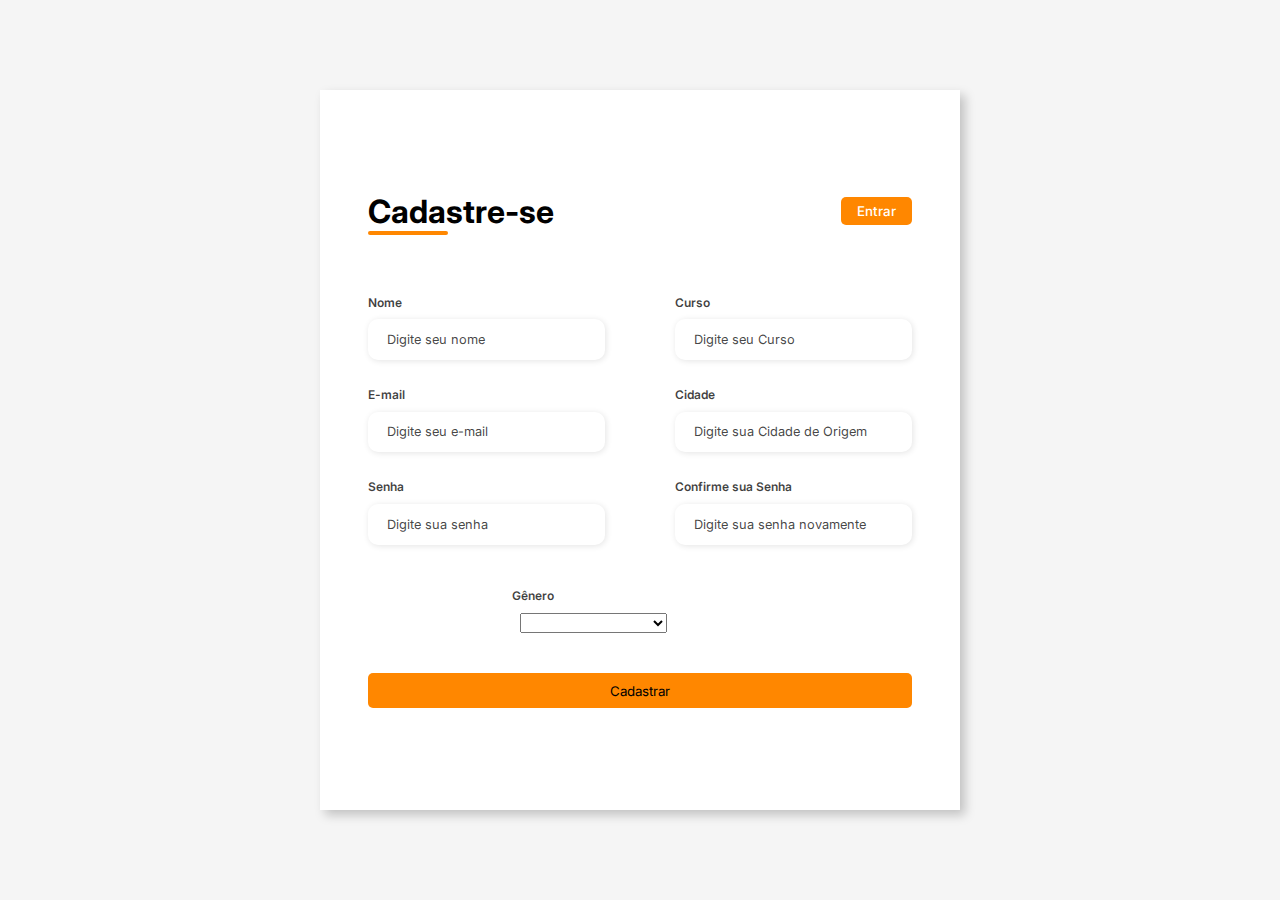
<file: codigo/cod/cadastro.html>
<!DOCTYPE html>
<html lang="pt-br">

<head>
    <meta charset="UTF-8">
    <meta http-equiv="X-UA-Compatible" content="IE=edge">
    <meta name="viewport" content="width=device-width, initial-scale=1.0">
    <link rel="stylesheet" href="cadastrostyle.css">
    <title>Formulário</title>
</head>

<body>
    </div>
    <div class="container">
        <div class="form-image">
            <img src="imgs/undraw_social_sharing_re_pvmr.svg" alt="">
        </div>
        <div class="form">
            <form action="#">
                <div class="form-header">
                    <div class="title">
                        <h1>Cadastre-se</h1>
                    </div>
                    <div class="login-button">
                        <button><a href="#">Entrar</a></button>
                    </div>
                </div>

                <div class="input-group">
                    <div class="input-box">
                        <label for="name">Nome</label>
                        <input id="name" type="text" name="name" placeholder="Digite seu nome" required>
                    </div>

                    <div class="input-box">
                        <label for="Curso">Curso</label>
                        <input id="Curso" type="text" name="Curso" placeholder="Digite seu Curso" required>
                    </div>
                    <div class="input-box">
                        <label for="email">E-mail</label>
                        <input id="email" type="email" name="email" placeholder="Digite seu e-mail" required>
                    </div>

                    <div class="input-box">
                        <label for="city">Cidade</label>
                        <input id="city" type="tel" name="city" placeholder="Digite sua Cidade de Origem" required>
                    </div>

                    <div class="input-box">
                        <label for="password">Senha</label>
                        <input id="password" type="password" name="password" placeholder="Digite sua senha" required>
                    </div>


                    <div class="input-box">
                        <label for="confirmPassword">Confirme sua Senha</label>
                        <input id="confirmPassword" type="password" name="confirmPassword" placeholder="Digite sua senha novamente" required>
                    </div>

                </div>

                <div class="gender-inputs">
                    <div class="gender-title">
                        <h6>Gênero</h6>
                    </div>

                    <div class="gender-group">
                        <div class="gender-input">
                           <select name="generos" id="generos">
                            <option value="none"> </option>
                               <option value="Masculino">Masculino</option>
                               <option value="Feminino">Feminino</option>
                               <option value="Indefinido">Indefinido</option>
                               <option value="Prefiro não Declarar">Prefiro näo declarar</option>
                           </select>
                    </div>
                </div>

                <div class="continue-button">
                  <button class="Cadastro" id="CD">Cadastrar</button>
                </div>
            </form>
        </div>
    </div>
<script src="cadastrojava.js"></script>
<script>
    window.addEventListener('mouseover', initLandbot, { once: true });
    window.addEventListener('touchstart', initLandbot, { once: true });
    var myLandbot;
    function initLandbot() {
      if (!myLandbot) {
        var s = document.createElement('script');s.type = 'text/javascript';s.async = true;
        s.addEventListener('load', function() {
          myLandbot = new Landbot.Popup({
            configUrl: 'https://landbot.site/v3/H-1287893-5XGOVKTY3IAUQK0T/index.json',
          });
        });
        s.src = 'https://cdn.landbot.io/landbot-3/landbot-3.0.0.js';
        var x = document.getElementsByTagName('script')[0];
        x.parentNode.insertBefore(s, x);
      }
    }
    </script>
</body>

</html>
</file>
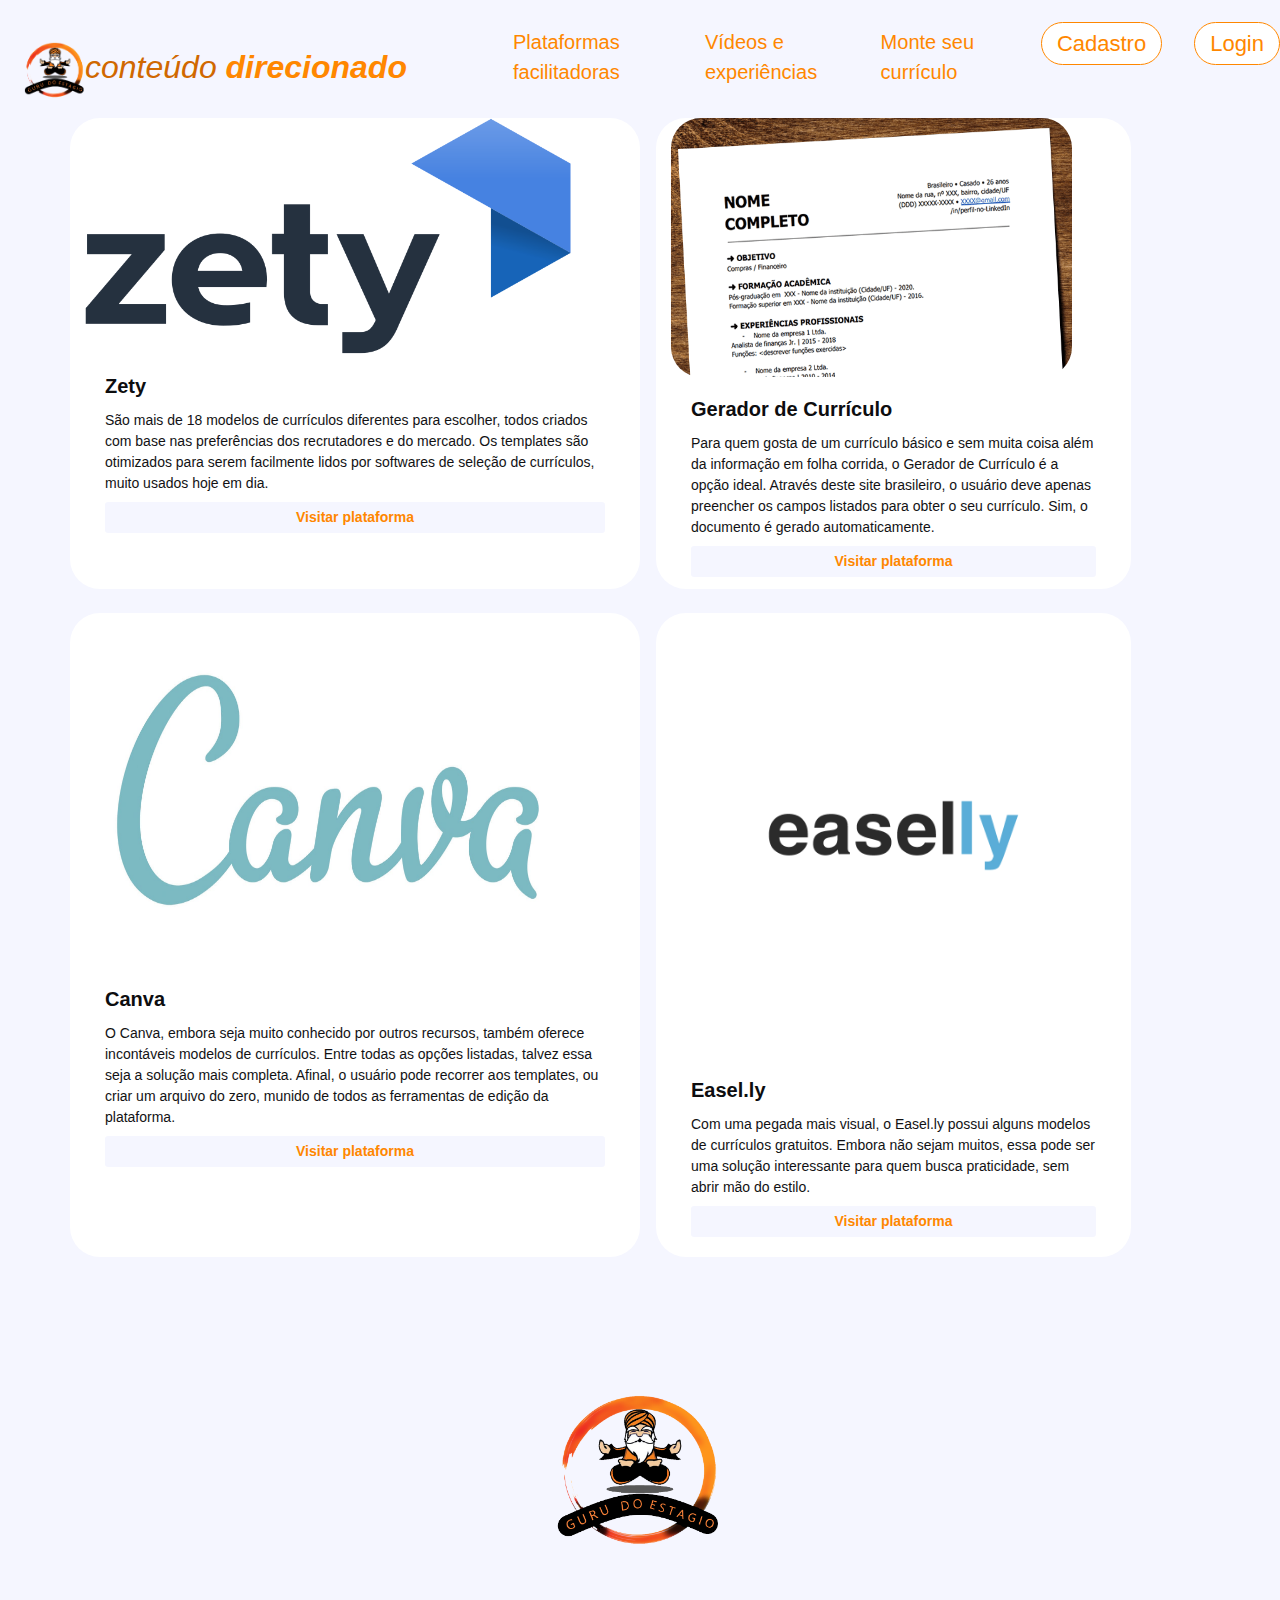
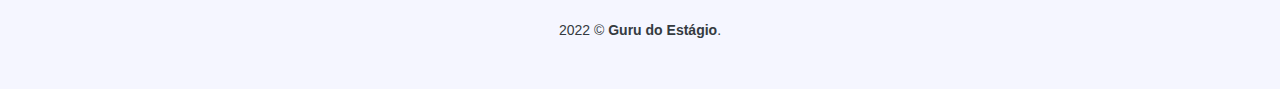
<file: codigo/cod/curriculo.html>
<!DOCTYPE html>
<html lang="pt-br">

<head>
    <meta charset="utf-8" />
    <meta name="viewport" content="width=device-width, initial-scale=1, shrink-to-fit=no" />
    <title>Guru do Estágio - Vídeos </title>
    <link rel="icon" type="image/x-icon" href="assets/favicon.png" />
    <link href="curriculostyle.css" rel="stylesheet" />


<body>

    <header class="cabecalho">



        <nav>
            <a class="logo" href="index.html"><img src="logo.png" alt=""></a>

            <div class="mobile-menu">
                <div class="line1"></div>
                <div class="line2"></div>
                <div class="line3"></div>
            </div>
            <ul class="nav-list">
                <li><a class="qqr" href="plataformas.html">Plataformas facilitadoras</a></li>
                <li><a class="qqr" href="videoexp.html">Vídeos e experiências</a></li>
                <li><a class="qqr" href="curriculo.html">Monte seu currículo</a></li>
                <li><a class="btm" href="cadastro.html">Cadastro</a></li>
                <li><a class="btm" href="login.html">Login</a></li>
            </ul>

        </nav>


    </header>

    <div class="container h-100 mb-5 border-none mt-5">
        <div class="row align-items-center">
            <div class="col-xl-12">
                <h2 class="text-white"><i style="color: #D06800">conteúdo <strong
                            style="color: #ff8700">direcionado</strong></i></h2>

                <div class="row" id="cards">

                    <div class="card col-xl-6 mt-4 mr-3 cardi" style="width: 16rem; border-radius: 30px;">
                        <img class="card-img-top filtro-curso" style=" width: 90%; height: 50%; border-radius: 30px;"
                            src="zety.png">
                        <div class="card-body">
                            <h5 class="card-title">Zety</h5>
                            <h5 class="infos-card">


                            </h5>
                            <p class="card-text mb-2">São mais de 18 modelos de currículos diferentes para escolher,
                                todos criados com base nas preferências dos recrutadores e do mercado. Os templates são
                                otimizados para serem facilmente lidos por softwares de seleção de currículos, muito
                                usados hoje em dia.</p>
                            <a href="https://zety.com/" target="blank"
                                class="btn btn-vtnc btn-sm btn-block font-weight-bold"><i
                                    class="fas fa-arrow-right"></i>
                                Visitar plataforma</a>
                        </div>
                    </div>

                    <div class="card col-xl-5 mt-4 mr-3 cardi" style="width: 16rem; border-radius: 30px;">
                        <img class="card-img-top filtro-curso" style=" width: 90%; height: 55%; border-radius: 30px;"
                            src="imagem-curriculo.png">
                        <div class="card-body">
                            <h5 class="card-title">Gerador de Currículo</h5>
                            </h5>
                            <p class="card-text mb-2">Para quem gosta de um currículo básico e sem muita coisa além da
                                informação em folha corrida, o Gerador de Currículo é a opção ideal. Através deste site
                                brasileiro, o usuário deve apenas preencher os campos listados para obter o seu
                                currículo. Sim, o documento é gerado automaticamente.  </p>
                            <a href="https://www.geradordecurriculo.com.br/" target="blank"
                                class="btn btn-vtnc btn-sm btn-block font-weight-bold"><i
                                    class="fas fa-arrow-right"></i>
                                Visitar plataforma</a>
                        </div>
                    </div>

                    <div class="card col-xl-6 mt-4 mr-3 cardi" style="width: 16rem; border-radius: 30px;">
                        <img class="card-img-top filtro-curso" style=" width: 90%; height: 55%; border-radius: 30px;"
                            src="canva.jpg">
                        <div class="card-body">
                            <h5 class="card-title">Canva</h5>
                            <p class="card-text mb-2">O Canva, embora seja muito conhecido por outros recursos, também
                                oferece incontáveis modelos de currículos. Entre todas as opções listadas, talvez essa
                                seja a solução mais completa. Afinal, o usuário pode recorrer aos templates, ou criar um
                                arquivo do zero, munido de todos as ferramentas de edição da plataforma.

                            </p>
                            <a href="https://www.canva.com/" target="blank"
                                class="btn btn-vtnc btn-sm btn-block font-weight-bold"><i
                                    class="fas fa-arrow-right"></i>
                                Visitar plataforma</a>
                        </div>
                    </div>

                    <div class="card col-xl-5 mt-4 mr-3 cardi" style="width: 16rem; border-radius: 30px;">
                        <img class="card-img-top filtro-curso" style=" border-radius: 30px;" src="easelly.jpg">
                        <div class="card-body">
                            <h5 class="card-title">Easel.ly</h5>
                            <p class="card-text mb-2">Com uma pegada mais visual, o Easel.ly possui alguns modelos de
                                currículos gratuitos. Embora não sejam muitos, essa pode ser uma solução interessante
                                para quem busca praticidade, sem abrir mão do estilo.</p>
                            <a href="https://www.easel.ly/templates" target="blank"
                                class="btn btn-vtnc btn-sm btn-block font-weight-bold"><i
                                    class="fas fa-arrow-right"></i>
                                Visitar plataforma</a>
                        </div>
                    </div>


                </div>
            </div>
        </div>
    </div>



    <footer class="py-5 mt-6">
        <div class="container">
            <p class="m-0 text-center text-dark footer">
                <img class="img-fluid" width="300" src="logo.png">
                <br>
                2022 © <strong>Guru do Estágio</strong>.
            </p>
        </div>
    </footer>


    <script src="videoexpjs.js"></script>
    <script src="https://cdn.jsdelivr.net/npm/bootstrap@4.6.0/dist/js/bootstrap.bundle.min.js"></script>

</body>

</html>
</file>
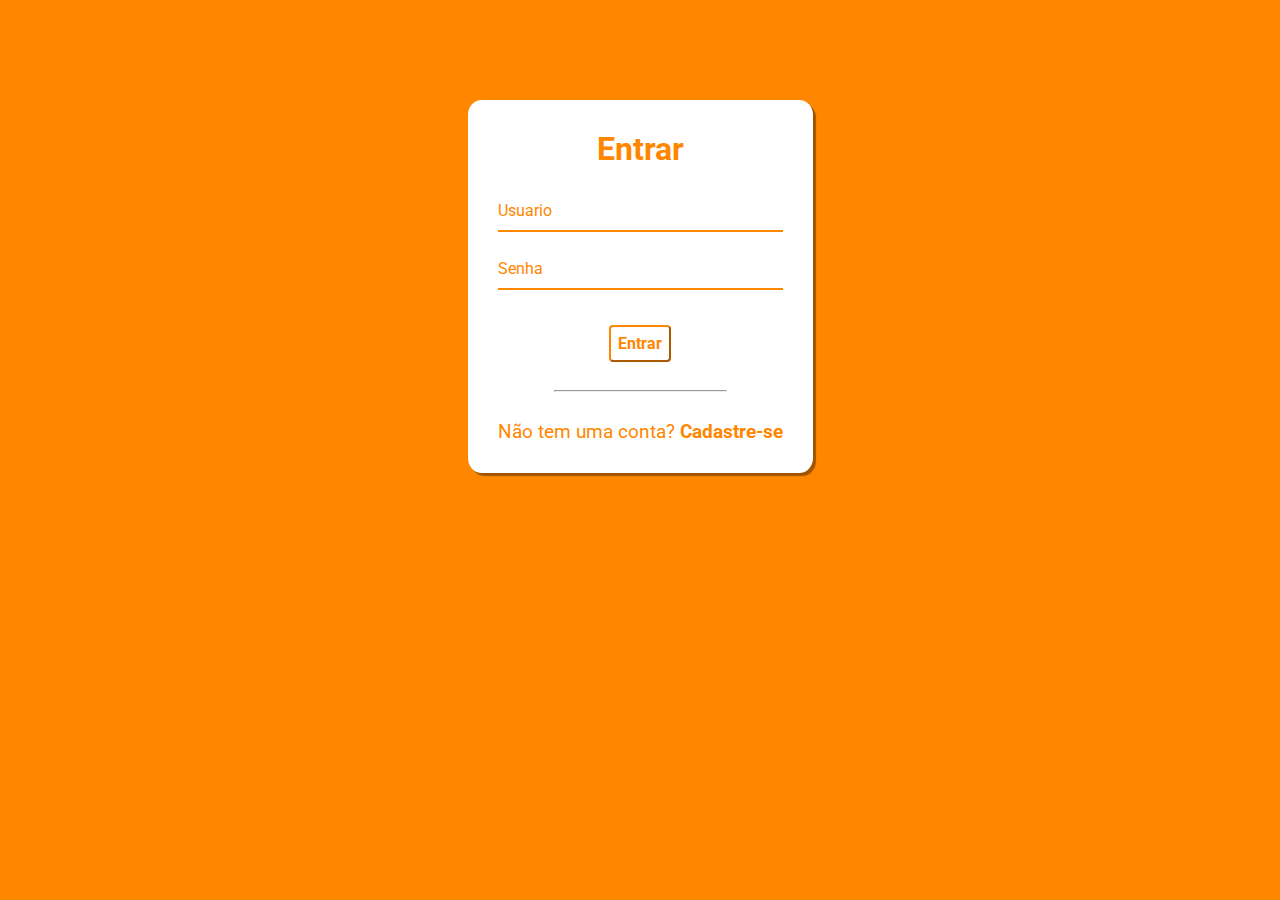
<file: codigo/cod/login.html>
<head>
    <link rel="stylesheet" href="loginstyle.css">  
    </head>
    
    <body>
    
    <div class='container'>
      <div class='card'>
        <h1> Entrar </h1>
        
        <div id='msgError'></div>
        
        <div class='label-float'>
          <input type='text' id='usuario' paceholder='' required>
          <label id='userLabel' for='usuario'>Usuario</label>
        </div>
        
        <div class='label-float'>
          <input type='password' id='senha' paceholder='' required>
          <label id='senhaLabel' for='senha'>Senha</label>
          <i class="fa fa-eye" aria-hidden="true"></i>
        </div>
        
        <div class='justify-center'>
          <button onclick='entrar()'>Entrar</button>
        </div>
        
        <div class='justify-center'>
          <hr>
        </div>
        
        <p> Não tem uma conta?
          <a href='https://codepen.io/peixotoxx/pen/JjpMdBO?editors=0110'> Cadastre-se </a>
        </p>


        
      </div>
      </div>

      
    </body>
</file>
<file: codigo/cod/cadastrostyle.css>
@import url('https://fonts.googleapis.com/css2?family=Inter:wght@200;300;400;500&family=Open+Sans:wght@300;400;500;600&display=swap');
* {
    padding: 0;
    margin: 0;
    box-sizing: border-box;
    font-family: 'Inter', sans-serif;
}
.logo{
    margin-top: 0px;
    display: flex;
    float: left;
    left: 100px;
    top: 0px;
    left: 0px;

}
.logos{
    margin-top: auto;
    display: block;
    
}
header {
    margin-top: 0px;
    display: flex;
    float: left;
}
body {
    width: 100%;
    height: 100vh;
    display: flex;
    justify-content: center;
    align-items: center;
    background: whitesmoke;
}

.container {
    width: 80%;
    height: 80vh;
    display: flex;
    box-shadow: 5px 5px 10px rgba(0, 0, 0, 0.212);
}

.form-image {
    width: 50%;
    display: flex;
    justify-content: center;
    align-items: center;
    background-color: #fde3a7d7;
    padding: 1rem;
}

.form-image img {
    width: 31rem;
}

.form {
    width: 50%;
    display: flex;
    flex-direction: column;
    justify-content: center;
    align-items: center;
    background-color: #fff;
    padding: 3rem;
}

.form-header {
    margin-bottom: 3rem;
    display: flex;
    justify-content: space-between;
}

.login-button {
    display: flex;
    align-items: center;
}

.login-button button {
    border: none;
    background-color: #ff8700;
    padding: 0.4rem 1rem;
    border-radius: 5px;
    cursor: pointer;
}

.login-button button:hover {
    background-color: brown;
}

.login-button button a {
    text-decoration: none;
    font-weight: 500;
    color: #fff;
}

.form-header h1::after {
    content: '';
    display: block;
    width: 5rem;
    height: 0.3rem;
    background-color: #ff8700;
    margin: 0 auto;
    position: absolute;
    border-radius: 10px;
}

.input-group {
    display: flex;
    flex-wrap: wrap;
    justify-content: space-between;
    padding: 1rem 0;
}

.input-box {
    display: flex;
    flex-direction: column;
    margin-bottom: 1.1rem;
}

.input-box input {
    margin: 0.6rem 0;
    padding: 0.8rem 1.2rem;
    border: none;
    border-radius: 10px;
    box-shadow: 1px 1px 6px #0000001c;
    font-size: 0.8rem;
}

.input-box input:hover {
    background-color: #eeeeee75;
}

.input-box input:focus-visible {
    outline: 1px solid #ff8700;
}

.input-box label,
.gender-title h6 {
    font-size: 0.75rem;
    font-weight: 600;
    color: #000000c0;
}
.gender-title{
    margin-left: 9rem;
}

.input-box input::placeholder {
    color: #000000be;
}

.gender-group {
    display: flex;
    justify-content: space-between;
    margin-top: 0.62rem;
    padding: 0 .5rem;
    margin-left: 9rem;
}

.gender-input {
    display: flex;
    align-items: center;

}

.gender-input input {
    margin-right: 0.35rem;
}

.gender-input label {
    font-size: 0.81rem;
    font-weight: 600;
    color: #000000c0;
}

.continue-button button {
    width: 100%;
    margin-top: 2.5rem;
    border: none;
    background-color: #ff8700;
    padding: 0.62rem;
    border-radius: 5px;
    cursor: pointer;
}

.continue-button button:hover {
    background-color: brown;
}

.continue-button button a {
    text-decoration: none;
    font-size: 0.93rem;
    font-weight: 500;
    color: #fff;
}

@media screen and (max-width: 1330px) {
    .form-image {
        display: none;
    }
    .container {
        width: 50%;
    }
    .form {
        width: 100%;
    }
}

@media screen and (max-width: 1064px) {
    .container {
        width: 90%;
        height: auto;
    }
    .input-group {
        flex-direction: column;
        z-index: 5;
        padding-right: 5rem;
        max-height: 10rem;
        overflow-y: scroll;
        flex-wrap: nowrap;
    }
    .gender-inputs {
        margin-top: 2rem;
    }
    .gender-group {
        flex-direction: column;
    }
    .gender-title h6 {
        margin: 0;
    }
    .gender-input {
        margin-top: 0.5rem;
    }
}
</file>
<file: codigo/cod/curriculostyle.css>
.qqr{
    text-decoration: none;
    color: #fff;
    font-size: 20px;
    
    
}

.btm{
  padding: 8px 15px;
  background-color: #ff8700;
  border-radius: 30px;
  color: white;
  text-decoration: none;
  font-size: 22px;
}


nav {
    display: flex;
    justify-content: space-between;
    width: 100%;
    position: absolute;
    top: 3%;
    left: 0;
  }
  

  
  .nav-list {
    list-style: none;
    display: flex;

  }
  
  .nav-list li {
    margin-left: 32px;
  }
  
  .mobile-menu {
    display: none;
    cursor: pointer;
  }
  
  .mobile-menu div {
    width: 32px;
    height: 2px;
    background: #ff8700;
    margin: 8px;
    transition: 0.3s;
  }
  
  @media (max-width: 999px) {
    body {
      overflow-x: hidden;
    }
    .nav-list {
      position: absolute;
      top: 8vh;
      right: 0;
      width: 100vw;
      height: 92vh;
      background: #fff;
      flex-direction: column;
      align-items: center;
      justify-content: space-around;
      transform: translateX(100%);
      transition: transform 0.3s ease-in;
    }

    .qqr{
      color: #ff8700;
    }
    .nav-list li {
      margin-left: 0;
      opacity: 0;
    }
    .mobile-menu {
      display: block;
    }
  }
  
  .nav-list.active {
    transform: translateX(0);
  }
  
  @keyframes navLinkFade {
    from {
      opacity: 0;
      transform: translateX(50px);
    }
    to {
      opacity: 1;
      transform: translateX(0);
    }
  }
  
  .mobile-menu.active .line1 {
    transform: rotate(-45deg) translate(-8px, 8px);
  }
  
  .mobile-menu.active .line2 {
    opacity: 0;
  }
  
  .mobile-menu.active .line3 {
    transform: rotate(45deg) translate(-5px, -7px);
  }




body{
    font-family: sans-serif;
    margin: 0;
    padding: 0;
}
h1{
    margin-left: 22rem;
    color: #ff8700;
    font-size: 60px;
    
} 



.section{
    width: 80%;
    margin: auto;
    overflow: hidden;
    margin-top: 4%;
    color: #ff8700
}


.section p{
    color: black;
    margin-top: 0.5px;
    
}

.features button{
    background-color: #ff8700;
    width: 30%;
    height: 5vh;
    flex-wrap: wrap;
    margin-top: 30px;
    margin-left: 1rem;
    cursor:pointer;
    border-radius: 5px;

    
    

}
.features button:hover{
    background-color: brown;
    transition: 0.3s ease-in;

}
.image{
    margin-left: 14rem
}
.out{
    background-color: azure;
}
header img{width:10%;
    max-width: 100%;

}



@import url('https://fonts.googleapis.com/css2?family=Inter&display=swap');
@import url('https://fonts.googleapis.com/css2?family=Cabin&display=swap');

@import url('https://fonts.googleapis.com/css2?family=Poppins:ital,wght@0,100;0,200;0,300;0,400;0,500;0,600;0,700;0,800;0,900;1,100;1,200;1,300;1,400;1,500;1,600;1,700;1,800;1,900&display=swap');

@charset "UTF-8";
:root {
--blue: #007bff;
--indigo: #6610f2;
--purple: #6f42c1;
--pink: #e83e8c;
--red: #dc3545;
--orange: #fd7e14;
--yellow: #ffc107;
--green: #28a745;
--teal: #20c997;
--cyan: #17a2b8;
--white: #fff;
--gray: #6c757d;
--gray-dark: #343a40;
--primary: #007bff;
--secondary: #6c757d;
--success: #28a745;
--info: #17a2b8;
--warning: #ffc107;
--danger: #dc3545;
--light: #f8f9fa;
--dark: #343a40;
--breakpoint-xs: 0;
--breakpoint-sm: 576px;
--breakpoint-md: 768px;
--breakpoint-lg: 992px;
--breakpoint-xl: 1200px;
--font-family-sans-serif: -apple-system, BlinkMacSystemFont, "Segoe UI", Roboto, "Helvetica Neue", Arial, "Noto Sans", "Liberation Sans", sans-serif, "Apple Color Emoji", "Segoe UI Emoji", "Segoe UI Symbol", "Noto Color Emoji";
--font-family-monospace: SFMono-Regular, Menlo, Monaco, Consolas, "Liberation Mono", "Courier New", monospace;
}

*,
*::before,
*::after {
box-sizing: border-box;
}

html {
font-family: sans-serif;
line-height: 1.15;
-webkit-text-size-adjust: 100%;
-webkit-tap-highlight-color: rgba(0, 0, 0, 0);
scroll-behavior: smooth;
overflow-x: hidden;
}

article, aside, figcaption, figure, footer, header, hgroup, main, nav, section {
display: block;
}

body {
margin: 0;
font-family: 'Poppins', sans-serif;
font-size: 1rem;
font-weight: 400;
line-height: 1.5;
color: #e1e1e6;
text-align: left;
background-color: #F5F6FF;
}

[tabindex="-1"]:focus:not(:focus-visible) {
outline: 0 !important;
}

hr {
box-sizing: content-box;
height: 0;
overflow: visible;
}

h1, h2, h3, h4, h5, h6 {
margin-top: 0;
margin-bottom: 0.5rem;
font-family: 'Poppins', sans-serif;
}

p {
margin-top: 0;
margin-bottom: 1rem;
}

abbr[title],
abbr[data-original-title] {
text-decoration: underline;
-webkit-text-decoration: underline dotted;
text-decoration: underline dotted;
cursor: help;
border-bottom: 0;
-webkit-text-decoration-skip-ink: none;
text-decoration-skip-ink: none;
}

address {
margin-bottom: 1rem;
font-style: normal;
line-height: inherit;
}

ol,
ul,
dl {
margin-top: 0;
margin-bottom: 1rem;
}

ol ol,
ul ul,
ol ul,
ul ol {
margin-bottom: 0;
}

dt {
font-weight: 700;
}

dd {
margin-bottom: 0.5rem;
margin-left: 0;
}

blockquote {
margin: 0 0 1rem;
}

b,
strong {
font-weight: bolder;
}

small {
font-size: 80%;
}

sub,
sup {
position: relative;
font-size: 75%;
line-height: 0;
vertical-align: baseline;
}

sub {
bottom: -0.25em;
}

sup {
top: -0.5em;
}

a {
color: #121214;
text-decoration: none;
background-color: transparent;
}
a:hover {
color: #0056b3;
text-decoration: underline;
}

a:not([href]):not([class]) {
color: inherit;
text-decoration: none;
}
a:not([href]):not([class]):hover {
color: inherit;
text-decoration: none;
}

pre,
code,
kbd,
samp {
font-family: SFMono-Regular, Menlo, Monaco, Consolas, "Liberation Mono", "Courier New", monospace;
font-size: 1em;
}

pre {
margin-top: 0;
margin-bottom: 1rem;
overflow: auto;
-ms-overflow-style: scrollbar;
}

figure {
margin: 0 0 1rem;
}

img {
vertical-align: middle;
border-style: none;
}

svg {
overflow: hidden;
vertical-align: middle;
}

table {
border-collapse: collapse;
}

caption {
padding-top: 0.75rem;
padding-bottom: 0.75rem;
color: #6c757d;
text-align: left;
caption-side: bottom;
}

th {
text-align: inherit;
text-align: -webkit-match-parent;
}

label {
display: inline-block;
margin-bottom: 0.5rem;
}

button {
border-radius: 0;
}

button:focus:not(:focus-visible) {
outline: 0;
}

input,
button,
select,
optgroup,
textarea {
margin: 0;
font-family: inherit;
font-size: inherit;
line-height: inherit;
}

button,
input {
overflow: visible;
}

button,
select {
text-transform: none;
}

[role=button] {
cursor: pointer;
}

select {
word-wrap: normal;
}

button,
[type=button],
[type=reset],
[type=submit] {
-webkit-appearance: button;
}

button:not(:disabled),
[type=button]:not(:disabled),
[type=reset]:not(:disabled),
[type=submit]:not(:disabled) {
cursor: pointer;
}

button::-moz-focus-inner,
[type=button]::-moz-focus-inner,
[type=reset]::-moz-focus-inner,
[type=submit]::-moz-focus-inner {
padding: 0;
border-style: none;
}

input[type=radio],
input[type=checkbox] {
box-sizing: border-box;
padding: 0;
}

textarea {
overflow: auto;
resize: vertical;
}

fieldset {
min-width: 0;
padding: 0;
margin: 0;
border: 0;
}

legend {
display: block;
width: 100%;
max-width: 100%;
padding: 0;
margin-bottom: 0.5rem;
font-size: 1.5rem;
line-height: inherit;
color: inherit;
white-space: normal;
}

progress {
vertical-align: baseline;
}

[type=number]::-webkit-inner-spin-button,
[type=number]::-webkit-outer-spin-button {
height: auto;
}

[type=search] {
outline-offset: -2px;
-webkit-appearance: none;
}

[type=search]::-webkit-search-decoration {
-webkit-appearance: none;
}

::-webkit-file-upload-button {
font: inherit;
-webkit-appearance: button;
}

output {
display: inline-block;
}

summary {
display: list-item;
cursor: pointer;
}

template {
display: none;
}

[hidden] {
display: none !important;
}

h1, h2, h3, h4, h5, h6,
.h1, .h2, .h3, .h4, .h5, .h6 {
margin-bottom: 0.5rem;
font-weight: 500;
line-height: 1.2;
}

h1, .h1 {
font-size: 2.5rem;
}

h2, .h2 {
font-size: 2rem;
}

h3, .h3 {
font-size: 1.75rem;
}

h4, .h4 {
font-size: 1.5rem;
}

h5, .h5 {
font-size: 1.25rem;
}

h6, .h6 {
font-size: 1rem;
}

.display-1 {
font-size: 6rem;
font-weight: 300;
line-height: 1.2;
}

.display-2 {
font-size: 5.5rem;
font-weight: 300;
line-height: 1.2;
}

.display-3 {
font-size: 4.5rem;
font-weight: 300;
line-height: 1.2;
}

.display-4 {
font-size: 3.5rem;
font-weight: 300;
line-height: 1.2;
}

hr {
margin-top: 1rem;
margin-bottom: 1rem;
border: 0;
border-top: 1px solid rgba(0, 0, 0, 0.1);
}

small,
.small {
font-size: 80%;
font-weight: 400;
}

mark,
.mark {
padding: 0.2em;
background-color: #fcf8e3;
}

.list-unstyled {
padding-left: 0;
list-style: none;
}

.list-inline {
padding-left: 0;
list-style: none;
}

.list-inline-item {
display: inline-block;
}
.list-inline-item:not(:last-child) {
margin-right: 0.5rem;
}

.initialism {
font-size: 90%;
text-transform: uppercase;
}

.blockquote {
margin-bottom: 1rem;
font-size: 1.25rem;
}

.blockquote-footer {
display: block;
font-size: 80%;
color: #6c757d;
}
.blockquote-footer::before {
content: "— ";
}

.img-fluid {
max-width: 100%;
height: auto;
}

.img-thumbnail {
padding: 0.25rem;
background-color: #fff;
border: 1px solid #dee2e6;
border-radius: 0.25rem;
max-width: 100%;
height: auto;
}

.figure {
display: inline-block;
}

.figure-img {
margin-bottom: 0.5rem;
line-height: 1;
}

.figure-caption {
font-size: 90%;
color: #6c757d;
}

code {
font-size: 87.5%;
color: #e83e8c;
word-wrap: break-word;
}
a > code {
color: inherit;
}

kbd {
padding: 0.2rem 0.4rem;
font-size: 87.5%;
color: #fff;
background-color: #212529;
border-radius: 0.2rem;
}
kbd kbd {
padding: 0;
font-size: 100%;
font-weight: 700;
}

pre {
display: block;
font-size: 87.5%;
color: #212529;
}
pre code {
font-size: inherit;
color: inherit;
word-break: normal;
}

.pre-scrollable {
max-height: 340px;
overflow-y: scroll;
}

.container,
.container-fluid,
.container-xl,
.container-lg,
.container-md,
.container-sm {
width: 100%;
padding-right: 15px;
padding-left: 15px;
margin-right: auto;
margin-left: auto;
}

@media (min-width: 576px) {
.container-sm, .container {
max-width: 540px;
}
}
@media (min-width: 768px) {
.container-md, .container-sm, .container {
max-width: 720px;
}
}
@media (min-width: 992px) {
.container-lg, .container-md, .container-sm, .container {
max-width: 960px;
}
}
@media (min-width: 1200px) {
.container-xl, .container-lg, .container-md, .container-sm, .container {
max-width: 1140px;
}
}
.row {
display: flex;
flex-wrap: wrap;
margin-right: -15px;
margin-left: -15px;
}

.no-gutters {
margin-right: 0;
margin-left: 0;
}
.no-gutters > .col,
.no-gutters > [class*=col-] {
padding-right: 0;
padding-left: 0;
}

.col-xl,
.col-xl-auto, .col-xl-12, .col-xl-11, .col-xl-10, .col-xl-9, .col-xl-8, .col-xl-7, .col-xl-6, .col-xl-5, .col-xl-4, .col-xl-3, .col-xl-2, .col-xl-1, .col-lg,
.col-lg-auto, .col-lg-12, .col-lg-11, .col-lg-10, .col-lg-9, .col-lg-8, .col-lg-7, .col-lg-6, .col-lg-5, .col-lg-4, .col-lg-3, .col-lg-2, .col-lg-1, .col-md,
.col-md-auto, .col-md-12, .col-md-11, .col-md-10, .col-md-9, .col-md-8, .col-md-7, .col-md-6, .col-md-5, .col-md-4, .col-md-3, .col-md-2, .col-md-1, .col-sm,
.col-sm-auto, .col-sm-12, .col-sm-11, .col-sm-10, .col-sm-9, .col-sm-8, .col-sm-7, .col-sm-6, .col-sm-5, .col-sm-4, .col-sm-3, .col-sm-2, .col-sm-1, .col,
.col-auto, .col-12, .col-11, .col-10, .col-9, .col-8, .col-7, .col-6, .col-5, .col-4, .col-3, .col-2, .col-1 {
position: relative;
width: 100%;
padding-right: 15px;
padding-left: 15px;
}

.col {
flex-basis: 0;
flex-grow: 1;
max-width: 100%;
}

.row-cols-1 > * {
flex: 0 0 100%;
max-width: 100%;
}

.row-cols-2 > * {
flex: 0 0 50%;
max-width: 50%;
}

.row-cols-3 > * {
flex: 0 0 33.3333333333%;
max-width: 33.3333333333%;
}

.row-cols-4 > * {
flex: 0 0 25%;
max-width: 25%;
}

.row-cols-5 > * {
flex: 0 0 20%;
max-width: 20%;
}

.row-cols-6 > * {
flex: 0 0 16.6666666667%;
max-width: 16.6666666667%;
}

.col-auto {
flex: 0 0 auto;
width: auto;
max-width: 100%;
}

.col-1 {
flex: 0 0 8.3333333333%;
max-width: 8.3333333333%;
}

.col-2 {
flex: 0 0 16.6666666667%;
max-width: 16.6666666667%;
}

.col-3 {
flex: 0 0 25%;
max-width: 25%;
}

.col-4 {
flex: 0 0 33.3333333333%;
max-width: 33.3333333333%;
}

.col-5 {
flex: 0 0 41.6666666667%;
max-width: 41.6666666667%;
}

.col-6 {
flex: 0 0 50%;
max-width: 50%;
}

.col-7 {
flex: 0 0 58.3333333333%;
max-width: 58.3333333333%;
}

.col-8 {
flex: 0 0 66.6666666667%;
max-width: 66.6666666667%;
}

.col-9 {
flex: 0 0 75%;
max-width: 75%;
}

.col-10 {
flex: 0 0 83.3333333333%;
max-width: 83.3333333333%;
}

.col-11 {
flex: 0 0 91.6666666667%;
max-width: 91.6666666667%;
}

.col-12 {
flex: 0 0 100%;
max-width: 100%;
}

.order-first {
order: -1;
}

.order-last {
order: 13;
}

.order-0 {
order: 0;
}

.order-1 {
order: 1;
}

.order-2 {
order: 2;
}

.order-3 {
order: 3;
}

.order-4 {
order: 4;
}

.order-5 {
order: 5;
}

.order-6 {
order: 6;
}

.order-7 {
order: 7;
}

.order-8 {
order: 8;
}

.order-9 {
order: 9;
}

.order-10 {
order: 10;
}

.order-11 {
order: 11;
}

.order-12 {
order: 12;
}

.offset-1 {
margin-left: 8.3333333333%;
}

.offset-2 {
margin-left: 16.6666666667%;
}

.offset-3 {
margin-left: 25%;
}

.offset-4 {
margin-left: 33.3333333333%;
}

.offset-5 {
margin-left: 41.6666666667%;
}

.offset-6 {
margin-left: 50%;
}

.offset-7 {
margin-left: 58.3333333333%;
}

.offset-8 {
margin-left: 66.6666666667%;
}

.offset-9 {
margin-left: 75%;
}

.offset-10 {
margin-left: 83.3333333333%;
}

.offset-11 {
margin-left: 91.6666666667%;
}

@media (min-width: 576px) {
.col-sm {
flex-basis: 0;
flex-grow: 1;
max-width: 100%;
}

.row-cols-sm-1 > * {
flex: 0 0 100%;
max-width: 100%;
}

.row-cols-sm-2 > * {
flex: 0 0 50%;
max-width: 50%;
}

.row-cols-sm-3 > * {
flex: 0 0 33.3333333333%;
max-width: 33.3333333333%;
}

.row-cols-sm-4 > * {
flex: 0 0 25%;
max-width: 25%;
}

.row-cols-sm-5 > * {
flex: 0 0 20%;
max-width: 20%;
}

.row-cols-sm-6 > * {
flex: 0 0 16.6666666667%;
max-width: 16.6666666667%;
}

.col-sm-auto {
flex: 0 0 auto;
width: auto;
max-width: 100%;
}

.col-sm-1 {
flex: 0 0 8.3333333333%;
max-width: 8.3333333333%;
}

.col-sm-2 {
flex: 0 0 16.6666666667%;
max-width: 16.6666666667%;
}

.col-sm-3 {
flex: 0 0 25%;
max-width: 25%;
}

.col-sm-4 {
flex: 0 0 33.3333333333%;
max-width: 33.3333333333%;
}

.col-sm-5 {
flex: 0 0 41.6666666667%;
max-width: 41.6666666667%;
}

.col-sm-6 {
flex: 0 0 50%;
max-width: 50%;
}

.col-sm-7 {
flex: 0 0 58.3333333333%;
max-width: 58.3333333333%;
}

.col-sm-8 {
flex: 0 0 66.6666666667%;
max-width: 66.6666666667%;
}

.col-sm-9 {
flex: 0 0 75%;
max-width: 75%;
}

.col-sm-10 {
flex: 0 0 83.3333333333%;
max-width: 83.3333333333%;
}

.col-sm-11 {
flex: 0 0 91.6666666667%;
max-width: 91.6666666667%;
}

.col-sm-12 {
flex: 0 0 100%;
max-width: 100%;
}

.order-sm-first {
order: -1;
}

.order-sm-last {
order: 13;
}

.order-sm-0 {
order: 0;
}

.order-sm-1 {
order: 1;
}

.order-sm-2 {
order: 2;
}

.order-sm-3 {
order: 3;
}

.order-sm-4 {
order: 4;
}

.order-sm-5 {
order: 5;
}

.order-sm-6 {
order: 6;
}

.order-sm-7 {
order: 7;
}

.order-sm-8 {
order: 8;
}

.order-sm-9 {
order: 9;
}

.order-sm-10 {
order: 10;
}

.order-sm-11 {
order: 11;
}

.order-sm-12 {
order: 12;
}

.offset-sm-0 {
margin-left: 0;
}

.offset-sm-1 {
margin-left: 8.3333333333%;
}

.offset-sm-2 {
margin-left: 16.6666666667%;
}

.offset-sm-3 {
margin-left: 25%;
}

.offset-sm-4 {
margin-left: 33.3333333333%;
}

.offset-sm-5 {
margin-left: 41.6666666667%;
}

.offset-sm-6 {
margin-left: 50%;
}

.offset-sm-7 {
margin-left: 58.3333333333%;
}

.offset-sm-8 {
margin-left: 66.6666666667%;
}

.offset-sm-9 {
margin-left: 75%;
}

.offset-sm-10 {
margin-left: 83.3333333333%;
}

.offset-sm-11 {
margin-left: 91.6666666667%;
}
}
@media (min-width: 768px) {
.col-md {
flex-basis: 0;
flex-grow: 1;
max-width: 100%;
}

.row-cols-md-1 > * {
flex: 0 0 100%;
max-width: 100%;
}

.row-cols-md-2 > * {
flex: 0 0 50%;
max-width: 50%;
}

.row-cols-md-3 > * {
flex: 0 0 33.3333333333%;
max-width: 33.3333333333%;
}

.row-cols-md-4 > * {
flex: 0 0 25%;
max-width: 25%;
}

.row-cols-md-5 > * {
flex: 0 0 20%;
max-width: 20%;
}

.row-cols-md-6 > * {
flex: 0 0 16.6666666667%;
max-width: 16.6666666667%;
}

.col-md-auto {
flex: 0 0 auto;
width: auto;
max-width: 100%;
}

.col-md-1 {
flex: 0 0 8.3333333333%;
max-width: 8.3333333333%;
}

.col-md-2 {
flex: 0 0 16.6666666667%;
max-width: 16.6666666667%;
}

.col-md-3 {
flex: 0 0 25%;
max-width: 25%;
}

.col-md-4 {
flex: 0 0 33.3333333333%;
max-width: 33.3333333333%;
}

.col-md-5 {
flex: 0 0 41.6666666667%;
max-width: 41.6666666667%;
}

.col-md-6 {
flex: 0 0 50%;
max-width: 50%;
}

.col-md-7 {
flex: 0 0 58.3333333333%;
max-width: 58.3333333333%;
}

.col-md-8 {
flex: 0 0 66.6666666667%;
max-width: 66.6666666667%;
}

.col-md-9 {
flex: 0 0 75%;
max-width: 75%;
}

.col-md-10 {
flex: 0 0 83.3333333333%;
max-width: 83.3333333333%;
}

.col-md-11 {
flex: 0 0 91.6666666667%;
max-width: 91.6666666667%;
}

.col-md-12 {
flex: 0 0 100%;
max-width: 100%;
}

.order-md-first {
order: -1;
}

.order-md-last {
order: 13;
}

.order-md-0 {
order: 0;
}

.order-md-1 {
order: 1;
}

.order-md-2 {
order: 2;
}

.order-md-3 {
order: 3;
}

.order-md-4 {
order: 4;
}

.order-md-5 {
order: 5;
}

.order-md-6 {
order: 6;
}

.order-md-7 {
order: 7;
}

.order-md-8 {
order: 8;
}

.order-md-9 {
order: 9;
}

.order-md-10 {
order: 10;
}

.order-md-11 {
order: 11;
}

.order-md-12 {
order: 12;
}

.offset-md-0 {
margin-left: 0;
}

.offset-md-1 {
margin-left: 8.3333333333%;
}

.offset-md-2 {
margin-left: 16.6666666667%;
}

.offset-md-3 {
margin-left: 25%;
}

.offset-md-4 {
margin-left: 33.3333333333%;
}

.offset-md-5 {
margin-left: 41.6666666667%;
}

.offset-md-6 {
margin-left: 50%;
}

.offset-md-7 {
margin-left: 58.3333333333%;
}

.offset-md-8 {
margin-left: 66.6666666667%;
}

.offset-md-9 {
margin-left: 75%;
}

.offset-md-10 {
margin-left: 83.3333333333%;
}

.offset-md-11 {
margin-left: 91.6666666667%;
}
}
@media (min-width: 992px) {
.col-lg {
flex-basis: 0;
flex-grow: 1;
max-width: 100%;
}

.row-cols-lg-1 > * {
flex: 0 0 100%;
max-width: 100%;
}

.row-cols-lg-2 > * {
flex: 0 0 50%;
max-width: 50%;
}

.row-cols-lg-3 > * {
flex: 0 0 33.3333333333%;
max-width: 33.3333333333%;
}

.row-cols-lg-4 > * {
flex: 0 0 25%;
max-width: 25%;
}

.row-cols-lg-5 > * {
flex: 0 0 20%;
max-width: 20%;
}

.row-cols-lg-6 > * {
flex: 0 0 16.6666666667%;
max-width: 16.6666666667%;
}

.col-lg-auto {
flex: 0 0 auto;
width: auto;
max-width: 100%;
}

.col-lg-1 {
flex: 0 0 8.3333333333%;
max-width: 8.3333333333%;
}

.col-lg-2 {
flex: 0 0 16.6666666667%;
max-width: 16.6666666667%;
}

.col-lg-3 {
flex: 0 0 25%;
max-width: 25%;
}

.col-lg-4 {
flex: 0 0 33.3333333333%;
max-width: 33.3333333333%;
}

.col-lg-5 {
flex: 0 0 41.6666666667%;
max-width: 41.6666666667%;
}

.col-lg-6 {
flex: 0 0 50%;
max-width: 50%;
}

.col-lg-7 {
flex: 0 0 58.3333333333%;
max-width: 58.3333333333%;
}

.col-lg-8 {
flex: 0 0 66.6666666667%;
max-width: 66.6666666667%;
}

.col-lg-9 {
flex: 0 0 75%;
max-width: 75%;
}

.col-lg-10 {
flex: 0 0 83.3333333333%;
max-width: 83.3333333333%;
}

.col-lg-11 {
flex: 0 0 91.6666666667%;
max-width: 91.6666666667%;
}

.col-lg-12 {
flex: 0 0 100%;
max-width: 100%;
}

.order-lg-first {
order: -1;
}

.order-lg-last {
order: 13;
}

.order-lg-0 {
order: 0;
}

.order-lg-1 {
order: 1;
}

.order-lg-2 {
order: 2;
}

.order-lg-3 {
order: 3;
}

.order-lg-4 {
order: 4;
}

.order-lg-5 {
order: 5;
}

.order-lg-6 {
order: 6;
}

.order-lg-7 {
order: 7;
}

.order-lg-8 {
order: 8;
}

.order-lg-9 {
order: 9;
}

.order-lg-10 {
order: 10;
}

.order-lg-11 {
order: 11;
}

.order-lg-12 {
order: 12;
}

.offset-lg-0 {
margin-left: 0;
}

.offset-lg-1 {
margin-left: 8.3333333333%;
}

.offset-lg-2 {
margin-left: 16.6666666667%;
}

.offset-lg-3 {
margin-left: 25%;
}

.offset-lg-4 {
margin-left: 33.3333333333%;
}

.offset-lg-5 {
margin-left: 41.6666666667%;
}

.offset-lg-6 {
margin-left: 50%;
}

.offset-lg-7 {
margin-left: 58.3333333333%;
}

.offset-lg-8 {
margin-left: 66.6666666667%;
}

.offset-lg-9 {
margin-left: 75%;
}

.offset-lg-10 {
margin-left: 83.3333333333%;
}

.offset-lg-11 {
margin-left: 91.6666666667%;
}
}
@media (min-width: 1200px) {
.col-xl {
flex-basis: 0;
flex-grow: 1;
max-width: 100%;
}

.row-cols-xl-1 > * {
flex: 0 0 100%;
max-width: 100%;
}

.row-cols-xl-2 > * {
flex: 0 0 50%;
max-width: 50%;
}

.row-cols-xl-3 > * {
flex: 0 0 33.3333333333%;
max-width: 33.3333333333%;
}

.row-cols-xl-4 > * {
flex: 0 0 25%;
max-width: 25%;
}

.row-cols-xl-5 > * {
flex: 0 0 20%;
max-width: 20%;
}

.row-cols-xl-6 > * {
flex: 0 0 16.6666666667%;
max-width: 16.6666666667%;
}

.col-xl-auto {
flex: 0 0 auto;
width: auto;
max-width: 100%;
}

.col-xl-1 {
flex: 0 0 8.3333333333%;
max-width: 8.3333333333%;
}

.col-xl-2 {
flex: 0 0 16.6666666667%;
max-width: 16.6666666667%;
}

.col-xl-3 {
flex: 0 0 25%;
max-width: 25%;
}

.col-xl-4 {
flex: 0 0 33.3333333333%;
max-width: 33.3333333333%;
}

.col-xl-5 {
flex: 0 0 41.6666666667%;
max-width: 41.6666666667%;
}

.col-xl-6 {
flex: 0 0 50%;
max-width: 50%;
}

.col-xl-7 {
flex: 0 0 58.3333333333%;
max-width: 58.3333333333%;
}

.col-xl-8 {
flex: 0 0 66.6666666667%;
max-width: 66.6666666667%;
}

.col-xl-9 {
flex: 0 0 75%;
max-width: 75%;
}

.col-xl-10 {
flex: 0 0 83.3333333333%;
max-width: 83.3333333333%;
}

.col-xl-11 {
flex: 0 0 91.6666666667%;
max-width: 91.6666666667%;
}

.col-xl-12 {
flex: 0 0 100%;
max-width: 100%;
}

.order-xl-first {
order: -1;
}

.order-xl-last {
order: 13;
}

.order-xl-0 {
order: 0;
}

.order-xl-1 {
order: 1;
}

.order-xl-2 {
order: 2;
}

.order-xl-3 {
order: 3;
}

.order-xl-4 {
order: 4;
}

.order-xl-5 {
order: 5;
}

.order-xl-6 {
order: 6;
}

.order-xl-7 {
order: 7;
}

.order-xl-8 {
order: 8;
}

.order-xl-9 {
order: 9;
}

.order-xl-10 {
order: 10;
}

.order-xl-11 {
order: 11;
}

.order-xl-12 {
order: 12;
}

.offset-xl-0 {
margin-left: 0;
}

.offset-xl-1 {
margin-left: 8.3333333333%;
}

.offset-xl-2 {
margin-left: 16.6666666667%;
}

.offset-xl-3 {
margin-left: 25%;
}

.offset-xl-4 {
margin-left: 33.3333333333%;
}

.offset-xl-5 {
margin-left: 41.6666666667%;
}

.offset-xl-6 {
margin-left: 50%;
}

.offset-xl-7 {
margin-left: 58.3333333333%;
}

.offset-xl-8 {
margin-left: 66.6666666667%;
}

.offset-xl-9 {
margin-left: 75%;
}

.offset-xl-10 {
margin-left: 83.3333333333%;
}

.offset-xl-11 {
margin-left: 91.6666666667%;
}
}
.table {
width: 100%;
margin-bottom: 1rem;
color: #212529;
}
.table th,
.table td {
padding: 0.75rem;
vertical-align: top;
border-top: 1px solid #dee2e6;
}
.table thead th {
vertical-align: bottom;
border-bottom: 2px solid #dee2e6;
}
.table tbody + tbody {
border-top: 2px solid #dee2e6;
}

.table-sm th,
.table-sm td {
padding: 0.3rem;
}

.table-bordered {
border: 1px solid #dee2e6;
}
.table-bordered th,
.table-bordered td {
border: 1px solid #dee2e6;
}
.table-bordered thead th,
.table-bordered thead td {
border-bottom-width: 2px;
}

.table-borderless th,
.table-borderless td,
.table-borderless thead th,
.table-borderless tbody + tbody {
border: 0;
}

.table-striped tbody tr:nth-of-type(odd) {
background-color: rgba(0, 0, 0, 0.05);
}

.table-hover tbody tr:hover {
color: #212529;
background-color: rgba(0, 0, 0, 0.075);
}

.table-primary,
.table-primary > th,
.table-primary > td {
background-color: #b8daff;
}
.table-primary th,
.table-primary td,
.table-primary thead th,
.table-primary tbody + tbody {
border-color: #7abaff;
}

.table-hover .table-primary:hover {
background-color: #9fcdff;
}
.table-hover .table-primary:hover > td,
.table-hover .table-primary:hover > th {
background-color: #9fcdff;
}

.table-secondary,
.table-secondary > th,
.table-secondary > td {
background-color: #d6d8db;
}
.table-secondary th,
.table-secondary td,
.table-secondary thead th,
.table-secondary tbody + tbody {
border-color: #b3b7bb;
}

.table-hover .table-secondary:hover {
background-color: #c8cbcf;
}
.table-hover .table-secondary:hover > td,
.table-hover .table-secondary:hover > th {
background-color: #c8cbcf;
}

.table-success,
.table-success > th,
.table-success > td {
background-color: #c3e6cb;
}
.table-success th,
.table-success td,
.table-success thead th,
.table-success tbody + tbody {
border-color: #8fd19e;
}

.table-hover .table-success:hover {
background-color: #b1dfbb;
}
.table-hover .table-success:hover > td,
.table-hover .table-success:hover > th {
background-color: #b1dfbb;
}

.table-info,
.table-info > th,
.table-info > td {
background-color: #bee5eb;
}
.table-info th,
.table-info td,
.table-info thead th,
.table-info tbody + tbody {
border-color: #86cfda;
}

.table-hover .table-info:hover {
background-color: #abdde5;
}
.table-hover .table-info:hover > td,
.table-hover .table-info:hover > th {
background-color: #abdde5;
}

.table-warning,
.table-warning > th,
.table-warning > td {
background-color: #ffeeba;
}
.table-warning th,
.table-warning td,
.table-warning thead th,
.table-warning tbody + tbody {
border-color: #ffdf7e;
}

.table-hover .table-warning:hover {
background-color: #ffe8a1;
}
.table-hover .table-warning:hover > td,
.table-hover .table-warning:hover > th {
background-color: #ffe8a1;
}

.table-danger,
.table-danger > th,
.table-danger > td {
background-color: #f5c6cb;
}
.table-danger th,
.table-danger td,
.table-danger thead th,
.table-danger tbody + tbody {
border-color: #ed969e;
}

.table-hover .table-danger:hover {
background-color: #f1b0b7;
}
.table-hover .table-danger:hover > td,
.table-hover .table-danger:hover > th {
background-color: #f1b0b7;
}

.table-light,
.table-light > th,
.table-light > td {
background-color: #fdfdfe;
}
.table-light th,
.table-light td,
.table-light thead th,
.table-light tbody + tbody {
border-color: #fbfcfc;
}

.table-hover .table-light:hover {
background-color: #ececf6;
}
.table-hover .table-light:hover > td,
.table-hover .table-light:hover > th {
background-color: #ececf6;
}

.table-dark,
.table-dark > th,
.table-dark > td {
background-color: #c6c8ca;
}
.table-dark th,
.table-dark td,
.table-dark thead th,
.table-dark tbody + tbody {
border-color: #95999c;
}

.table-hover .table-dark:hover {
background-color: #b9bbbe;
}
.table-hover .table-dark:hover > td,
.table-hover .table-dark:hover > th {
background-color: #b9bbbe;
}

.table-active,
.table-active > th,
.table-active > td {
background-color: rgba(0, 0, 0, 0.075);
}

.table-hover .table-active:hover {
background-color: rgba(0, 0, 0, 0.075);
}
.table-hover .table-active:hover > td,
.table-hover .table-active:hover > th {
background-color: rgba(0, 0, 0, 0.075);
}

.table .thead-dark th {
color: #fff;
background-color: #343a40;
border-color: #454d55;
}
.table .thead-light th {
color: #495057;
background-color: #e9ecef;
border-color: #dee2e6;
}

.table-dark {
color: #fff;
background-color: #343a40;
}
.table-dark th,
.table-dark td,
.table-dark thead th {
border-color: #454d55;
}
.table-dark.table-bordered {
border: 0;
}
.table-dark.table-striped tbody tr:nth-of-type(odd) {
background-color: rgba(255, 255, 255, 0.05);
}
.table-dark.table-hover tbody tr:hover {
color: #fff;
background-color: rgba(255, 255, 255, 0.075);
}

@media (max-width: 575.98px) {
.table-responsive-sm {
display: block;
width: 100%;
overflow-x: auto;
-webkit-overflow-scrolling: touch;
}
.table-responsive-sm > .table-bordered {
border: 0;
}
}
@media (max-width: 767.98px) {
.table-responsive-md {
display: block;
width: 100%;
overflow-x: auto;
-webkit-overflow-scrolling: touch;
}
.table-responsive-md > .table-bordered {
border: 0;
}
}
@media (max-width: 991.98px) {
.table-responsive-lg {
display: block;
width: 100%;
overflow-x: auto;
-webkit-overflow-scrolling: touch;
}
.table-responsive-lg > .table-bordered {
border: 0;
}
}
@media (max-width: 1199.98px) {
.table-responsive-xl {
display: block;
width: 100%;
overflow-x: auto;
-webkit-overflow-scrolling: touch;
}
.table-responsive-xl > .table-bordered {
border: 0;
}
}
.table-responsive {
display: block;
width: 100%;
overflow-x: auto;
-webkit-overflow-scrolling: touch;
}
.table-responsive > .table-bordered {
border: 0;
}

.form-control {
display: block;
width: 100%;
height: calc(1.5em + 0.75rem + 2px);
padding: 0.375rem 0.75rem;
font-size: 1rem;
font-weight: 400;
line-height: 1.5;
color: #495057;
background-color: #fff;
background-clip: padding-box;
border: 1px solid #ced4da;
border-radius: 0.25rem;
transition: border-color 0.15s ease-in-out, box-shadow 0.15s ease-in-out;
}
@media (prefers-reduced-motion: reduce) {
.form-control {
transition: none;
}
}
.form-control::-ms-expand {
background-color: transparent;
border: 0;
}
.form-control:-moz-focusring {
color: transparent;
text-shadow: 0 0 0 #495057;
}
.form-control:focus {
color: #495057;
background-color: #fff;
border-color: #80bdff;
outline: 0;
box-shadow: 0 0 0 0.2rem rgba(0, 123, 255, 0.25);
}
.form-control::-moz-placeholder {
color: #6c757d;
opacity: 1;
}
.form-control:-ms-input-placeholder {
color: #6c757d;
opacity: 1;
}
.form-control::placeholder {
color: #6c757d;
opacity: 1;
}
.form-control:disabled, .form-control[readonly] {
background-color: #e9ecef;
opacity: 1;
}

input[type=date].form-control,
input[type=time].form-control,
input[type=datetime-local].form-control,
input[type=month].form-control {
-webkit-appearance: none;
-moz-appearance: none;
appearance: none;
}

select.form-control:focus::-ms-value {
color: #495057;
background-color: #fff;
}

.form-control-file,
.form-control-range {
display: block;
width: 100%;
}

.col-form-label {
padding-top: calc(0.375rem + 1px);
padding-bottom: calc(0.375rem + 1px);
margin-bottom: 0;
font-size: inherit;
line-height: 1.5;
}

.col-form-label-lg {
padding-top: calc(0.5rem + 1px);
padding-bottom: calc(0.5rem + 1px);
font-size: 1.25rem;
line-height: 1.5;
}

.col-form-label-sm {
padding-top: calc(0.25rem + 1px);
padding-bottom: calc(0.25rem + 1px);
font-size: 0.875rem;
line-height: 1.5;
}

.form-control-plaintext {
display: block;
width: 100%;
padding: 0.375rem 0;
margin-bottom: 0;
font-size: 1rem;
line-height: 1.5;
color: #212529;
background-color: transparent;
border: solid transparent;
border-width: 1px 0;
}
.form-control-plaintext.form-control-sm, .form-control-plaintext.form-control-lg {
padding-right: 0;
padding-left: 0;
}

.form-control-sm {
height: calc(1.5em + 0.5rem + 2px);
padding: 0.25rem 0.5rem;
font-size: 0.875rem;
line-height: 1.5;
border-radius: 0.2rem;
}

.form-control-lg {
height: calc(1.5em + 1rem + 2px);
padding: 0.5rem 1rem;
font-size: 1.25rem;
line-height: 1.5;
border-radius: 0.3rem;
}

select.form-control[size], select.form-control[multiple] {
height: auto;
}

textarea.form-control {
height: auto;
}

.form-group {
margin-bottom: 1rem;
}

.form-text {
display: block;
margin-top: 0.25rem;
}

.form-row {
display: flex;
flex-wrap: wrap;
margin-right: -5px;
margin-left: -5px;
}
.form-row > .col,
.form-row > [class*=col-] {
padding-right: 5px;
padding-left: 5px;
}

.form-check {
position: relative;
display: block;
padding-left: 1.25rem;
}

.form-check-input {
position: absolute;
margin-top: 0.3rem;
margin-left: -1.25rem;
}
.form-check-input[disabled] ~ .form-check-label, .form-check-input:disabled ~ .form-check-label {
color: #6c757d;
}

.form-check-label {
margin-bottom: 0;
}

.form-check-inline {
display: inline-flex;
align-items: center;
padding-left: 0;
margin-right: 0.75rem;
}
.form-check-inline .form-check-input {
position: static;
margin-top: 0;
margin-right: 0.3125rem;
margin-left: 0;
}

.valid-feedback {
display: none;
width: 100%;
margin-top: 0.25rem;
font-size: 80%;
color: #28a745;
}

.valid-tooltip {
position: absolute;
top: 100%;
left: 0;
z-index: 5;
display: none;
max-width: 100%;
padding: 0.25rem 0.5rem;
margin-top: 0.1rem;
font-size: 0.875rem;
line-height: 1.5;
color: #fff;
background-color: rgba(40, 167, 69, 0.9);
border-radius: 0.25rem;
}
.form-row > .col > .valid-tooltip, .form-row > [class*=col-] > .valid-tooltip {
left: 5px;
}

.was-validated :valid ~ .valid-feedback,
.was-validated :valid ~ .valid-tooltip,
.is-valid ~ .valid-feedback,
.is-valid ~ .valid-tooltip {
display: block;
}

.was-validated .form-control:valid, .form-control.is-valid {
border-color: #28a745;
padding-right: calc(1.5em + 0.75rem);
background-image: url("data:image/svg+xml,%3csvg xmlns='http://www.w3.org/2000/svg' width='8' height='8' viewBox='0 0 8 8'%3e%3cpath fill='%2328a745' d='M2.3 6.73L.6 4.53c-.4-1.04.46-1.4 1.1-.8l1.1 1.4 3.4-3.8c.6-.63 1.6-.27 1.2.7l-4 4.6c-.43.5-.8.4-1.1.1z'/%3e%3c/svg%3e");
background-repeat: no-repeat;
background-position: right calc(0.375em + 0.1875rem) center;
background-size: calc(0.75em + 0.375rem) calc(0.75em + 0.375rem);
}
.was-validated .form-control:valid:focus, .form-control.is-valid:focus {
border-color: #28a745;
box-shadow: 0 0 0 0.2rem rgba(40, 167, 69, 0.25);
}

.was-validated textarea.form-control:valid, textarea.form-control.is-valid {
padding-right: calc(1.5em + 0.75rem);
background-position: top calc(0.375em + 0.1875rem) right calc(0.375em + 0.1875rem);
}

.was-validated .custom-select:valid, .custom-select.is-valid {
border-color: #28a745;
padding-right: calc(0.75em + 2.3125rem);
background: url("data:image/svg+xml,%3csvg xmlns='http://www.w3.org/2000/svg' width='4' height='5' viewBox='0 0 4 5'%3e%3cpath fill='%23343a40' d='M2 0L0 2h4zm0 5L0 3h4z'/%3e%3c/svg%3e") right 0.75rem center/8px 10px no-repeat, #fff url("data:image/svg+xml,%3csvg xmlns='http://www.w3.org/2000/svg' width='8' height='8' viewBox='0 0 8 8'%3e%3cpath fill='%2328a745' d='M2.3 6.73L.6 4.53c-.4-1.04.46-1.4 1.1-.8l1.1 1.4 3.4-3.8c.6-.63 1.6-.27 1.2.7l-4 4.6c-.43.5-.8.4-1.1.1z'/%3e%3c/svg%3e") center right 1.75rem/calc(0.75em + 0.375rem) calc(0.75em + 0.375rem) no-repeat;
}
.was-validated .custom-select:valid:focus, .custom-select.is-valid:focus {
border-color: #28a745;
box-shadow: 0 0 0 0.2rem rgba(40, 167, 69, 0.25);
}

.was-validated .form-check-input:valid ~ .form-check-label, .form-check-input.is-valid ~ .form-check-label {
color: #28a745;
}
.was-validated .form-check-input:valid ~ .valid-feedback,
.was-validated .form-check-input:valid ~ .valid-tooltip, .form-check-input.is-valid ~ .valid-feedback,
.form-check-input.is-valid ~ .valid-tooltip {
display: block;
}

.was-validated .custom-control-input:valid ~ .custom-control-label, .custom-control-input.is-valid ~ .custom-control-label {
color: #28a745;
}
.was-validated .custom-control-input:valid ~ .custom-control-label::before, .custom-control-input.is-valid ~ .custom-control-label::before {
border-color: #28a745;
}
.was-validated .custom-control-input:valid:checked ~ .custom-control-label::before, .custom-control-input.is-valid:checked ~ .custom-control-label::before {
border-color: #34ce57;
background-color: #34ce57;
}
.was-validated .custom-control-input:valid:focus ~ .custom-control-label::before, .custom-control-input.is-valid:focus ~ .custom-control-label::before {
box-shadow: 0 0 0 0.2rem rgba(40, 167, 69, 0.25);
}
.was-validated .custom-control-input:valid:focus:not(:checked) ~ .custom-control-label::before, .custom-control-input.is-valid:focus:not(:checked) ~ .custom-control-label::before {
border-color: #28a745;
}

.was-validated .custom-file-input:valid ~ .custom-file-label, .custom-file-input.is-valid ~ .custom-file-label {
border-color: #28a745;
}
.was-validated .custom-file-input:valid:focus ~ .custom-file-label, .custom-file-input.is-valid:focus ~ .custom-file-label {
border-color: #28a745;
box-shadow: 0 0 0 0.2rem rgba(40, 167, 69, 0.25);
}

.invalid-feedback {
display: none;
width: 100%;
margin-top: 0.25rem;
font-size: 80%;
color: #dc3545;
}

.invalid-tooltip {
position: absolute;
top: 100%;
left: 0;
z-index: 5;
display: none;
max-width: 100%;
padding: 0.25rem 0.5rem;
margin-top: 0.1rem;
font-size: 0.875rem;
line-height: 1.5;
color: #fff;
background-color: rgba(220, 53, 69, 0.9);
border-radius: 0.25rem;
}
.form-row > .col > .invalid-tooltip, .form-row > [class*=col-] > .invalid-tooltip {
left: 5px;
}

.was-validated :invalid ~ .invalid-feedback,
.was-validated :invalid ~ .invalid-tooltip,
.is-invalid ~ .invalid-feedback,
.is-invalid ~ .invalid-tooltip {
display: block;
}

.was-validated .form-control:invalid, .form-control.is-invalid {
border-color: #dc3545;
padding-right: calc(1.5em + 0.75rem);
background-image: url("data:image/svg+xml,%3csvg xmlns='http://www.w3.org/2000/svg' width='12' height='12' fill='none' stroke='%23dc3545' viewBox='0 0 12 12'%3e%3ccircle cx='6' cy='6' r='4.5'/%3e%3cpath stroke-linejoin='round' d='M5.8 3.6h.4L6 6.5z'/%3e%3ccircle cx='6' cy='8.2' r='.6' fill='%23dc3545' stroke='none'/%3e%3c/svg%3e");
background-repeat: no-repeat;
background-position: right calc(0.375em + 0.1875rem) center;
background-size: calc(0.75em + 0.375rem) calc(0.75em + 0.375rem);
}
.was-validated .form-control:invalid:focus, .form-control.is-invalid:focus {
border-color: #dc3545;
box-shadow: 0 0 0 0.2rem rgba(220, 53, 69, 0.25);
}

.was-validated textarea.form-control:invalid, textarea.form-control.is-invalid {
padding-right: calc(1.5em + 0.75rem);
background-position: top calc(0.375em + 0.1875rem) right calc(0.375em + 0.1875rem);
}

.was-validated .custom-select:invalid, .custom-select.is-invalid {
border-color: #dc3545;
padding-right: calc(0.75em + 2.3125rem);
background: url("data:image/svg+xml,%3csvg xmlns='http://www.w3.org/2000/svg' width='4' height='5' viewBox='0 0 4 5'%3e%3cpath fill='%23343a40' d='M2 0L0 2h4zm0 5L0 3h4z'/%3e%3c/svg%3e") right 0.75rem center/8px 10px no-repeat, #fff url("data:image/svg+xml,%3csvg xmlns='http://www.w3.org/2000/svg' width='12' height='12' fill='none' stroke='%23dc3545' viewBox='0 0 12 12'%3e%3ccircle cx='6' cy='6' r='4.5'/%3e%3cpath stroke-linejoin='round' d='M5.8 3.6h.4L6 6.5z'/%3e%3ccircle cx='6' cy='8.2' r='.6' fill='%23dc3545' stroke='none'/%3e%3c/svg%3e") center right 1.75rem/calc(0.75em + 0.375rem) calc(0.75em + 0.375rem) no-repeat;
}
.was-validated .custom-select:invalid:focus, .custom-select.is-invalid:focus {
border-color: #dc3545;
box-shadow: 0 0 0 0.2rem rgba(220, 53, 69, 0.25);
}

.was-validated .form-check-input:invalid ~ .form-check-label, .form-check-input.is-invalid ~ .form-check-label {
color: #dc3545;
}
.was-validated .form-check-input:invalid ~ .invalid-feedback,
.was-validated .form-check-input:invalid ~ .invalid-tooltip, .form-check-input.is-invalid ~ .invalid-feedback,
.form-check-input.is-invalid ~ .invalid-tooltip {
display: block;
}

.was-validated .custom-control-input:invalid ~ .custom-control-label, .custom-control-input.is-invalid ~ .custom-control-label {
color: #dc3545;
}
.was-validated .custom-control-input:invalid ~ .custom-control-label::before, .custom-control-input.is-invalid ~ .custom-control-label::before {
border-color: #dc3545;
}
.was-validated .custom-control-input:invalid:checked ~ .custom-control-label::before, .custom-control-input.is-invalid:checked ~ .custom-control-label::before {
border-color: #e4606d;
background-color: #e4606d;
}
.was-validated .custom-control-input:invalid:focus ~ .custom-control-label::before, .custom-control-input.is-invalid:focus ~ .custom-control-label::before {
box-shadow: 0 0 0 0.2rem rgba(220, 53, 69, 0.25);
}
.was-validated .custom-control-input:invalid:focus:not(:checked) ~ .custom-control-label::before, .custom-control-input.is-invalid:focus:not(:checked) ~ .custom-control-label::before {
border-color: #dc3545;
}

.was-validated .custom-file-input:invalid ~ .custom-file-label, .custom-file-input.is-invalid ~ .custom-file-label {
border-color: #dc3545;
}
.was-validated .custom-file-input:invalid:focus ~ .custom-file-label, .custom-file-input.is-invalid:focus ~ .custom-file-label {
border-color: #dc3545;
box-shadow: 0 0 0 0.2rem rgba(220, 53, 69, 0.25);
}

.form-inline {
display: flex;
flex-flow: row wrap;
align-items: center;
}
.form-inline .form-check {
width: 100%;
}
@media (min-width: 576px) {
.form-inline label {
display: flex;
align-items: center;
justify-content: center;
margin-bottom: 0;
}
.form-inline .form-group {
display: flex;
flex: 0 0 auto;
flex-flow: row wrap;
align-items: center;
margin-bottom: 0;
}
.form-inline .form-control {
display: inline-block;
width: auto;
vertical-align: middle;
}
.form-inline .form-control-plaintext {
display: inline-block;
}
.form-inline .input-group,
.form-inline .custom-select {
width: auto;
}
.form-inline .form-check {
display: flex;
align-items: center;
justify-content: center;
width: auto;
padding-left: 0;
}
.form-inline .form-check-input {
position: relative;
flex-shrink: 0;
margin-top: 0;
margin-right: 0.25rem;
margin-left: 0;
}
.form-inline .custom-control {
align-items: center;
justify-content: center;
}
.form-inline .custom-control-label {
margin-bottom: 0;
}
}

.btn {
display: inline-block;
font-weight: 400;
color: #212529;
text-align: center;
vertical-align: middle;
-webkit-user-select: none;
-moz-user-select: none;
-ms-user-select: none;
user-select: none;
background-color: transparent;
border: 1px solid transparent;
padding: 0.375rem 0.75rem;
font-size: 1rem;
line-height: 1.5;
border-radius: 0.25rem;
transition: color 0.15s ease-in-out, background-color 0.15s ease-in-out, border-color 0.15s ease-in-out, box-shadow 0.15s ease-in-out;
}
@media (prefers-reduced-motion: reduce) {
.btn {
transition: none;
}
}
.btn:hover {
color: #212529;
text-decoration: none;
}
.btn:focus, .btn.focus {
outline: 0;
box-shadow: 0 0 0 0.2rem rgba(0, 123, 255, 0.25);
}
.btn.disabled, .btn:disabled {
opacity: 0.65;
}
.btn:not(:disabled):not(.disabled) {
cursor: pointer;
}
a.btn.disabled,
fieldset:disabled a.btn {
pointer-events: none;
}

.btn-primary {
color: #fff;
background-color: #8157E6;
border-color: #8157E6;
}
.btn-primary:hover {
color: #fff;
background-color: #5618aa;
border-color: #5618aa;
}
.btn-primary:focus, .btn-primary.focus {
color: #fff;
background-color: #8157E6;
border-color: #8157E6;
box-shadow: 0 0 0 0.2rem rgba(38, 143, 255, 0.5);
}
.btn-primary.disabled, .btn-primary:disabled {
color: #fff;
background-color: #007bff;
border-color: #007bff;
}
.btn-primary:not(:disabled):not(.disabled):active, .btn-primary:not(:disabled):not(.disabled).active, .show > .btn-primary.dropdown-toggle {
color: #fff;
background-color: #0062cc;
border-color: #005cbf;
}
.btn-primary:not(:disabled):not(.disabled):active:focus, .btn-primary:not(:disabled):not(.disabled).active:focus, .show > .btn-primary.dropdown-toggle:focus {
box-shadow: 0 0 0 0.2rem rgba(38, 143, 255, 0.5);
}

.btn-secondary {
color: #fff;
background-color: #6c757d;
border-color: #6c757d;
}
.btn-secondary:hover {
color: #fff;
background-color: #5a6268;
border-color: #545b62;
}
.btn-secondary:focus, .btn-secondary.focus {
color: #fff;
background-color: #5a6268;
border-color: #545b62;
box-shadow: 0 0 0 0.2rem rgba(130, 138, 145, 0.5);
}
.btn-secondary.disabled, .btn-secondary:disabled {
color: #fff;
background-color: #6c757d;
border-color: #6c757d;
}
.btn-secondary:not(:disabled):not(.disabled):active, .btn-secondary:not(:disabled):not(.disabled).active, .show > .btn-secondary.dropdown-toggle {
color: #fff;
background-color: #545b62;
border-color: #4e555b;
}
.btn-secondary:not(:disabled):not(.disabled):active:focus, .btn-secondary:not(:disabled):not(.disabled).active:focus, .show > .btn-secondary.dropdown-toggle:focus {
box-shadow: 0 0 0 0.2rem rgba(130, 138, 145, 0.5);
}

.btn-success {
color: #fff;
background-color: #28a745;
border-color: #28a745;
}
.btn-success:hover {
color: #fff;
background-color: #218838;
border-color: #1e7e34;
}
.btn-success:focus, .btn-success.focus {
color: #fff;
background-color: #218838;
border-color: #1e7e34;
box-shadow: 0 0 0 0.2rem rgba(72, 180, 97, 0.5);
}
.btn-success.disabled, .btn-success:disabled {
color: #fff;
background-color: #28a745;
border-color: #28a745;
}
.btn-success:not(:disabled):not(.disabled):active, .btn-success:not(:disabled):not(.disabled).active, .show > .btn-success.dropdown-toggle {
color: #fff;
background-color: #1e7e34;
border-color: #1c7430;
}
.btn-success:not(:disabled):not(.disabled):active:focus, .btn-success:not(:disabled):not(.disabled).active:focus, .show > .btn-success.dropdown-toggle:focus {
box-shadow: 0 0 0 0.2rem rgba(72, 180, 97, 0.5);
}

.btn-info {
color: #fff;
background-color: #17a2b8;
border-color: #17a2b8;
}
.btn-info:hover {
color: #fff;
background-color: #138496;
border-color: #117a8b;
}
.btn-info:focus, .btn-info.focus {
color: #fff;
background-color: #138496;
border-color: #117a8b;
box-shadow: 0 0 0 0.2rem rgba(58, 176, 195, 0.5);
}
.btn-info.disabled, .btn-info:disabled {
color: #fff;
background-color: #17a2b8;
border-color: #17a2b8;
}
.btn-info:not(:disabled):not(.disabled):active, .btn-info:not(:disabled):not(.disabled).active, .show > .btn-info.dropdown-toggle {
color: #fff;
background-color: #117a8b;
border-color: #10707f;
}
.btn-info:not(:disabled):not(.disabled):active:focus, .btn-info:not(:disabled):not(.disabled).active:focus, .show > .btn-info.dropdown-toggle:focus {
box-shadow: 0 0 0 0.2rem rgba(58, 176, 195, 0.5);
}

.btn-warning {
color: #212529;
background-color: #ffc107;
border-color: #ffc107;
}
.btn-warning:hover {
color: #212529;
background-color: #e0a800;
border-color: #d39e00;
}
.btn-warning:focus, .btn-warning.focus {
color: #212529;
background-color: #e0a800;
border-color: #d39e00;
box-shadow: 0 0 0 0.2rem rgba(222, 170, 12, 0.5);
}
.btn-warning.disabled, .btn-warning:disabled {
color: #212529;
background-color: #ffc107;
border-color: #ffc107;
}
.btn-warning:not(:disabled):not(.disabled):active, .btn-warning:not(:disabled):not(.disabled).active, .show > .btn-warning.dropdown-toggle {
color: #212529;
background-color: #d39e00;
border-color: #c69500;
}
.btn-warning:not(:disabled):not(.disabled):active:focus, .btn-warning:not(:disabled):not(.disabled).active:focus, .show > .btn-warning.dropdown-toggle:focus {
box-shadow: 0 0 0 0.2rem rgba(222, 170, 12, 0.5);
}

.btn-danger {
color: #fff;
background-color: #dc3545;
border-color: #dc3545;
}
.btn-danger:hover {
color: #fff;
background-color: #c82333;
border-color: #bd2130;
}
.btn-danger:focus, .btn-danger.focus {
color: #fff;
background-color: #c82333;
border-color: #bd2130;
box-shadow: 0 0 0 0.2rem rgba(225, 83, 97, 0.5);
}
.btn-danger.disabled, .btn-danger:disabled {
color: #fff;
background-color: #dc3545;
border-color: #dc3545;
}
.btn-danger:not(:disabled):not(.disabled):active, .btn-danger:not(:disabled):not(.disabled).active, .show > .btn-danger.dropdown-toggle {
color: #fff;
background-color: #bd2130;
border-color: #b21f2d;
}
.btn-danger:not(:disabled):not(.disabled):active:focus, .btn-danger:not(:disabled):not(.disabled).active:focus, .show > .btn-danger.dropdown-toggle:focus {
box-shadow: 0 0 0 0.2rem rgba(225, 83, 97, 0.5);
}

.btn-light {
color: #212529;
background-color: #f8f9fa;
border-color: #f8f9fa;
}
.btn-light:hover {
color: #212529;
background-color: #e2e6ea;
border-color: #dae0e5;
}
.btn-light:focus, .btn-light.focus {
color: #212529;
background-color: #e2e6ea;
border-color: #dae0e5;
box-shadow: 0 0 0 0.2rem rgba(216, 217, 219, 0.5);
}
.btn-light.disabled, .btn-light:disabled {
color: #212529;
background-color: #f8f9fa;
border-color: #f8f9fa;
}
.btn-light:not(:disabled):not(.disabled):active, .btn-light:not(:disabled):not(.disabled).active, .show > .btn-light.dropdown-toggle {
color: #212529;
background-color: #dae0e5;
border-color: #d3d9df;
}
.btn-light:not(:disabled):not(.disabled):active:focus, .btn-light:not(:disabled):not(.disabled).active:focus, .show > .btn-light.dropdown-toggle:focus {
box-shadow: 0 0 0 0.2rem rgba(216, 217, 219, 0.5);
}

.btn-dark {
color: #fff;
background-color: #343a40;
border-color: #343a40;
}
.btn-dark:hover {
color: #fff;
background-color: #23272b;
border-color: #1d2124;
}
.btn-dark:focus, .btn-dark.focus {
color: #fff;
background-color: #23272b;
border-color: #1d2124;
box-shadow: 0 0 0 0.2rem rgba(82, 88, 93, 0.5);
}
.btn-dark.disabled, .btn-dark:disabled {
color: #fff;
background-color: #343a40;
border-color: #343a40;
}
.btn-dark:not(:disabled):not(.disabled):active, .btn-dark:not(:disabled):not(.disabled).active, .show > .btn-dark.dropdown-toggle {
color: #fff;
background-color: #1d2124;
border-color: #171a1d;
}
.btn-dark:not(:disabled):not(.disabled):active:focus, .btn-dark:not(:disabled):not(.disabled).active:focus, .show > .btn-dark.dropdown-toggle:focus {
box-shadow: 0 0 0 0.2rem rgba(82, 88, 93, 0.5);
}

.btn-outline-primary {
color: #007bff;
border-color: #007bff;
}
.btn-outline-primary:hover {
color: #fff;
background-color: #007bff;
border-color: #007bff;
}
.btn-outline-primary:focus, .btn-outline-primary.focus {
box-shadow: 0 0 0 0.2rem rgba(0, 123, 255, 0.5);
}
.btn-outline-primary.disabled, .btn-outline-primary:disabled {
color: #007bff;
background-color: transparent;
}
.btn-outline-primary:not(:disabled):not(.disabled):active, .btn-outline-primary:not(:disabled):not(.disabled).active, .show > .btn-outline-primary.dropdown-toggle {
color: #fff;
background-color: #007bff;
border-color: #007bff;
}
.btn-outline-primary:not(:disabled):not(.disabled):active:focus, .btn-outline-primary:not(:disabled):not(.disabled).active:focus, .show > .btn-outline-primary.dropdown-toggle:focus {
box-shadow: 0 0 0 0.2rem rgba(0, 123, 255, 0.5);
}

.btn-outline-secondary {
color: #6c757d;
border-color: #6c757d;
}
.btn-outline-secondary:hover {
color: #fff;
background-color: #6c757d;
border-color: #6c757d;
}
.btn-outline-secondary:focus, .btn-outline-secondary.focus {
box-shadow: 0 0 0 0.2rem rgba(108, 117, 125, 0.5);
}
.btn-outline-secondary.disabled, .btn-outline-secondary:disabled {
color: #6c757d;
background-color: transparent;
}
.btn-outline-secondary:not(:disabled):not(.disabled):active, .btn-outline-secondary:not(:disabled):not(.disabled).active, .show > .btn-outline-secondary.dropdown-toggle {
color: #fff;
background-color: #6c757d;
border-color: #6c757d;
}
.btn-outline-secondary:not(:disabled):not(.disabled):active:focus, .btn-outline-secondary:not(:disabled):not(.disabled).active:focus, .show > .btn-outline-secondary.dropdown-toggle:focus {
box-shadow: 0 0 0 0.2rem rgba(108, 117, 125, 0.5);
}

.btn-outline-success {
color: #28a745;
border-color: #28a745;
}
.btn-outline-success:hover {
color: #fff;
background-color: #28a745;
border-color: #28a745;
}
.btn-outline-success:focus, .btn-outline-success.focus {
box-shadow: 0 0 0 0.2rem rgba(40, 167, 69, 0.5);
}
.btn-outline-success.disabled, .btn-outline-success:disabled {
color: #28a745;
background-color: transparent;
}
.btn-outline-success:not(:disabled):not(.disabled):active, .btn-outline-success:not(:disabled):not(.disabled).active, .show > .btn-outline-success.dropdown-toggle {
color: #fff;
background-color: #28a745;
border-color: #28a745;
}
.btn-outline-success:not(:disabled):not(.disabled):active:focus, .btn-outline-success:not(:disabled):not(.disabled).active:focus, .show > .btn-outline-success.dropdown-toggle:focus {
box-shadow: 0 0 0 0.2rem rgba(40, 167, 69, 0.5);
}

.btn-outline-info {
color: #17a2b8;
border-color: #17a2b8;
}
.btn-outline-info:hover {
color: #fff;
background-color: #17a2b8;
border-color: #17a2b8;
}
.btn-outline-info:focus, .btn-outline-info.focus {
box-shadow: 0 0 0 0.2rem rgba(23, 162, 184, 0.5);
}
.btn-outline-info.disabled, .btn-outline-info:disabled {
color: #17a2b8;
background-color: transparent;
}
.btn-outline-info:not(:disabled):not(.disabled):active, .btn-outline-info:not(:disabled):not(.disabled).active, .show > .btn-outline-info.dropdown-toggle {
color: #fff;
background-color: #17a2b8;
border-color: #17a2b8;
}
.btn-outline-info:not(:disabled):not(.disabled):active:focus, .btn-outline-info:not(:disabled):not(.disabled).active:focus, .show > .btn-outline-info.dropdown-toggle:focus {
box-shadow: 0 0 0 0.2rem rgba(23, 162, 184, 0.5);
}

.btn-outline-warning {
color: #ffc107;
border-color: #ffc107;
}
.btn-outline-warning:hover {
color: #212529;
background-color: #ffc107;
border-color: #ffc107;
}
.btn-outline-warning:focus, .btn-outline-warning.focus {
box-shadow: 0 0 0 0.2rem rgba(255, 193, 7, 0.5);
}
.btn-outline-warning.disabled, .btn-outline-warning:disabled {
color: #ffc107;
background-color: transparent;
}
.btn-outline-warning:not(:disabled):not(.disabled):active, .btn-outline-warning:not(:disabled):not(.disabled).active, .show > .btn-outline-warning.dropdown-toggle {
color: #212529;
background-color: #ffc107;
border-color: #ffc107;
}
.btn-outline-warning:not(:disabled):not(.disabled):active:focus, .btn-outline-warning:not(:disabled):not(.disabled).active:focus, .show > .btn-outline-warning.dropdown-toggle:focus {
box-shadow: 0 0 0 0.2rem rgba(255, 193, 7, 0.5);
}

.btn-outline-danger {
color: #dc3545;
border-color: #dc3545;
}
.btn-outline-danger:hover {
color: #fff;
background-color: #dc3545;
border-color: #dc3545;
}
.btn-outline-danger:focus, .btn-outline-danger.focus {
box-shadow: 0 0 0 0.2rem rgba(220, 53, 69, 0.5);
}
.btn-outline-danger.disabled, .btn-outline-danger:disabled {
color: #dc3545;
background-color: transparent;
}
.btn-outline-danger:not(:disabled):not(.disabled):active, .btn-outline-danger:not(:disabled):not(.disabled).active, .show > .btn-outline-danger.dropdown-toggle {
color: #fff;
background-color: #dc3545;
border-color: #dc3545;
}
.btn-outline-danger:not(:disabled):not(.disabled):active:focus, .btn-outline-danger:not(:disabled):not(.disabled).active:focus, .show > .btn-outline-danger.dropdown-toggle:focus {
box-shadow: 0 0 0 0.2rem rgba(220, 53, 69, 0.5);
}

.btn-outline-light {
color: #f8f9fa;
border-color: #f8f9fa;
}
.btn-outline-light:hover {
color: #212529;
background-color: #f8f9fa;
border-color: #f8f9fa;
}
.btn-outline-light:focus, .btn-outline-light.focus {
box-shadow: 0 0 0 0.2rem rgba(248, 249, 250, 0.5);
}
.btn-outline-light.disabled, .btn-outline-light:disabled {
color: #f8f9fa;
background-color: transparent;
}
.btn-outline-light:not(:disabled):not(.disabled):active, .btn-outline-light:not(:disabled):not(.disabled).active, .show > .btn-outline-light.dropdown-toggle {
color: #212529;
background-color: #f8f9fa;
border-color: #f8f9fa;
}
.btn-outline-light:not(:disabled):not(.disabled):active:focus, .btn-outline-light:not(:disabled):not(.disabled).active:focus, .show > .btn-outline-light.dropdown-toggle:focus {
box-shadow: 0 0 0 0.2rem rgba(248, 249, 250, 0.5);
}

.btn-outline-dark {
color: #343a40;
border-color: #343a40;
}
.btn-outline-dark:hover {
color: #fff;
background-color: #343a40;
border-color: #343a40;
}
.btn-outline-dark:focus, .btn-outline-dark.focus {
box-shadow: 0 0 0 0.2rem rgba(52, 58, 64, 0.5);
}
.btn-outline-dark.disabled, .btn-outline-dark:disabled {
color: #343a40;
background-color: transparent;
}
.btn-outline-dark:not(:disabled):not(.disabled):active, .btn-outline-dark:not(:disabled):not(.disabled).active, .show > .btn-outline-dark.dropdown-toggle {
color: #fff;
background-color: #343a40;
border-color: #343a40;
}
.btn-outline-dark:not(:disabled):not(.disabled):active:focus, .btn-outline-dark:not(:disabled):not(.disabled).active:focus, .show > .btn-outline-dark.dropdown-toggle:focus {
box-shadow: 0 0 0 0.2rem rgba(52, 58, 64, 0.5);
}

.btn-link {
font-weight: 400;
color: #007bff;
text-decoration: none;
}
.btn-link:hover {
color: #0056b3;
text-decoration: underline;
}
.btn-link:focus, .btn-link.focus {
text-decoration: underline;
}
.btn-link:disabled, .btn-link.disabled {
color: #6c757d;
pointer-events: none;
}

.btn-lg, .btn-group-lg > .btn {
padding: 0.5rem 1rem;
font-size: 1.25rem;
line-height: 1.5;
border-radius: 0.3rem;
}

.btn-sm, .btn-group-sm > .btn {
padding: 0.25rem 0.5rem;
font-size: 0.875rem;
line-height: 1.5;
border-radius: 0.2rem;
}

.btn-block {
display: block;
width: 100%;
}
.btn-block + .btn-block {
margin-top: 0.5rem;
}

input[type=submit].btn-block,
input[type=reset].btn-block,
input[type=button].btn-block {
width: 100%;
}

.fade {
transition: opacity 0.15s linear;
}
@media (prefers-reduced-motion: reduce) {
.fade {
transition: none;
}
}
.fade:not(.show) {
opacity: 0;
}

.collapse:not(.show) {
display: none;
}

.collapsing {
position: relative;
height: 0;
overflow: hidden;
transition: height 0.35s ease;
}
@media (prefers-reduced-motion: reduce) {
.collapsing {
transition: none;
}
}

.dropup,
.dropright,
.dropdown,
.dropleft {
position: relative;
}

.dropdown-toggle {
white-space: nowrap;
}
.dropdown-toggle::after {
display: inline-block;
margin-left: 0.255em;
vertical-align: 0.255em;
content: "";
border-top: 0.3em solid;
border-right: 0.3em solid transparent;
border-bottom: 0;
border-left: 0.3em solid transparent;
}
.dropdown-toggle:empty::after {
margin-left: 0;
}

.dropdown-menu {
position: absolute;
top: 100%;
left: 0;
z-index: 1000;
display: none;
float: left;
min-width: 10rem;
padding: 0.5rem 0;
margin: 0.125rem 0 0;
font-size: 1rem;
color: #212529;
text-align: left;
list-style: none;
background-color: #fff;
background-clip: padding-box;
border: 1px solid rgba(0, 0, 0, 0.15);
border-radius: 0.25rem;
}

.dropdown-menu-left {
right: auto;
left: 0;
}

.dropdown-menu-right {
right: 0;
left: auto;
}

@media (min-width: 576px) {
.dropdown-menu-sm-left {
right: auto;
left: 0;
}

.dropdown-menu-sm-right {
right: 0;
left: auto;
}
}
@media (min-width: 768px) {
.dropdown-menu-md-left {
right: auto;
left: 0;
}

.dropdown-menu-md-right {
right: 0;
left: auto;
}
}
@media (min-width: 992px) {
.dropdown-menu-lg-left {
right: auto;
left: 0;
}

.dropdown-menu-lg-right {
right: 0;
left: auto;
}
}
@media (min-width: 1200px) {
.dropdown-menu-xl-left {
right: auto;
left: 0;
}

.dropdown-menu-xl-right {
right: 0;
left: auto;
}
}
.dropup .dropdown-menu {
top: auto;
bottom: 100%;
margin-top: 0;
margin-bottom: 0.125rem;
}
.dropup .dropdown-toggle::after {
display: inline-block;
margin-left: 0.255em;
vertical-align: 0.255em;
content: "";
border-top: 0;
border-right: 0.3em solid transparent;
border-bottom: 0.3em solid;
border-left: 0.3em solid transparent;
}
.dropup .dropdown-toggle:empty::after {
margin-left: 0;
}

.dropright .dropdown-menu {
top: 0;
right: auto;
left: 100%;
margin-top: 0;
margin-left: 0.125rem;
}
.dropright .dropdown-toggle::after {
display: inline-block;
margin-left: 0.255em;
vertical-align: 0.255em;
content: "";
border-top: 0.3em solid transparent;
border-right: 0;
border-bottom: 0.3em solid transparent;
border-left: 0.3em solid;
}
.dropright .dropdown-toggle:empty::after {
margin-left: 0;
}
.dropright .dropdown-toggle::after {
vertical-align: 0;
}

.dropleft .dropdown-menu {
top: 0;
right: 100%;
left: auto;
margin-top: 0;
margin-right: 0.125rem;
}
.dropleft .dropdown-toggle::after {
display: inline-block;
margin-left: 0.255em;
vertical-align: 0.255em;
content: "";
}
.dropleft .dropdown-toggle::after {
display: none;
}
.dropleft .dropdown-toggle::before {
display: inline-block;
margin-right: 0.255em;
vertical-align: 0.255em;
content: "";
border-top: 0.3em solid transparent;
border-right: 0.3em solid;
border-bottom: 0.3em solid transparent;
}
.dropleft .dropdown-toggle:empty::after {
margin-left: 0;
}
.dropleft .dropdown-toggle::before {
vertical-align: 0;
}

.dropdown-menu[x-placement^=top], .dropdown-menu[x-placement^=right], .dropdown-menu[x-placement^=bottom], .dropdown-menu[x-placement^=left] {
right: auto;
bottom: auto;
}

.dropdown-divider {
height: 0;
margin: 0.5rem 0;
overflow: hidden;
border-top: 1px solid #e9ecef;
}

.dropdown-item {
display: block;
width: 100%;
padding: 0.25rem 1.5rem;
clear: both;
font-weight: 400;
color: #212529;
text-align: inherit;
white-space: nowrap;
background-color: transparent;
border: 0;
}
.dropdown-item:hover, .dropdown-item:focus {
color: #16181b;
text-decoration: none;
background-color: #e9ecef;
}
.dropdown-item.active, .dropdown-item:active {
color: #fff;
text-decoration: none;
background-color: #007bff;
}
.dropdown-item.disabled, .dropdown-item:disabled {
color: #adb5bd;
pointer-events: none;
background-color: transparent;
}

.dropdown-menu.show {
display: block;
}

.dropdown-header {
display: block;
padding: 0.5rem 1.5rem;
margin-bottom: 0;
font-size: 0.875rem;
color: #6c757d;
white-space: nowrap;
}

.dropdown-item-text {
display: block;
padding: 0.25rem 1.5rem;
color: #212529;
}

.btn-group,
.btn-group-vertical {
position: relative;
display: inline-flex;
vertical-align: middle;
}
.btn-group > .btn,
.btn-group-vertical > .btn {
position: relative;
flex: 1 1 auto;
}
.btn-group > .btn:hover,
.btn-group-vertical > .btn:hover {
z-index: 1;
}
.btn-group > .btn:focus, .btn-group > .btn:active, .btn-group > .btn.active,
.btn-group-vertical > .btn:focus,
.btn-group-vertical > .btn:active,
.btn-group-vertical > .btn.active {
z-index: 1;
}

.btn-toolbar {
display: flex;
flex-wrap: wrap;
justify-content: flex-start;
}
.btn-toolbar .input-group {
width: auto;
}

.btn-group > .btn:not(:first-child),
.btn-group > .btn-group:not(:first-child) {
margin-left: -1px;
}
.btn-group > .btn:not(:last-child):not(.dropdown-toggle),
.btn-group > .btn-group:not(:last-child) > .btn {
border-top-right-radius: 0;
border-bottom-right-radius: 0;
}
.btn-group > .btn:not(:first-child),
.btn-group > .btn-group:not(:first-child) > .btn {
border-top-left-radius: 0;
border-bottom-left-radius: 0;
}

.dropdown-toggle-split {
padding-right: 0.5625rem;
padding-left: 0.5625rem;
}
.dropdown-toggle-split::after, .dropup .dropdown-toggle-split::after, .dropright .dropdown-toggle-split::after {
margin-left: 0;
}
.dropleft .dropdown-toggle-split::before {
margin-right: 0;
}

.btn-sm + .dropdown-toggle-split, .btn-group-sm > .btn + .dropdown-toggle-split {
padding-right: 0.375rem;
padding-left: 0.375rem;
}

.btn-lg + .dropdown-toggle-split, .btn-group-lg > .btn + .dropdown-toggle-split {
padding-right: 0.75rem;
padding-left: 0.75rem;
}

.btn-group-vertical {
flex-direction: column;
align-items: flex-start;
justify-content: center;
}
.btn-group-vertical > .btn,
.btn-group-vertical > .btn-group {
width: 100%;
}
.btn-group-vertical > .btn:not(:first-child),
.btn-group-vertical > .btn-group:not(:first-child) {
margin-top: -1px;
}
.btn-group-vertical > .btn:not(:last-child):not(.dropdown-toggle),
.btn-group-vertical > .btn-group:not(:last-child) > .btn {
border-bottom-right-radius: 0;
border-bottom-left-radius: 0;
}
.btn-group-vertical > .btn:not(:first-child),
.btn-group-vertical > .btn-group:not(:first-child) > .btn {
border-top-left-radius: 0;
border-top-right-radius: 0;
}

.btn-group-toggle > .btn,
.btn-group-toggle > .btn-group > .btn {
margin-bottom: 0;
}
.btn-group-toggle > .btn input[type=radio],
.btn-group-toggle > .btn input[type=checkbox],
.btn-group-toggle > .btn-group > .btn input[type=radio],
.btn-group-toggle > .btn-group > .btn input[type=checkbox] {
position: absolute;
clip: rect(0, 0, 0, 0);
pointer-events: none;
}

.input-group {
position: relative;
display: flex;
flex-wrap: wrap;
align-items: stretch;
width: 100%;
}
.input-group > .form-control,
.input-group > .form-control-plaintext,
.input-group > .custom-select,
.input-group > .custom-file {
position: relative;
flex: 1 1 auto;
width: 1%;
min-width: 0;
margin-bottom: 0;
}
.input-group > .form-control + .form-control,
.input-group > .form-control + .custom-select,
.input-group > .form-control + .custom-file,
.input-group > .form-control-plaintext + .form-control,
.input-group > .form-control-plaintext + .custom-select,
.input-group > .form-control-plaintext + .custom-file,
.input-group > .custom-select + .form-control,
.input-group > .custom-select + .custom-select,
.input-group > .custom-select + .custom-file,
.input-group > .custom-file + .form-control,
.input-group > .custom-file + .custom-select,
.input-group > .custom-file + .custom-file {
margin-left: -1px;
}
.input-group > .form-control:focus,
.input-group > .custom-select:focus,
.input-group > .custom-file .custom-file-input:focus ~ .custom-file-label {
z-index: 3;
}
.input-group > .custom-file .custom-file-input:focus {
z-index: 4;
}
.input-group > .form-control:not(:first-child),
.input-group > .custom-select:not(:first-child) {
border-top-left-radius: 0;
border-bottom-left-radius: 0;
}
.input-group > .custom-file {
display: flex;
align-items: center;
}
.input-group > .custom-file:not(:last-child) .custom-file-label, .input-group > .custom-file:not(:first-child) .custom-file-label {
border-top-left-radius: 0;
border-bottom-left-radius: 0;
}
.input-group:not(.has-validation) > .form-control:not(:last-child),
.input-group:not(.has-validation) > .custom-select:not(:last-child),
.input-group:not(.has-validation) > .custom-file:not(:last-child) .custom-file-label::after {
border-top-right-radius: 0;
border-bottom-right-radius: 0;
}
.input-group.has-validation > .form-control:nth-last-child(n+3),
.input-group.has-validation > .custom-select:nth-last-child(n+3),
.input-group.has-validation > .custom-file:nth-last-child(n+3) .custom-file-label::after {
border-top-right-radius: 0;
border-bottom-right-radius: 0;
}

.input-group-prepend,
.input-group-append {
display: flex;
}
.input-group-prepend .btn,
.input-group-append .btn {
position: relative;
z-index: 2;
}
.input-group-prepend .btn:focus,
.input-group-append .btn:focus {
z-index: 3;
}
.input-group-prepend .btn + .btn,
.input-group-prepend .btn + .input-group-text,
.input-group-prepend .input-group-text + .input-group-text,
.input-group-prepend .input-group-text + .btn,
.input-group-append .btn + .btn,
.input-group-append .btn + .input-group-text,
.input-group-append .input-group-text + .input-group-text,
.input-group-append .input-group-text + .btn {
margin-left: -1px;
}

.input-group-prepend {
margin-right: -1px;
}

.input-group-append {
margin-left: -1px;
}

.input-group-text {
display: flex;
align-items: center;
padding: 0.375rem 0.75rem;
margin-bottom: 0;
font-size: 1rem;
font-weight: 400;
line-height: 1.5;
color: #495057;
text-align: center;
white-space: nowrap;
background-color: #e9ecef;
border: 1px solid #ced4da;
border-radius: 0.25rem;
}
.input-group-text input[type=radio],
.input-group-text input[type=checkbox] {
margin-top: 0;
}

.input-group-lg > .form-control:not(textarea),
.input-group-lg > .custom-select {
height: calc(1.5em + 1rem + 2px);
}

.input-group-lg > .form-control,
.input-group-lg > .custom-select,
.input-group-lg > .input-group-prepend > .input-group-text,
.input-group-lg > .input-group-append > .input-group-text,
.input-group-lg > .input-group-prepend > .btn,
.input-group-lg > .input-group-append > .btn {
padding: 0.5rem 1rem;
font-size: 1.25rem;
line-height: 1.5;
border-radius: 0.3rem;
}

.input-group-sm > .form-control:not(textarea),
.input-group-sm > .custom-select {
height: calc(1.5em + 0.5rem + 2px);
}

.input-group-sm > .form-control,
.input-group-sm > .custom-select,
.input-group-sm > .input-group-prepend > .input-group-text,
.input-group-sm > .input-group-append > .input-group-text,
.input-group-sm > .input-group-prepend > .btn,
.input-group-sm > .input-group-append > .btn {
padding: 0.25rem 0.5rem;
font-size: 0.875rem;
line-height: 1.5;
border-radius: 0.2rem;
}

.input-group-lg > .custom-select,
.input-group-sm > .custom-select {
padding-right: 1.75rem;
}

.input-group > .input-group-prepend > .btn,
.input-group > .input-group-prepend > .input-group-text,
.input-group:not(.has-validation) > .input-group-append:not(:last-child) > .btn,
.input-group:not(.has-validation) > .input-group-append:not(:last-child) > .input-group-text,
.input-group.has-validation > .input-group-append:nth-last-child(n+3) > .btn,
.input-group.has-validation > .input-group-append:nth-last-child(n+3) > .input-group-text,
.input-group > .input-group-append:last-child > .btn:not(:last-child):not(.dropdown-toggle),
.input-group > .input-group-append:last-child > .input-group-text:not(:last-child) {
border-top-right-radius: 0;
border-bottom-right-radius: 0;
}

.input-group > .input-group-append > .btn,
.input-group > .input-group-append > .input-group-text,
.input-group > .input-group-prepend:not(:first-child) > .btn,
.input-group > .input-group-prepend:not(:first-child) > .input-group-text,
.input-group > .input-group-prepend:first-child > .btn:not(:first-child),
.input-group > .input-group-prepend:first-child > .input-group-text:not(:first-child) {
border-top-left-radius: 0;
border-bottom-left-radius: 0;
}

.custom-control {
position: relative;
z-index: 1;
display: block;
min-height: 1.5rem;
padding-left: 1.5rem;
-webkit-print-color-adjust: exact;
color-adjust: exact;
}

.custom-control-inline {
display: inline-flex;
margin-right: 1rem;
}

.custom-control-input {
position: absolute;
left: 0;
z-index: -1;
width: 1rem;
height: 1.25rem;
opacity: 0;
}
.custom-control-input:checked ~ .custom-control-label::before {
color: #fff;
border-color: #007bff;
background-color: #007bff;
}
.custom-control-input:focus ~ .custom-control-label::before {
box-shadow: 0 0 0 0.2rem rgba(0, 123, 255, 0.25);
}
.custom-control-input:focus:not(:checked) ~ .custom-control-label::before {
border-color: #80bdff;
}
.custom-control-input:not(:disabled):active ~ .custom-control-label::before {
color: #fff;
background-color: #b3d7ff;
border-color: #b3d7ff;
}
.custom-control-input[disabled] ~ .custom-control-label, .custom-control-input:disabled ~ .custom-control-label {
color: #6c757d;
}
.custom-control-input[disabled] ~ .custom-control-label::before, .custom-control-input:disabled ~ .custom-control-label::before {
background-color: #e9ecef;
}

.custom-control-label {
position: relative;
margin-bottom: 0;
vertical-align: top;
}
.custom-control-label::before {
position: absolute;
top: 0.25rem;
left: -1.5rem;
display: block;
width: 1rem;
height: 1rem;
pointer-events: none;
content: "";
background-color: #fff;
border: #adb5bd solid 1px;
}
.custom-control-label::after {
position: absolute;
top: 0.25rem;
left: -1.5rem;
display: block;
width: 1rem;
height: 1rem;
content: "";
background: 50%/50% 50% no-repeat;
}

.custom-checkbox .custom-control-label::before {
border-radius: 0.25rem;
}
.custom-checkbox .custom-control-input:checked ~ .custom-control-label::after {
background-image: url("data:image/svg+xml,%3csvg xmlns='http://www.w3.org/2000/svg' width='8' height='8' viewBox='0 0 8 8'%3e%3cpath fill='%23fff' d='M6.564.75l-3.59 3.612-1.538-1.55L0 4.26l2.974 2.99L8 2.193z'/%3e%3c/svg%3e");
}
.custom-checkbox .custom-control-input:indeterminate ~ .custom-control-label::before {
border-color: #007bff;
background-color: #007bff;
}
.custom-checkbox .custom-control-input:indeterminate ~ .custom-control-label::after {
background-image: url("data:image/svg+xml,%3csvg xmlns='http://www.w3.org/2000/svg' width='4' height='4' viewBox='0 0 4 4'%3e%3cpath stroke='%23fff' d='M0 2h4'/%3e%3c/svg%3e");
}
.custom-checkbox .custom-control-input:disabled:checked ~ .custom-control-label::before {
background-color: rgba(0, 123, 255, 0.5);
}
.custom-checkbox .custom-control-input:disabled:indeterminate ~ .custom-control-label::before {
background-color: rgba(0, 123, 255, 0.5);
}

.custom-radio .custom-control-label::before {
border-radius: 50%;
}
.custom-radio .custom-control-input:checked ~ .custom-control-label::after {
background-image: url("data:image/svg+xml,%3csvg xmlns='http://www.w3.org/2000/svg' width='12' height='12' viewBox='-4 -4 8 8'%3e%3ccircle r='3' fill='%23fff'/%3e%3c/svg%3e");
}
.custom-radio .custom-control-input:disabled:checked ~ .custom-control-label::before {
background-color: rgba(0, 123, 255, 0.5);
}

.custom-switch {
padding-left: 2.25rem;
}
.custom-switch .custom-control-label::before {
left: -2.25rem;
width: 1.75rem;
pointer-events: all;
border-radius: 0.5rem;
}
.custom-switch .custom-control-label::after {
top: calc(0.25rem + 2px);
left: calc(-2.25rem + 2px);
width: calc(1rem - 4px);
height: calc(1rem - 4px);
background-color: #adb5bd;
border-radius: 0.5rem;
transition: transform 0.15s ease-in-out, background-color 0.15s ease-in-out, border-color 0.15s ease-in-out, box-shadow 0.15s ease-in-out;
}
@media (prefers-reduced-motion: reduce) {
.custom-switch .custom-control-label::after {
transition: none;
}
}
.custom-switch .custom-control-input:checked ~ .custom-control-label::after {
background-color: #fff;
transform: translateX(0.75rem);
}
.custom-switch .custom-control-input:disabled:checked ~ .custom-control-label::before {
background-color: rgba(0, 123, 255, 0.5);
}

.custom-select {
display: inline-block;
width: 100%;
height: calc(1.5em + 0.75rem + 2px);
padding: 0.375rem 1.75rem 0.375rem 0.75rem;
font-size: 1rem;
font-weight: 400;
line-height: 1.5;
color: #495057;
vertical-align: middle;
background: #fff url("data:image/svg+xml,%3csvg xmlns='http://www.w3.org/2000/svg' width='4' height='5' viewBox='0 0 4 5'%3e%3cpath fill='%23343a40' d='M2 0L0 2h4zm0 5L0 3h4z'/%3e%3c/svg%3e") right 0.75rem center/8px 10px no-repeat;
border: 1px solid #ced4da;
border-radius: 0.25rem;
-webkit-appearance: none;
-moz-appearance: none;
appearance: none;
}
.custom-select:focus {
border-color: #80bdff;
outline: 0;
box-shadow: 0 0 0 0.2rem rgba(0, 123, 255, 0.25);
}
.custom-select:focus::-ms-value {
color: #495057;
background-color: #fff;
}
.custom-select[multiple], .custom-select[size]:not([size="1"]) {
height: auto;
padding-right: 0.75rem;
background-image: none;
}
.custom-select:disabled {
color: #6c757d;
background-color: #e9ecef;
}
.custom-select::-ms-expand {
display: none;
}
.custom-select:-moz-focusring {
color: transparent;
text-shadow: 0 0 0 #495057;
}

.custom-select-sm {
height: calc(1.5em + 0.5rem + 2px);
padding-top: 0.25rem;
padding-bottom: 0.25rem;
padding-left: 0.5rem;
font-size: 0.875rem;
}

.custom-select-lg {
height: calc(1.5em + 1rem + 2px);
padding-top: 0.5rem;
padding-bottom: 0.5rem;
padding-left: 1rem;
font-size: 1.25rem;
}

.custom-file {
position: relative;
display: inline-block;
width: 100%;
height: calc(1.5em + 0.75rem + 2px);
margin-bottom: 0;
}

.custom-file-input {
position: relative;
z-index: 2;
width: 100%;
height: calc(1.5em + 0.75rem + 2px);
margin: 0;
overflow: hidden;
opacity: 0;
}
.custom-file-input:focus ~ .custom-file-label {
border-color: #80bdff;
box-shadow: 0 0 0 0.2rem rgba(0, 123, 255, 0.25);
}
.custom-file-input[disabled] ~ .custom-file-label, .custom-file-input:disabled ~ .custom-file-label {
background-color: #e9ecef;
}
.custom-file-input:lang(en) ~ .custom-file-label::after {
content: "Browse";
}
.custom-file-input ~ .custom-file-label[data-browse]::after {
content: attr(data-browse);
}

.custom-file-label {
position: absolute;
top: 0;
right: 0;
left: 0;
z-index: 1;
height: calc(1.5em + 0.75rem + 2px);
padding: 0.375rem 0.75rem;
overflow: hidden;
font-weight: 400;
line-height: 1.5;
color: #495057;
background-color: #fff;
border: 1px solid #ced4da;
border-radius: 0.25rem;
}
.custom-file-label::after {
position: absolute;
top: 0;
right: 0;
bottom: 0;
z-index: 3;
display: block;
height: calc(1.5em + 0.75rem);
padding: 0.375rem 0.75rem;
line-height: 1.5;
color: #495057;
content: "Browse";
background-color: #e9ecef;
border-left: inherit;
border-radius: 0 0.25rem 0.25rem 0;
}

.custom-range {
width: 100%;
height: 1.4rem;
padding: 0;
background-color: transparent;
-webkit-appearance: none;
-moz-appearance: none;
appearance: none;
}
.custom-range:focus {
outline: 0;
}
.custom-range:focus::-webkit-slider-thumb {
box-shadow: 0 0 0 1px #fff, 0 0 0 0.2rem rgba(0, 123, 255, 0.25);
}
.custom-range:focus::-moz-range-thumb {
box-shadow: 0 0 0 1px #fff, 0 0 0 0.2rem rgba(0, 123, 255, 0.25);
}
.custom-range:focus::-ms-thumb {
box-shadow: 0 0 0 1px #fff, 0 0 0 0.2rem rgba(0, 123, 255, 0.25);
}
.custom-range::-moz-focus-outer {
border: 0;
}
.custom-range::-webkit-slider-thumb {
width: 1rem;
height: 1rem;
margin-top: -0.25rem;
background-color: #007bff;
border: 0;
border-radius: 1rem;
-webkit-transition: background-color 0.15s ease-in-out, border-color 0.15s ease-in-out, box-shadow 0.15s ease-in-out;
transition: background-color 0.15s ease-in-out, border-color 0.15s ease-in-out, box-shadow 0.15s ease-in-out;
-webkit-appearance: none;
appearance: none;
}
@media (prefers-reduced-motion: reduce) {
.custom-range::-webkit-slider-thumb {
-webkit-transition: none;
transition: none;
}
}
.custom-range::-webkit-slider-thumb:active {
background-color: #b3d7ff;
}
.custom-range::-webkit-slider-runnable-track {
width: 100%;
height: 0.5rem;
color: transparent;
cursor: pointer;
background-color: #dee2e6;
border-color: transparent;
border-radius: 1rem;
}
.custom-range::-moz-range-thumb {
width: 1rem;
height: 1rem;
background-color: #007bff;
border: 0;
border-radius: 1rem;
-moz-transition: background-color 0.15s ease-in-out, border-color 0.15s ease-in-out, box-shadow 0.15s ease-in-out;
transition: background-color 0.15s ease-in-out, border-color 0.15s ease-in-out, box-shadow 0.15s ease-in-out;
-moz-appearance: none;
appearance: none;
}
@media (prefers-reduced-motion: reduce) {
.custom-range::-moz-range-thumb {
-moz-transition: none;
transition: none;
}
}
.custom-range::-moz-range-thumb:active {
background-color: #b3d7ff;
}
.custom-range::-moz-range-track {
width: 100%;
height: 0.5rem;
color: transparent;
cursor: pointer;
background-color: #dee2e6;
border-color: transparent;
border-radius: 1rem;
}
.custom-range::-ms-thumb {
width: 1rem;
height: 1rem;
margin-top: 0;
margin-right: 0.2rem;
margin-left: 0.2rem;
background-color: #007bff;
border: 0;
border-radius: 1rem;
-ms-transition: background-color 0.15s ease-in-out, border-color 0.15s ease-in-out, box-shadow 0.15s ease-in-out;
transition: background-color 0.15s ease-in-out, border-color 0.15s ease-in-out, box-shadow 0.15s ease-in-out;
appearance: none;
}
@media (prefers-reduced-motion: reduce) {
.custom-range::-ms-thumb {
-ms-transition: none;
transition: none;
}
}
.custom-range::-ms-thumb:active {
background-color: #b3d7ff;
}
.custom-range::-ms-track {
width: 100%;
height: 0.5rem;
color: transparent;
cursor: pointer;
background-color: transparent;
border-color: transparent;
border-width: 0.5rem;
}
.custom-range::-ms-fill-lower {
background-color: #dee2e6;
border-radius: 1rem;
}
.custom-range::-ms-fill-upper {
margin-right: 15px;
background-color: #dee2e6;
border-radius: 1rem;
}
.custom-range:disabled::-webkit-slider-thumb {
background-color: #adb5bd;
}
.custom-range:disabled::-webkit-slider-runnable-track {
cursor: default;
}
.custom-range:disabled::-moz-range-thumb {
background-color: #adb5bd;
}
.custom-range:disabled::-moz-range-track {
cursor: default;
}
.custom-range:disabled::-ms-thumb {
background-color: #adb5bd;
}

.custom-control-label::before,
.custom-file-label,
.custom-select {
transition: background-color 0.15s ease-in-out, border-color 0.15s ease-in-out, box-shadow 0.15s ease-in-out;
}
@media (prefers-reduced-motion: reduce) {
.custom-control-label::before,
.custom-file-label,
.custom-select {
transition: none;
}
}

.nav {
display: flex;
flex-wrap: wrap;
padding-left: 0;
margin-bottom: 0;
list-style: none;
}

.nav-link {
display: block;
padding: 0.5rem 1rem;
}
.nav-link:hover, .nav-link:focus {
text-decoration: none;
}
.nav-link.disabled {
color: #6c757d;
pointer-events: none;
cursor: default;
}

.nav-tabs {
border-bottom: 1px solid #dee2e6;
}
.nav-tabs .nav-link {
margin-bottom: -1px;
border: 1px solid transparent;
border-top-left-radius: 0.25rem;
border-top-right-radius: 0.25rem;
}
.nav-tabs .nav-link:hover, .nav-tabs .nav-link:focus {
border-color: #e9ecef #e9ecef #dee2e6;
}
.nav-tabs .nav-link.disabled {
color: #6c757d;
background-color: transparent;
border-color: transparent;
}
.nav-tabs .nav-link.active,
.nav-tabs .nav-item.show .nav-link {
color: #495057;
background-color: #fff;
border-color: #dee2e6 #dee2e6 #fff;
}
.nav-tabs .dropdown-menu {
margin-top: -1px;
border-top-left-radius: 0;
border-top-right-radius: 0;
}

.nav-pills .nav-link {
border-radius: 0.25rem;
}
.nav-pills .nav-link.active,
.nav-pills .show > .nav-link {
color: #fff;
background-color: #007bff;
}

.nav-fill > .nav-link,
.nav-fill .nav-item {
flex: 1 1 auto;
text-align: center;
}

.nav-justified > .nav-link,
.nav-justified .nav-item {
flex-basis: 0;
flex-grow: 1;
text-align: center;
}

.tab-content > .tab-pane {
display: none;
}
.tab-content > .active {
display: block;
}

.qqr{
    text-decoration: none;
    color: #ff8700;
    font-size: 20px;
    
    
}

.cabecalho a img{
    width: 25%;
}

.btm{
    padding: 8px 15px;
    background-color: white;
    border-radius: 30px;
    color: #ff8700;
    text-decoration: none;
    font-size: 22px;
    border-color: #ff8700;
    border: 1px solid;
}


nav {
    display: flex;
    justify-content: space-between;
    width: 100%;
    position: absolute;
    top: 3%;
    left: 0;
    
  }
  

  
  .nav-list {
    list-style: none;
    display: flex;

  }
  
  .nav-list li {
    margin-left: 32px;
  }
  
  .mobile-menu {
    display: none;
    cursor: pointer;
  }
  
  .mobile-menu div {
    width: 32px;
    height: 2px;
    background: #ff8700;
    margin: 8px;
    transition: 0.3s;
  }
  
  @media (max-width: 999px) {
    body {
      overflow-x: hidden;
    }
    .nav-list {
      position: absolute;
      top: 8vh;
      right: 0;
      width: 100vw;
      height: 92vh;
      background: #fff;
      flex-direction: column;
      align-items: center;
      justify-content: space-around;
      transform: translateX(100%);
      transition: transform 0.3s ease-in;
    }

    .qqr{
      color: #ff8700;
    }
    .nav-list li {
      margin-left: 0;
      opacity: 0;
    }
    .mobile-menu {
      display: block;
    }
  }
  
  .nav-list.active {
    transform: translateX(0);
  }
  
  @keyframes navLinkFade {
    from {
      opacity: 0;
      transform: translateX(50px);
    }
    to {
      opacity: 1;
      transform: translateX(0);
    }
  }
  
  .mobile-menu.active .line1 {
    transform: rotate(-45deg) translate(-8px, 8px);
  }
  
  .mobile-menu.active .line2 {
    opacity: 0;
  }
  
  .mobile-menu.active .line3 {
    transform: rotate(45deg) translate(-5px, -7px);
  }

.card {
position: relative;
display: flex;
flex-direction: column;
min-width: 0;
word-wrap: break-word;
background-color: #fff;
background-clip: border-box;
/* border: 1px solid #eae7f5; */
border-radius: .5rem;
}
.card > hr {
margin-right: 0;
margin-left: 0;
}
.card > .list-group {
border-top: inherit;
border-bottom: inherit;
}
.card > .list-group:first-child {
border-top-width: 0;
border-top-left-radius: calc(0.25rem - 1px);
border-top-right-radius: calc(0.25rem - 1px);
}
.card > .list-group:last-child {
border-bottom-width: 0;
border-bottom-right-radius: calc(0.25rem - 1px);
border-bottom-left-radius: calc(0.25rem - 1px);
}
.card > .card-header + .list-group,
.card > .list-group + .card-footer {
border-top: 0;
}

.card-body {
flex: 1 1 auto;
min-height: 1px;
padding: 1.25rem;
}

.card-title {
margin-bottom: 0.75rem;
color: #0D0D0F;
font-weight: 600;
}

.card-subtitle {
margin-top: -0.375rem;
margin-bottom: 0;
}

.card-text {
margin-bottom: 0;
color: #121214;
font-size: 14px;
}


.card-text:last-child {
margin-bottom: 0;
color: #121214;
}

.card-link:hover {
text-decoration: none;
}
.card-link + .card-link {
margin-left: 1.25rem;
}

.card-header {
padding: 0.75rem 1.25rem;
margin-bottom: 0;
background-color: rgba(0, 0, 0, 0.03);
border-bottom: 1px solid rgba(0, 0, 0, 0.125);
}
.card-header:first-child {
border-radius: calc(0.25rem - 1px) calc(0.25rem - 1px) 0 0;
}

.card-footer {
padding: 0.75rem 1.25rem;
background-color: rgba(0, 0, 0, 0.03);
border-top: 1px solid rgba(0, 0, 0, 0.125);
}
.card-footer:last-child {
border-radius: 0 0 calc(0.25rem - 1px) calc(0.25rem - 1px);
}

.card-header-tabs {
margin-right: -0.625rem;
margin-bottom: -0.75rem;
margin-left: -0.625rem;
border-bottom: 0;
}

.card-header-pills {
margin-right: -0.625rem;
margin-left: -0.625rem;
}

.card-img-overlay {
position: absolute;
top: 0;
right: 0;
bottom: 0;
left: 0;
padding: 1.25rem;
border-radius: calc(0.25rem - 1px);
}

.card-img,
.card-img-top,
.card-img-bottom {
flex-shrink: 0;
width: 100%;
}

.card-img,
.card-img-top {
border-top-left-radius: calc(0.25rem - 1px);
border-top-right-radius: calc(0.25rem - 1px);
}

.card-img,
.card-img-bottom {
border-bottom-right-radius: calc(0.25rem - 1px);
border-bottom-left-radius: calc(0.25rem - 1px);
}

.card-deck .card {
margin-bottom: 15px;
}
@media (min-width: 576px) {
.card-deck {
display: flex;
flex-flow: row wrap;
margin-right: -15px;
margin-left: -15px;
}
.card-deck .card {
flex: 1 0 0%;
margin-right: 15px;
margin-bottom: 0;
margin-left: 15px;
}
}

.card-group > .card {
margin-bottom: 15px;
}
@media (min-width: 576px) {
.card-group {
display: flex;
flex-flow: row wrap;
}
.card-group > .card {
flex: 1 0 0%;
margin-bottom: 0;
}
.card-group > .card + .card {
margin-left: 0;
border-left: 0;
}
.card-group > .card:not(:last-child) {
border-top-right-radius: 0;
border-bottom-right-radius: 0;
}
.card-group > .card:not(:last-child) .card-img-top,
.card-group > .card:not(:last-child) .card-header {
border-top-right-radius: 0;
}
.card-group > .card:not(:last-child) .card-img-bottom,
.card-group > .card:not(:last-child) .card-footer {
border-bottom-right-radius: 0;
}
.card-group > .card:not(:first-child) {
border-top-left-radius: 0;
border-bottom-left-radius: 0;
}
.card-group > .card:not(:first-child) .card-img-top,
.card-group > .card:not(:first-child) .card-header {
border-top-left-radius: 0;
}
.card-group > .card:not(:first-child) .card-img-bottom,
.card-group > .card:not(:first-child) .card-footer {
border-bottom-left-radius: 0;
}
}

.card-columns .card {
margin-bottom: 0.75rem;
}
@media (min-width: 576px) {
.card-columns {
-moz-column-count: 3;
column-count: 3;
-moz-column-gap: 1.25rem;
column-gap: 1.25rem;
orphans: 1;
widows: 1;
}
.card-columns .card {
display: inline-block;
width: 100%;
}
}

.accordion {
overflow-anchor: none;
}
.accordion > .card {
overflow: hidden;
}
.accordion > .card:not(:last-of-type) {
border-bottom: 0;
border-bottom-right-radius: 0;
border-bottom-left-radius: 0;
}
.accordion > .card:not(:first-of-type) {
border-top-left-radius: 0;
border-top-right-radius: 0;
}
.accordion > .card > .card-header {
border-radius: 0;
margin-bottom: -1px;
}

.breadcrumb {
display: flex;
flex-wrap: wrap;
padding: 0.75rem 1rem;
margin-bottom: 1rem;
list-style: none;
background-color: #e9ecef;
border-radius: 0.25rem;
}

.breadcrumb-item + .breadcrumb-item {
padding-left: 0.5rem;
}
.breadcrumb-item + .breadcrumb-item::before {
float: left;
padding-right: 0.5rem;
color: #6c757d;
content: "/";
}
.breadcrumb-item + .breadcrumb-item:hover::before {
text-decoration: underline;
}
.breadcrumb-item + .breadcrumb-item:hover::before {
text-decoration: none;
}
.breadcrumb-item.active {
color: #6c757d;
}

.pagination {
display: flex;
padding-left: 0;
list-style: none;
border-radius: 0.25rem;
}

.page-link {
position: relative;
display: block;
padding: 0.5rem 0.75rem;
margin-left: -1px;
line-height: 1.25;
color: #007bff;
background-color: #fff;
border: 1px solid #dee2e6;
}
.page-link:hover {
z-index: 2;
color: #0056b3;
text-decoration: none;
background-color: #e9ecef;
border-color: #dee2e6;
}
.page-link:focus {
z-index: 3;
outline: 0;
box-shadow: 0 0 0 0.2rem rgba(0, 123, 255, 0.25);
}

.page-item:first-child .page-link {
margin-left: 0;
border-top-left-radius: 0.25rem;
border-bottom-left-radius: 0.25rem;
}
.page-item:last-child .page-link {
border-top-right-radius: 0.25rem;
border-bottom-right-radius: 0.25rem;
}
.page-item.active .page-link {
z-index: 3;
color: #fff;
background-color: #007bff;
border-color: #007bff;
}
.page-item.disabled .page-link {
color: #6c757d;
pointer-events: none;
cursor: auto;
background-color: #fff;
border-color: #dee2e6;
}

.pagination-lg .page-link {
padding: 0.75rem 1.5rem;
font-size: 1.25rem;
line-height: 1.5;
}
.pagination-lg .page-item:first-child .page-link {
border-top-left-radius: 0.3rem;
border-bottom-left-radius: 0.3rem;
}
.pagination-lg .page-item:last-child .page-link {
border-top-right-radius: 0.3rem;
border-bottom-right-radius: 0.3rem;
}

.pagination-sm .page-link {
padding: 0.25rem 0.5rem;
font-size: 0.875rem;
line-height: 1.5;
}
.pagination-sm .page-item:first-child .page-link {
border-top-left-radius: 0.2rem;
border-bottom-left-radius: 0.2rem;
}
.pagination-sm .page-item:last-child .page-link {
border-top-right-radius: 0.2rem;
border-bottom-right-radius: 0.2rem;
}

.badge {
display: inline-block;
padding: 0.25em 0.4em;
font-size: 75%;
font-weight: 700;
line-height: 1;
text-align: center;
white-space: nowrap;
vertical-align: baseline;
border-radius: 0.25rem;
transition: color 0.15s ease-in-out, background-color 0.15s ease-in-out, border-color 0.15s ease-in-out, box-shadow 0.15s ease-in-out;
}
@media (prefers-reduced-motion: reduce) {
.badge {
transition: none;
}
}
a.badge:hover, a.badge:focus {
text-decoration: none;
}

.badge:empty {
display: none;
}

.btn .badge {
position: relative;
top: -1px;
}

.badge-pill {
padding-right: 0.6em;
padding-left: 0.6em;
border-radius: 10rem;
}

.badge-primary {
color: #fff;
background-color: #007bff;
}
a.badge-primary:hover, a.badge-primary:focus {
color: #fff;
background-color: #0062cc;
}
a.badge-primary:focus, a.badge-primary.focus {
outline: 0;
box-shadow: 0 0 0 0.2rem rgba(0, 123, 255, 0.5);
}

.badge-secondary {
color: #fff;
background-color: #6c757d;
}
a.badge-secondary:hover, a.badge-secondary:focus {
color: #fff;
background-color: #545b62;
}
a.badge-secondary:focus, a.badge-secondary.focus {
outline: 0;
box-shadow: 0 0 0 0.2rem rgba(108, 117, 125, 0.5);
}

.badge-success {
color: #fff;
background-color: #28a745;
}
a.badge-success:hover, a.badge-success:focus {
color: #fff;
background-color: #1e7e34;
}
a.badge-success:focus, a.badge-success.focus {
outline: 0;
box-shadow: 0 0 0 0.2rem rgba(40, 167, 69, 0.5);
}

.badge-info {
color: #fff;
background-color: #17a2b8;
}
a.badge-info:hover, a.badge-info:focus {
color: #fff;
background-color: #117a8b;
}
a.badge-info:focus, a.badge-info.focus {
outline: 0;
box-shadow: 0 0 0 0.2rem rgba(23, 162, 184, 0.5);
}

.badge-warning {
color: #212529;
background-color: #ffc107;
}
a.badge-warning:hover, a.badge-warning:focus {
color: #212529;
background-color: #d39e00;
}
a.badge-warning:focus, a.badge-warning.focus {
outline: 0;
box-shadow: 0 0 0 0.2rem rgba(255, 193, 7, 0.5);
}

.badge-danger {
color: #fff;
background-color: #dc3545;
}
a.badge-danger:hover, a.badge-danger:focus {
color: #fff;
background-color: #bd2130;
}
a.badge-danger:focus, a.badge-danger.focus {
outline: 0;
box-shadow: 0 0 0 0.2rem rgba(220, 53, 69, 0.5);
}

.badge-light {
color: #212529;
background-color: #f8f9fa;
}
a.badge-light:hover, a.badge-light:focus {
color: #212529;
background-color: #dae0e5;
}
a.badge-light:focus, a.badge-light.focus {
outline: 0;
box-shadow: 0 0 0 0.2rem rgba(248, 249, 250, 0.5);
}

.badge-dark {
color: #fff;
background-color: #343a40;
}
a.badge-dark:hover, a.badge-dark:focus {
color: #fff;
background-color: #1d2124;
}
a.badge-dark:focus, a.badge-dark.focus {
outline: 0;
box-shadow: 0 0 0 0.2rem rgba(52, 58, 64, 0.5);
}

.jumbotron {
padding: 2rem 1rem;
margin-bottom: 2rem;
background-color: #e9ecef;
border-radius: 0.3rem;
}
@media (min-width: 576px) {
.jumbotron {
padding: 4rem 2rem;
}
}

.jumbotron-fluid {
padding-right: 0;
padding-left: 0;
border-radius: 0;
}

.alert {
position: relative;
padding: 0.75rem 1.25rem;
margin-bottom: 1rem;
border: 1px solid transparent;
border-radius: 0.25rem;
}

.alert-heading {
color: inherit;
}

.alert-link {
font-weight: 700;
}

.alert-dismissible {
padding-right: 4rem;
}
.alert-dismissible .close {
position: absolute;
top: 0;
right: 0;
z-index: 2;
padding: 0.75rem 1.25rem;
color: inherit;
}

.alert-primary {
color: #004085;
background-color: #cce5ff;
border-color: #b8daff;
}
.alert-primary hr {
border-top-color: #9fcdff;
}
.alert-primary .alert-link {
color: #002752;
}

.alert-secondary {
color: #383d41;
background-color: #e2e3e5;
border-color: #d6d8db;
}
.alert-secondary hr {
border-top-color: #c8cbcf;
}
.alert-secondary .alert-link {
color: #202326;
}

.alert-success {
color: #155724;
background-color: #d4edda;
border-color: #c3e6cb;
}
.alert-success hr {
border-top-color: #b1dfbb;
}
.alert-success .alert-link {
color: #0b2e13;
}

.alert-info {
color: #0c5460;
background-color: #d1ecf1;
border-color: #bee5eb;
}
.alert-info hr {
border-top-color: #abdde5;
}
.alert-info .alert-link {
color: #062c33;
}

.alert-warning {
color: #856404;
background-color: #fff3cd;
border-color: #ffeeba;
}
.alert-warning hr {
border-top-color: #ffe8a1;
}
.alert-warning .alert-link {
color: #533f03;
}

.alert-danger {
color: #721c24;
background-color: #f8d7da;
border-color: #f5c6cb;
}
.alert-danger hr {
border-top-color: #f1b0b7;
}
.alert-danger .alert-link {
color: #491217;
}

.alert-light {
color: #818182;
background-color: #fefefe;
border-color: #fdfdfe;
}
.alert-light hr {
border-top-color: #ececf6;
}
.alert-light .alert-link {
color: #686868;
}

.alert-dark {
color: #1b1e21;
background-color: #d6d8d9;
border-color: #c6c8ca;
}
.alert-dark hr {
border-top-color: #b9bbbe;
}
.alert-dark .alert-link {
color: #040505;
}

@-webkit-keyframes progress-bar-stripes {
from {
background-position: 1rem 0;
}
to {
background-position: 0 0;
}
}

@keyframes progress-bar-stripes {
from {
background-position: 1rem 0;
}
to {
background-position: 0 0;
}
}
.progress {
display: flex;
height: 1rem;
overflow: hidden;
line-height: 0;
font-size: 0.75rem;
background-color: #e9ecef;
border-radius: 0.25rem;
}

.progress-bar {
display: flex;
flex-direction: column;
justify-content: center;
overflow: hidden;
color: #fff;
text-align: center;
white-space: nowrap;
background-color: #007bff;
transition: width 0.6s ease;
}
@media (prefers-reduced-motion: reduce) {
.progress-bar {
transition: none;
}
}

.progress-bar-striped {
background-image: linear-gradient(45deg, rgba(255, 255, 255, 0.15) 25%, transparent 25%, transparent 50%, rgba(255, 255, 255, 0.15) 50%, rgba(255, 255, 255, 0.15) 75%, transparent 75%, transparent);
background-size: 1rem 1rem;
}

.progress-bar-animated {
-webkit-animation: 1s linear infinite progress-bar-stripes;
animation: 1s linear infinite progress-bar-stripes;
}
@media (prefers-reduced-motion: reduce) {
.progress-bar-animated {
-webkit-animation: none;
animation: none;
}
}

.media {
display: flex;
align-items: flex-start;
}

.media-body {
flex: 1;
}

.list-group {
display: flex;
flex-direction: column;
padding-left: 0;
margin-bottom: 0;
border-radius: 0.25rem;
}

.list-group-item-action {
width: 100%;
color: #495057;
text-align: inherit;
}
.list-group-item-action:hover, .list-group-item-action:focus {
z-index: 1;
color: #495057;
text-decoration: none;
background-color: #f8f9fa;
}
.list-group-item-action:active {
color: #212529;
background-color: #e9ecef;
}

.list-group-item {
position: relative;
display: block;
padding: 0.75rem 1.25rem;
background-color: #fff;
border: 1px solid rgba(0, 0, 0, 0.125);
}
.list-group-item:first-child {
border-top-left-radius: inherit;
border-top-right-radius: inherit;
}
.list-group-item:last-child {
border-bottom-right-radius: inherit;
border-bottom-left-radius: inherit;
}
.list-group-item.disabled, .list-group-item:disabled {
color: #6c757d;
pointer-events: none;
background-color: #fff;
}
.list-group-item.active {
z-index: 2;
color: #fff;
background-color: #007bff;
border-color: #007bff;
}
.list-group-item + .list-group-item {
border-top-width: 0;
}
.list-group-item + .list-group-item.active {
margin-top: -1px;
border-top-width: 1px;
}

.list-group-horizontal {
flex-direction: row;
}
.list-group-horizontal > .list-group-item:first-child {
border-bottom-left-radius: 0.25rem;
border-top-right-radius: 0;
}
.list-group-horizontal > .list-group-item:last-child {
border-top-right-radius: 0.25rem;
border-bottom-left-radius: 0;
}
.list-group-horizontal > .list-group-item.active {
margin-top: 0;
}
.list-group-horizontal > .list-group-item + .list-group-item {
border-top-width: 1px;
border-left-width: 0;
}
.list-group-horizontal > .list-group-item + .list-group-item.active {
margin-left: -1px;
border-left-width: 1px;
}

@media (min-width: 576px) {
.list-group-horizontal-sm {
flex-direction: row;
}
.list-group-horizontal-sm > .list-group-item:first-child {
border-bottom-left-radius: 0.25rem;
border-top-right-radius: 0;
}
.list-group-horizontal-sm > .list-group-item:last-child {
border-top-right-radius: 0.25rem;
border-bottom-left-radius: 0;
}
.list-group-horizontal-sm > .list-group-item.active {
margin-top: 0;
}
.list-group-horizontal-sm > .list-group-item + .list-group-item {
border-top-width: 1px;
border-left-width: 0;
}
.list-group-horizontal-sm > .list-group-item + .list-group-item.active {
margin-left: -1px;
border-left-width: 1px;
}
}
@media (min-width: 768px) {
.list-group-horizontal-md {
flex-direction: row;
}
.list-group-horizontal-md > .list-group-item:first-child {
border-bottom-left-radius: 0.25rem;
border-top-right-radius: 0;
}
.list-group-horizontal-md > .list-group-item:last-child {
border-top-right-radius: 0.25rem;
border-bottom-left-radius: 0;
}
.list-group-horizontal-md > .list-group-item.active {
margin-top: 0;
}
.list-group-horizontal-md > .list-group-item + .list-group-item {
border-top-width: 1px;
border-left-width: 0;
}
.list-group-horizontal-md > .list-group-item + .list-group-item.active {
margin-left: -1px;
border-left-width: 1px;
}
}
@media (min-width: 992px) {
.list-group-horizontal-lg {
flex-direction: row;
}
.list-group-horizontal-lg > .list-group-item:first-child {
border-bottom-left-radius: 0.25rem;
border-top-right-radius: 0;
}
.list-group-horizontal-lg > .list-group-item:last-child {
border-top-right-radius: 0.25rem;
border-bottom-left-radius: 0;
}
.list-group-horizontal-lg > .list-group-item.active {
margin-top: 0;
}
.list-group-horizontal-lg > .list-group-item + .list-group-item {
border-top-width: 1px;
border-left-width: 0;
}
.list-group-horizontal-lg > .list-group-item + .list-group-item.active {
margin-left: -1px;
border-left-width: 1px;
}
}
@media (min-width: 1200px) {
.list-group-horizontal-xl {
flex-direction: row;
}
.list-group-horizontal-xl > .list-group-item:first-child {
border-bottom-left-radius: 0.25rem;
border-top-right-radius: 0;
}
.list-group-horizontal-xl > .list-group-item:last-child {
border-top-right-radius: 0.25rem;
border-bottom-left-radius: 0;
}
.list-group-horizontal-xl > .list-group-item.active {
margin-top: 0;
}
.list-group-horizontal-xl > .list-group-item + .list-group-item {
border-top-width: 1px;
border-left-width: 0;
}
.list-group-horizontal-xl > .list-group-item + .list-group-item.active {
margin-left: -1px;
border-left-width: 1px;
}
}
.list-group-flush {
border-radius: 0;
}
.list-group-flush > .list-group-item {
border-width: 0 0 1px;
}
.list-group-flush > .list-group-item:last-child {
border-bottom-width: 0;
}

.list-group-item-primary {
color: #004085;
background-color: #b8daff;
}
.list-group-item-primary.list-group-item-action:hover, .list-group-item-primary.list-group-item-action:focus {
color: #004085;
background-color: #9fcdff;
}
.list-group-item-primary.list-group-item-action.active {
color: #fff;
background-color: #004085;
border-color: #004085;
}

.list-group-item-secondary {
color: #383d41;
background-color: #d6d8db;
}
.list-group-item-secondary.list-group-item-action:hover, .list-group-item-secondary.list-group-item-action:focus {
color: #383d41;
background-color: #c8cbcf;
}
.list-group-item-secondary.list-group-item-action.active {
color: #fff;
background-color: #383d41;
border-color: #383d41;
}

.list-group-item-success {
color: #155724;
background-color: #c3e6cb;
}
.list-group-item-success.list-group-item-action:hover, .list-group-item-success.list-group-item-action:focus {
color: #155724;
background-color: #b1dfbb;
}
.list-group-item-success.list-group-item-action.active {
color: #fff;
background-color: #155724;
border-color: #155724;
}

.list-group-item-info {
color: #0c5460;
background-color: #bee5eb;
}
.list-group-item-info.list-group-item-action:hover, .list-group-item-info.list-group-item-action:focus {
color: #0c5460;
background-color: #abdde5;
}
.list-group-item-info.list-group-item-action.active {
color: #fff;
background-color: #0c5460;
border-color: #0c5460;
}

.list-group-item-warning {
color: #856404;
background-color: #ffeeba;
}
.list-group-item-warning.list-group-item-action:hover, .list-group-item-warning.list-group-item-action:focus {
color: #856404;
background-color: #ffe8a1;
}
.list-group-item-warning.list-group-item-action.active {
color: #fff;
background-color: #856404;
border-color: #856404;
}

.list-group-item-danger {
color: #721c24;
background-color: #f5c6cb;
}
.list-group-item-danger.list-group-item-action:hover, .list-group-item-danger.list-group-item-action:focus {
color: #721c24;
background-color: #f1b0b7;
}
.list-group-item-danger.list-group-item-action.active {
color: #fff;
background-color: #721c24;
border-color: #721c24;
}

.list-group-item-light {
color: #818182;
background-color: #fdfdfe;
}
.list-group-item-light.list-group-item-action:hover, .list-group-item-light.list-group-item-action:focus {
color: #818182;
background-color: #ececf6;
}
.list-group-item-light.list-group-item-action.active {
color: #fff;
background-color: #818182;
border-color: #818182;
}

.list-group-item-dark {
color: #1b1e21;
background-color: #c6c8ca;
}
.list-group-item-dark.list-group-item-action:hover, .list-group-item-dark.list-group-item-action:focus {
color: #1b1e21;
background-color: #b9bbbe;
}
.list-group-item-dark.list-group-item-action.active {
color: #fff;
background-color: #1b1e21;
border-color: #1b1e21;
}

.close {
float: right;
font-size: 1.5rem;
font-weight: 700;
line-height: 1;
color: #000;
text-shadow: 0 1px 0 #fff;
opacity: 0.5;
}
.close:hover {
color: #000;
text-decoration: none;
}
.close:not(:disabled):not(.disabled):hover, .close:not(:disabled):not(.disabled):focus {
opacity: 0.75;
}

button.close {
padding: 0;
background-color: transparent;
border: 0;
}

a.close.disabled {
pointer-events: none;
}

.toast {
flex-basis: 350px;
max-width: 350px;
font-size: 0.875rem;
background-color: rgba(255, 255, 255, 0.85);
background-clip: padding-box;
border: 1px solid rgba(0, 0, 0, 0.1);
box-shadow: 0 0.25rem 0.75rem rgba(0, 0, 0, 0.1);
opacity: 0;
border-radius: 0.25rem;
}
.toast:not(:last-child) {
margin-bottom: 0.75rem;
}
.toast.showing {
opacity: 1;
}
.toast.show {
display: block;
opacity: 1;
}
.toast.hide {
display: none;
}

.toast-header {
display: flex;
align-items: center;
padding: 0.25rem 0.75rem;
color: #6c757d;
background-color: rgba(255, 255, 255, 0.85);
background-clip: padding-box;
border-bottom: 1px solid rgba(0, 0, 0, 0.05);
border-top-left-radius: calc(0.25rem - 1px);
border-top-right-radius: calc(0.25rem - 1px);
}

.toast-body {
padding: 0.75rem;
}

.modal-open {
overflow: hidden;
}
.modal-open .modal {
overflow-x: hidden;
overflow-y: auto;
}

.modal {
position: fixed;
top: 0;
left: 0;
z-index: 1050;
display: none;
width: 100%;
height: 100%;
overflow: hidden;
outline: 0;
border-radius: 70px;

}

.modal-dialog {
position: relative;
width: auto;
margin: 0.5rem;
pointer-events: none;
}
.modal.fade .modal-dialog {
transition: transform 0.3s ease-out;
transform: translate(0, -50px);
}
@media (prefers-reduced-motion: reduce) {
.modal.fade .modal-dialog {
transition: none;
}
}
.modal.show .modal-dialog {
transform: none;
}
.modal.modal-static .modal-dialog {
transform: scale(1.02);
}

.modal-dialog-scrollable {
display: flex;
max-height: calc(100% - 1rem);
}
.modal-dialog-scrollable .modal-content {
max-height: calc(100vh - 1rem);
overflow: hidden;

}
.modal-dialog-scrollable .modal-header,
.modal-dialog-scrollable .modal-footer {
flex-shrink: 0;
}
.modal-dialog-scrollable .modal-body {
overflow-y: auto;
}

.modal-dialog-centered {
display: flex;
align-items: center;
min-height: calc(100% - 1rem);
}
.modal-dialog-centered::before {
display: block;
height: calc(100vh - 1rem);
height: -webkit-min-content;
height: -moz-min-content;
height: min-content;
content: "";
}
.modal-dialog-centered.modal-dialog-scrollable {
flex-direction: column;
justify-content: center;
height: 100%;
}
.modal-dialog-centered.modal-dialog-scrollable .modal-content {
max-height: none;
}
.modal-dialog-centered.modal-dialog-scrollable::before {
content: none;
}

.modal-content {
position: relative;
display: flex;
flex-direction: column;
width: 100%;
pointer-events: auto;
background-color: #202024;
background-clip: padding-box;
border-color: blue;

border-radius: 0.3rem;
outline: 0;
color: white;
}

.modal-backdrop {
position: fixed;
top: 0;
left: 0;
z-index: 1040;
width: 100vw;
height: 100vh;
background-color: #000;
}
.modal-backdrop.fade {
opacity: 0;
}
.modal-backdrop.show {
opacity: 0.5;
}

.modal-header {
display: flex;
align-items: flex-start;
justify-content: space-between;
padding: 1rem 1rem;
border-bottom: 1px solid #dee2e6;
border-top-left-radius: calc(0.3rem - 1px);
border-top-right-radius: calc(0.3rem - 1px);
}
.modal-header .close {
padding: 1rem 1rem;
margin: -1rem -1rem -1rem auto;
}

.modal-title {
margin-bottom: 0;
line-height: 1.5;
}

.modal-body {
position: relative;
flex: 1 1 auto;
padding: 1rem;
}

.modal-footer {
display: flex;
flex-wrap: wrap;
align-items: center;
justify-content: flex-end;
padding: 0.75rem;
border-top: 1px solid #dee2e6;
border-bottom-right-radius: calc(0.3rem - 1px);
border-bottom-left-radius: calc(0.3rem - 1px);
}
.modal-footer > * {
margin: 0.25rem;
}

.modal-scrollbar-measure {
position: absolute;
top: -9999px;
width: 50px;
height: 50px;
overflow: scroll;
}

@media (min-width: 576px) {
.modal-dialog {
max-width: 500px;
margin: 1.75rem auto;
}

.modal-dialog-scrollable {
max-height: calc(100% - 3.5rem);
}
.modal-dialog-scrollable .modal-content {
max-height: calc(100vh - 3.5rem);
}

.modal-dialog-centered {
min-height: calc(100% - 3.5rem);
}
.modal-dialog-centered::before {
height: calc(100vh - 3.5rem);
height: -webkit-min-content;
height: -moz-min-content;
height: min-content;
}

.modal-sm {
max-width: 300px;
}
}
@media (min-width: 992px) {
.modal-lg,
.modal-xl {
max-width: 800px;
}
}
@media (min-width: 1200px) {
.modal-xl {
max-width: 1140px;
}
}
.tooltip {
position: absolute;
z-index: 1070;
display: block;
margin: 0;
font-family: -apple-system, BlinkMacSystemFont, "Segoe UI", Roboto, "Helvetica Neue", Arial, "Noto Sans", "Liberation Sans", sans-serif, "Apple Color Emoji", "Segoe UI Emoji", "Segoe UI Symbol", "Noto Color Emoji";
font-style: normal;
font-weight: 400;
line-height: 1.5;
text-align: left;
text-align: start;
text-decoration: none;
text-shadow: none;
text-transform: none;
letter-spacing: normal;
word-break: normal;
word-spacing: normal;
white-space: normal;
line-break: auto;
font-size: 0.875rem;
word-wrap: break-word;
opacity: 0;
}
.tooltip.show {
opacity: 0.9;
}
.tooltip .arrow {
position: absolute;
display: block;
width: 0.8rem;
height: 0.4rem;
}
.tooltip .arrow::before {
position: absolute;
content: "";
border-color: transparent;
border-style: solid;
}

.bs-tooltip-top, .bs-tooltip-auto[x-placement^=top] {
padding: 0.4rem 0;
}
.bs-tooltip-top .arrow, .bs-tooltip-auto[x-placement^=top] .arrow {
bottom: 0;
}
.bs-tooltip-top .arrow::before, .bs-tooltip-auto[x-placement^=top] .arrow::before {
top: 0;
border-width: 0.4rem 0.4rem 0;
border-top-color: #000;
}

.bs-tooltip-right, .bs-tooltip-auto[x-placement^=right] {
padding: 0 0.4rem;
}
.bs-tooltip-right .arrow, .bs-tooltip-auto[x-placement^=right] .arrow {
left: 0;
width: 0.4rem;
height: 0.8rem;
}
.bs-tooltip-right .arrow::before, .bs-tooltip-auto[x-placement^=right] .arrow::before {
right: 0;
border-width: 0.4rem 0.4rem 0.4rem 0;
border-right-color: #000;
}

.bs-tooltip-bottom, .bs-tooltip-auto[x-placement^=bottom] {
padding: 0.4rem 0;
}
.bs-tooltip-bottom .arrow, .bs-tooltip-auto[x-placement^=bottom] .arrow {
top: 0;
}
.bs-tooltip-bottom .arrow::before, .bs-tooltip-auto[x-placement^=bottom] .arrow::before {
bottom: 0;
border-width: 0 0.4rem 0.4rem;
border-bottom-color: #000;
}

.bs-tooltip-left, .bs-tooltip-auto[x-placement^=left] {
padding: 0 0.4rem;
}
.bs-tooltip-left .arrow, .bs-tooltip-auto[x-placement^=left] .arrow {
right: 0;
width: 0.4rem;
height: 0.8rem;
}
.bs-tooltip-left .arrow::before, .bs-tooltip-auto[x-placement^=left] .arrow::before {
left: 0;
border-width: 0.4rem 0 0.4rem 0.4rem;
border-left-color: #000;
}

.tooltip-inner {
max-width: 200px;
padding: 0.25rem 0.5rem;
color: #fff;
text-align: center;
background-color: #000;
border-radius: 0.25rem;
}

.popover {
position: absolute;
top: 0;
left: 0;
z-index: 1060;
display: block;
max-width: 276px;
font-family: -apple-system, BlinkMacSystemFont, "Segoe UI", Roboto, "Helvetica Neue", Arial, "Noto Sans", "Liberation Sans", sans-serif, "Apple Color Emoji", "Segoe UI Emoji", "Segoe UI Symbol", "Noto Color Emoji";
font-style: normal;
font-weight: 400;
line-height: 1.5;
text-align: left;
text-align: start;
text-decoration: none;
text-shadow: none;
text-transform: none;
letter-spacing: normal;
word-break: normal;
word-spacing: normal;
white-space: normal;
line-break: auto;
font-size: 0.875rem;
word-wrap: break-word;
background-color: #fff;
background-clip: padding-box;
border: 1px solid rgba(0, 0, 0, 0.2);
border-radius: 0.3rem;
}
.popover .arrow {
position: absolute;
display: block;
width: 1rem;
height: 0.5rem;
margin: 0 0.3rem;
}
.popover .arrow::before, .popover .arrow::after {
position: absolute;
display: block;
content: "";
border-color: transparent;
border-style: solid;
}

.bs-popover-top, .bs-popover-auto[x-placement^=top] {
margin-bottom: 0.5rem;
}
.bs-popover-top > .arrow, .bs-popover-auto[x-placement^=top] > .arrow {
bottom: calc(-0.5rem - 1px);
}
.bs-popover-top > .arrow::before, .bs-popover-auto[x-placement^=top] > .arrow::before {
bottom: 0;
border-width: 0.5rem 0.5rem 0;
border-top-color: rgba(0, 0, 0, 0.25);
}
.bs-popover-top > .arrow::after, .bs-popover-auto[x-placement^=top] > .arrow::after {
bottom: 1px;
border-width: 0.5rem 0.5rem 0;
border-top-color: #fff;
}

.bs-popover-right, .bs-popover-auto[x-placement^=right] {
margin-left: 0.5rem;
}
.bs-popover-right > .arrow, .bs-popover-auto[x-placement^=right] > .arrow {
left: calc(-0.5rem - 1px);
width: 0.5rem;
height: 1rem;
margin: 0.3rem 0;
}
.bs-popover-right > .arrow::before, .bs-popover-auto[x-placement^=right] > .arrow::before {
left: 0;
border-width: 0.5rem 0.5rem 0.5rem 0;
border-right-color: rgba(0, 0, 0, 0.25);
}
.bs-popover-right > .arrow::after, .bs-popover-auto[x-placement^=right] > .arrow::after {
left: 1px;
border-width: 0.5rem 0.5rem 0.5rem 0;
border-right-color: #fff;
}

.bs-popover-bottom, .bs-popover-auto[x-placement^=bottom] {
margin-top: 0.5rem;
}
.bs-popover-bottom > .arrow, .bs-popover-auto[x-placement^=bottom] > .arrow {
top: calc(-0.5rem - 1px);
}
.bs-popover-bottom > .arrow::before, .bs-popover-auto[x-placement^=bottom] > .arrow::before {
top: 0;
border-width: 0 0.5rem 0.5rem 0.5rem;
border-bottom-color: rgba(0, 0, 0, 0.25);
}
.bs-popover-bottom > .arrow::after, .bs-popover-auto[x-placement^=bottom] > .arrow::after {
top: 1px;
border-width: 0 0.5rem 0.5rem 0.5rem;
border-bottom-color: #fff;
}
.bs-popover-bottom .popover-header::before, .bs-popover-auto[x-placement^=bottom] .popover-header::before {
position: absolute;
top: 0;
left: 50%;
display: block;
width: 1rem;
margin-left: -0.5rem;
content: "";
border-bottom: 1px solid #f7f7f7;
}

.bs-popover-left, .bs-popover-auto[x-placement^=left] {
margin-right: 0.5rem;
}
.bs-popover-left > .arrow, .bs-popover-auto[x-placement^=left] > .arrow {
right: calc(-0.5rem - 1px);
width: 0.5rem;
height: 1rem;
margin: 0.3rem 0;
}
.bs-popover-left > .arrow::before, .bs-popover-auto[x-placement^=left] > .arrow::before {
right: 0;
border-width: 0.5rem 0 0.5rem 0.5rem;
border-left-color: rgba(0, 0, 0, 0.25);
}
.bs-popover-left > .arrow::after, .bs-popover-auto[x-placement^=left] > .arrow::after {
right: 1px;
border-width: 0.5rem 0 0.5rem 0.5rem;
border-left-color: #fff;
}

.popover-header {
padding: 0.5rem 0.75rem;
margin-bottom: 0;
font-size: 1rem;
background-color: #f7f7f7;
border-bottom: 1px solid #ebebeb;
border-top-left-radius: calc(0.3rem - 1px);
border-top-right-radius: calc(0.3rem - 1px);
}
.popover-header:empty {
display: none;
}

.popover-body {
padding: 0.5rem 0.75rem;
color: #212529;
}

.carousel {
position: relative;
}

.carousel.pointer-event {
touch-action: pan-y;
}

.carousel-inner {
position: relative;
width: 100%;
overflow: hidden;
}
.carousel-inner::after {
display: block;
clear: both;
content: "";
}

.carousel-item {
position: relative;
display: none;
float: left;
width: 100%;
margin-right: -100%;
-webkit-backface-visibility: hidden;
backface-visibility: hidden;
transition: transform 0.6s ease-in-out;
}
@media (prefers-reduced-motion: reduce) {
.carousel-item {
transition: none;
}
}

.carousel-item.active,
.carousel-item-next,
.carousel-item-prev {
display: block;
}

.carousel-item-next:not(.carousel-item-left),
.active.carousel-item-right {
transform: translateX(100%);
}

.carousel-item-prev:not(.carousel-item-right),
.active.carousel-item-left {
transform: translateX(-100%);
}

.carousel-fade .carousel-item {
opacity: 0;
transition-property: opacity;
transform: none;
}
.carousel-fade .carousel-item.active,
.carousel-fade .carousel-item-next.carousel-item-left,
.carousel-fade .carousel-item-prev.carousel-item-right {
z-index: 1;
opacity: 1;
}
.carousel-fade .active.carousel-item-left,
.carousel-fade .active.carousel-item-right {
z-index: 0;
opacity: 0;
transition: opacity 0s 0.6s;
}
@media (prefers-reduced-motion: reduce) {
.carousel-fade .active.carousel-item-left,
.carousel-fade .active.carousel-item-right {
transition: none;
}
}

.carousel-control-prev,
.carousel-control-next {
position: absolute;
top: 0;
bottom: 0;
z-index: 1;
display: flex;
align-items: center;
justify-content: center;
width: 15%;
color: #fff;
text-align: center;
opacity: 0.5;
transition: opacity 0.15s ease;
}
@media (prefers-reduced-motion: reduce) {
.carousel-control-prev,
.carousel-control-next {
transition: none;
}
}
.carousel-control-prev:hover, .carousel-control-prev:focus,
.carousel-control-next:hover,
.carousel-control-next:focus {
color: #fff;
text-decoration: none;
outline: 0;
opacity: 0.9;
}

.carousel-control-prev {
left: 0;
}

.carousel-control-next {
right: 0;
}

.carousel-control-prev-icon,
.carousel-control-next-icon {
display: inline-block;
width: 20px;
height: 20px;
background: 50%/100% 100% no-repeat;
}

.carousel-control-prev-icon {
background-image: url("data:image/svg+xml,%3csvg xmlns='http://www.w3.org/2000/svg' fill='%23fff' width='8' height='8' viewBox='0 0 8 8'%3e%3cpath d='M5.25 0l-4 4 4 4 1.5-1.5L4.25 4l2.5-2.5L5.25 0z'/%3e%3c/svg%3e");
}

.carousel-control-next-icon {
background-image: url("data:image/svg+xml,%3csvg xmlns='http://www.w3.org/2000/svg' fill='%23fff' width='8' height='8' viewBox='0 0 8 8'%3e%3cpath d='M2.75 0l-1.5 1.5L3.75 4l-2.5 2.5L2.75 8l4-4-4-4z'/%3e%3c/svg%3e");
}

.carousel-indicators {
position: absolute;
right: 0;
bottom: 0;
left: 0;
z-index: 15;
display: flex;
justify-content: center;
padding-left: 0;
margin-right: 15%;
margin-left: 15%;
list-style: none;
}
.carousel-indicators li {
box-sizing: content-box;
flex: 0 1 auto;
width: 30px;
height: 3px;
margin-right: 3px;
margin-left: 3px;
text-indent: -999px;
cursor: pointer;
background-color: #fff;
background-clip: padding-box;
border-top: 10px solid transparent;
border-bottom: 10px solid transparent;
opacity: 0.5;
transition: opacity 0.6s ease;
}
@media (prefers-reduced-motion: reduce) {
.carousel-indicators li {
transition: none;
}
}
.carousel-indicators .active {
opacity: 1;
}

.carousel-caption {
position: absolute;
right: 15%;
bottom: 20px;
left: 15%;
z-index: 10;
padding-top: 20px;
padding-bottom: 20px;
color: #fff;
text-align: center;
}

@-webkit-keyframes spinner-border {
to {
transform: rotate(360deg);
}
}

@keyframes spinner-border {
to {
transform: rotate(360deg);
}
}
.spinner-border {
display: inline-block;
width: 2rem;
height: 2rem;
vertical-align: text-bottom;
border: 0.25em solid currentColor;
border-right-color: transparent;
border-radius: 50%;
-webkit-animation: 0.75s linear infinite spinner-border;
animation: 0.75s linear infinite spinner-border;
}

.spinner-border-sm {
width: 1rem;
height: 1rem;
border-width: 0.2em;
}

@-webkit-keyframes spinner-grow {
0% {
transform: scale(0);
}
50% {
opacity: 1;
transform: none;
}
}

@keyframes spinner-grow {
0% {
transform: scale(0);
}
50% {
opacity: 1;
transform: none;
}
}
.spinner-grow {
display: inline-block;
width: 2rem;
height: 2rem;
vertical-align: text-bottom;
background-color: currentColor;
border-radius: 50%;
opacity: 0;
-webkit-animation: 0.75s linear infinite spinner-grow;
animation: 0.75s linear infinite spinner-grow;
}

.spinner-grow-sm {
width: 1rem;
height: 1rem;
}

@media (prefers-reduced-motion: reduce) {
.spinner-border,
.spinner-grow {
-webkit-animation-duration: 1.5s;
animation-duration: 1.5s;
}
}
.align-baseline {
vertical-align: baseline !important;
}

.align-top {
vertical-align: top !important;
}

.align-middle {
vertical-align: middle !important;
}

.align-bottom {
vertical-align: bottom !important;
}

.align-text-bottom {
vertical-align: text-bottom !important;
}

.align-text-top {
vertical-align: text-top !important;
}

.bg-primary {
background-color: #007bff !important;
}

.bg-escuro {
background-color: #121214 !important;
}

a.bg-primary:hover, a.bg-primary:focus,
button.bg-primary:hover,
button.bg-primary:focus {
background-color: #0062cc !important;
}

.bg-secondary {
background-color: #6c757d !important;
}

a.bg-secondary:hover, a.bg-secondary:focus,
button.bg-secondary:hover,
button.bg-secondary:focus {
background-color: #545b62 !important;
}

.bg-success {
background-color: #28a745 !important;
}

a.bg-success:hover, a.bg-success:focus,
button.bg-success:hover,
button.bg-success:focus {
background-color: #1e7e34 !important;
}

.bg-info {
background-color: #17a2b8 !important;
}

a.bg-info:hover, a.bg-info:focus,
button.bg-info:hover,
button.bg-info:focus {
background-color: #117a8b !important;
}

.bg-warning {
background-color: #ffc107 !important;
}

a.bg-warning:hover, a.bg-warning:focus,
button.bg-warning:hover,
button.bg-warning:focus {
background-color: #d39e00 !important;
}

.bg-danger {
background-color: #dc3545 !important;
}

a.bg-danger:hover, a.bg-danger:focus,
button.bg-danger:hover,
button.bg-danger:focus {
background-color: #bd2130 !important;
}

.bg-light {
background-color: #f8f9fa !important;
}

a.bg-light:hover, a.bg-light:focus,
button.bg-light:hover,
button.bg-light:focus {
background-color: #dae0e5 !important;
}

.bg-dark {
background-color: #343a40 !important;
}

a.bg-dark:hover, a.bg-dark:focus,
button.bg-dark:hover,
button.bg-dark:focus {
background-color: #1d2124 !important;
}

.bg-white {
background-color: #fff !important;
}

.bg-guru {
background-color: #ff8700 !important;
}

.bg-transparent {
background-color: transparent !important;
}

.border {
border: 1px solid #dee2e6 !important;
}

.border-top {
border-top: 1px solid #dee2e6 !important;
}

.border-right {
border-right: 1px solid #dee2e6 !important;
}

.border-bottom {
border-bottom: 1px solid #dee2e6 !important;
}

.border-left {
border-left: 1px solid #dee2e6 !important;
}

.border-0 {
border: 0 !important;
}

.border-top-0 {
border-top: 0 !important;
}

.border-right-0 {
border-right: 0 !important;
}

.border-bottom-0 {
border-bottom: 0 !important;
}

.border-left-0 {
border-left: 0 !important;
}

.border-primary {
border-color: #007bff !important;
}

.border-secondary {
border-color: #6c757d !important;
}

.border-success {
border-color: #28a745 !important;
}

.border-info {
border-color: #17a2b8 !important;
}

.border-warning {
border-color: #ffc107 !important;
}

.border-danger {
border-color: #dc3545 !important;
}

.border-light {
border-color: #f8f9fa !important;
}

.border-dark {
border-color: #343a40 !important;
}

.border-white {
border-color: #fff !important;
}

.rounded-sm {
border-radius: 0.2rem !important;
}

.rounded {
border-radius: 0.25rem !important;
}

.rounded-top {
border-top-left-radius: 0.25rem !important;
border-top-right-radius: 0.25rem !important;
}

.rounded-right {
border-top-right-radius: 0.25rem !important;
border-bottom-right-radius: 0.25rem !important;
}

.rounded-bottom {
border-bottom-right-radius: 0.25rem !important;
border-bottom-left-radius: 0.25rem !important;
}

.rounded-left {
border-top-left-radius: 0.25rem !important;
border-bottom-left-radius: 0.25rem !important;
}

.rounded-lg {
border-radius: 0.3rem !important;
}

.rounded-circle {
border-radius: 50% !important;
}

.rounded-pill {
border-radius: 50rem !important;
}

.rounded-0 {
border-radius: 0 !important;
}

.clearfix::after {
display: block;
clear: both;
content: "";
}

.d-none {
display: none !important;
}

.d-inline {
display: inline !important;
}

.d-inline-block {
display: inline-block !important;
}

.d-block {
display: block !important;
}

.d-table {
display: table !important;
}

.d-table-row {
display: table-row !important;
}

.d-table-cell {
display: table-cell !important;
}

.d-flex {
display: flex !important;
}

.d-inline-flex {
display: inline-flex !important;
}

@media (min-width: 576px) {
.d-sm-none {
display: none !important;
}

.d-sm-inline {
display: inline !important;
}

.d-sm-inline-block {
display: inline-block !important;
}

.d-sm-block {
display: block !important;
}

.d-sm-table {
display: table !important;
}

.d-sm-table-row {
display: table-row !important;
}

.d-sm-table-cell {
display: table-cell !important;
}

.d-sm-flex {
display: flex !important;
}

.d-sm-inline-flex {
display: inline-flex !important;
}
}
@media (min-width: 768px) {
.d-md-none {
display: none !important;
}

.d-md-inline {
display: inline !important;
}

.d-md-inline-block {
display: inline-block !important;
}

.d-md-block {
display: block !important;
}

.d-md-table {
display: table !important;
}

.d-md-table-row {
display: table-row !important;
}

.d-md-table-cell {
display: table-cell !important;
}

.d-md-flex {
display: flex !important;
}

.d-md-inline-flex {
display: inline-flex !important;
}
}
@media (min-width: 992px) {
.d-lg-none {
display: none !important;
}

.d-lg-inline {
display: inline !important;
}

.d-lg-inline-block {
display: inline-block !important;
}

.d-lg-block {
display: block !important;
}

.d-lg-table {
display: table !important;
}

.d-lg-table-row {
display: table-row !important;
}

.d-lg-table-cell {
display: table-cell !important;
}

.d-lg-flex {
display: flex !important;
}

.d-lg-inline-flex {
display: inline-flex !important;
}
}
@media (min-width: 1200px) {
.d-xl-none {
display: none !important;
}

.d-xl-inline {
display: inline !important;
}

.d-xl-inline-block {
display: inline-block !important;
}

.d-xl-block {
display: block !important;
}

.d-xl-table {
display: table !important;
}

.d-xl-table-row {
display: table-row !important;
}

.d-xl-table-cell {
display: table-cell !important;
}

.d-xl-flex {
display: flex !important;
}

.d-xl-inline-flex {
display: inline-flex !important;
}
}
@media print {
.d-print-none {
display: none !important;
}

.d-print-inline {
display: inline !important;
}

.d-print-inline-block {
display: inline-block !important;
}

.d-print-block {
display: block !important;
}

.d-print-table {
display: table !important;
}

.d-print-table-row {
display: table-row !important;
}

.d-print-table-cell {
display: table-cell !important;
}

.d-print-flex {
display: flex !important;
}

.d-print-inline-flex {
display: inline-flex !important;
}
}
.embed-responsive {
position: relative;
display: block;
width: 100%;
padding: 0;
overflow: hidden;
}
.embed-responsive::before {
display: block;
content: "";
}
.embed-responsive .embed-responsive-item,
.embed-responsive iframe,
.embed-responsive embed,
.embed-responsive object,
.embed-responsive video {
position: absolute;
top: 0;
bottom: 0;
left: 0;
width: 100%;
height: 100%;
border: 0;
}

.embed-responsive-21by9::before {
padding-top: 42.8571428571%;
}

.embed-responsive-16by9::before {
padding-top: 56.25%;
}

.embed-responsive-4by3::before {
padding-top: 75%;
}

.embed-responsive-1by1::before {
padding-top: 100%;
}

.flex-row {
flex-direction: row !important;
}

.flex-column {
flex-direction: column !important;
}

.flex-row-reverse {
flex-direction: row-reverse !important;
}

.flex-column-reverse {
flex-direction: column-reverse !important;
}

.flex-wrap {
flex-wrap: wrap !important;
}

.flex-nowrap {
flex-wrap: nowrap !important;
}

.flex-wrap-reverse {
flex-wrap: wrap-reverse !important;
}

.flex-fill {
flex: 1 1 auto !important;
}

.flex-grow-0 {
flex-grow: 0 !important;
}

.flex-grow-1 {
flex-grow: 1 !important;
}

.flex-shrink-0 {
flex-shrink: 0 !important;
}

.flex-shrink-1 {
flex-shrink: 1 !important;
}

.justify-content-start {
justify-content: flex-start !important;
}

.justify-content-end {
justify-content: flex-end !important;
}

.justify-content-center {
justify-content: center !important;
}

.justify-content-between {
justify-content: space-between !important;
}

.justify-content-around {
justify-content: space-around !important;
}

.align-items-start {
align-items: flex-start !important;
}

.align-items-end {
align-items: flex-end !important;
}

.align-items-center {
align-items: center !important;
}

.align-items-baseline {
align-items: baseline !important;
}

.align-items-stretch {
align-items: stretch !important;
}

.align-content-start {
align-content: flex-start !important;
}

.align-content-end {
align-content: flex-end !important;
}

.align-content-center {
align-content: center !important;
}

.align-content-between {
align-content: space-between !important;
}

.align-content-around {
align-content: space-around !important;
}

.align-content-stretch {
align-content: stretch !important;
}

.align-self-auto {
align-self: auto !important;
}

.align-self-start {
align-self: flex-start !important;
}

.align-self-end {
align-self: flex-end !important;
}

.align-self-center {
align-self: center !important;
}

.align-self-baseline {
align-self: baseline !important;
}

.align-self-stretch {
align-self: stretch !important;
}

@media (min-width: 576px) {
.flex-sm-row {
flex-direction: row !important;
}

.flex-sm-column {
flex-direction: column !important;
}

.flex-sm-row-reverse {
flex-direction: row-reverse !important;
}

.flex-sm-column-reverse {
flex-direction: column-reverse !important;
}

.flex-sm-wrap {
flex-wrap: wrap !important;
}

.flex-sm-nowrap {
flex-wrap: nowrap !important;
}

.flex-sm-wrap-reverse {
flex-wrap: wrap-reverse !important;
}

.flex-sm-fill {
flex: 1 1 auto !important;
}

.flex-sm-grow-0 {
flex-grow: 0 !important;
}

.flex-sm-grow-1 {
flex-grow: 1 !important;
}

.flex-sm-shrink-0 {
flex-shrink: 0 !important;
}

.flex-sm-shrink-1 {
flex-shrink: 1 !important;
}

.justify-content-sm-start {
justify-content: flex-start !important;
}

.justify-content-sm-end {
justify-content: flex-end !important;
}

.justify-content-sm-center {
justify-content: center !important;
}

.justify-content-sm-between {
justify-content: space-between !important;
}

.justify-content-sm-around {
justify-content: space-around !important;
}

.align-items-sm-start {
align-items: flex-start !important;
}

.align-items-sm-end {
align-items: flex-end !important;
}

.align-items-sm-center {
align-items: center !important;
}

.align-items-sm-baseline {
align-items: baseline !important;
}

.align-items-sm-stretch {
align-items: stretch !important;
}

.align-content-sm-start {
align-content: flex-start !important;
}

.align-content-sm-end {
align-content: flex-end !important;
}

.align-content-sm-center {
align-content: center !important;
}

.align-content-sm-between {
align-content: space-between !important;
}

.align-content-sm-around {
align-content: space-around !important;
}

.align-content-sm-stretch {
align-content: stretch !important;
}

.align-self-sm-auto {
align-self: auto !important;
}

.align-self-sm-start {
align-self: flex-start !important;
}

.align-self-sm-end {
align-self: flex-end !important;
}

.align-self-sm-center {
align-self: center !important;
}

.align-self-sm-baseline {
align-self: baseline !important;
}

.align-self-sm-stretch {
align-self: stretch !important;
}
}
@media (min-width: 768px) {
.flex-md-row {
flex-direction: row !important;
}

.flex-md-column {
flex-direction: column !important;
}

.flex-md-row-reverse {
flex-direction: row-reverse !important;
}

.flex-md-column-reverse {
flex-direction: column-reverse !important;
}

.flex-md-wrap {
flex-wrap: wrap !important;
}

.flex-md-nowrap {
flex-wrap: nowrap !important;
}

.flex-md-wrap-reverse {
flex-wrap: wrap-reverse !important;
}

.flex-md-fill {
flex: 1 1 auto !important;
}

.flex-md-grow-0 {
flex-grow: 0 !important;
}

.flex-md-grow-1 {
flex-grow: 1 !important;
}

.flex-md-shrink-0 {
flex-shrink: 0 !important;
}

.flex-md-shrink-1 {
flex-shrink: 1 !important;
}

.justify-content-md-start {
justify-content: flex-start !important;
}

.justify-content-md-end {
justify-content: flex-end !important;
}

.justify-content-md-center {
justify-content: center !important;
}

.justify-content-md-between {
justify-content: space-between !important;
}

.justify-content-md-around {
justify-content: space-around !important;
}

.align-items-md-start {
align-items: flex-start !important;
}

.align-items-md-end {
align-items: flex-end !important;
}

.align-items-md-center {
align-items: center !important;
}

.align-items-md-baseline {
align-items: baseline !important;
}

.align-items-md-stretch {
align-items: stretch !important;
}

.align-content-md-start {
align-content: flex-start !important;
}

.align-content-md-end {
align-content: flex-end !important;
}

.align-content-md-center {
align-content: center !important;
}

.align-content-md-between {
align-content: space-between !important;
}

.align-content-md-around {
align-content: space-around !important;
}

.align-content-md-stretch {
align-content: stretch !important;
}

.align-self-md-auto {
align-self: auto !important;
}

.align-self-md-start {
align-self: flex-start !important;
}

.align-self-md-end {
align-self: flex-end !important;
}

.align-self-md-center {
align-self: center !important;
}

.align-self-md-baseline {
align-self: baseline !important;
}

.align-self-md-stretch {
align-self: stretch !important;
}
}
@media (min-width: 992px) {
.flex-lg-row {
flex-direction: row !important;
}

.flex-lg-column {
flex-direction: column !important;
}

.flex-lg-row-reverse {
flex-direction: row-reverse !important;
}

.flex-lg-column-reverse {
flex-direction: column-reverse !important;
}

.flex-lg-wrap {
flex-wrap: wrap !important;
}

.flex-lg-nowrap {
flex-wrap: nowrap !important;
}

.flex-lg-wrap-reverse {
flex-wrap: wrap-reverse !important;
}

.flex-lg-fill {
flex: 1 1 auto !important;
}

.flex-lg-grow-0 {
flex-grow: 0 !important;
}

.flex-lg-grow-1 {
flex-grow: 1 !important;
}

.flex-lg-shrink-0 {
flex-shrink: 0 !important;
}

.flex-lg-shrink-1 {
flex-shrink: 1 !important;
}

.justify-content-lg-start {
justify-content: flex-start !important;
}

.justify-content-lg-end {
justify-content: flex-end !important;
}

.justify-content-lg-center {
justify-content: center !important;
}

.justify-content-lg-between {
justify-content: space-between !important;
}

.justify-content-lg-around {
justify-content: space-around !important;
}

.align-items-lg-start {
align-items: flex-start !important;
}

.align-items-lg-end {
align-items: flex-end !important;
}

.align-items-lg-center {
align-items: center !important;
}

.align-items-lg-baseline {
align-items: baseline !important;
}

.align-items-lg-stretch {
align-items: stretch !important;
}

.align-content-lg-start {
align-content: flex-start !important;
}

.align-content-lg-end {
align-content: flex-end !important;
}

.align-content-lg-center {
align-content: center !important;
}

.align-content-lg-between {
align-content: space-between !important;
}

.align-content-lg-around {
align-content: space-around !important;
}

.align-content-lg-stretch {
align-content: stretch !important;
}

.align-self-lg-auto {
align-self: auto !important;
}

.align-self-lg-start {
align-self: flex-start !important;
}

.align-self-lg-end {
align-self: flex-end !important;
}

.align-self-lg-center {
align-self: center !important;
}

.align-self-lg-baseline {
align-self: baseline !important;
}

.align-self-lg-stretch {
align-self: stretch !important;
}
}
@media (min-width: 1200px) {
.flex-xl-row {
flex-direction: row !important;
}

.flex-xl-column {
flex-direction: column !important;
}

.flex-xl-row-reverse {
flex-direction: row-reverse !important;
}

.flex-xl-column-reverse {
flex-direction: column-reverse !important;
}

.flex-xl-wrap {
flex-wrap: wrap !important;
}

.flex-xl-nowrap {
flex-wrap: nowrap !important;
}

.flex-xl-wrap-reverse {
flex-wrap: wrap-reverse !important;
}

.flex-xl-fill {
flex: 1 1 auto !important;
}

.flex-xl-grow-0 {
flex-grow: 0 !important;
}

.flex-xl-grow-1 {
flex-grow: 1 !important;
}

.flex-xl-shrink-0 {
flex-shrink: 0 !important;
}

.flex-xl-shrink-1 {
flex-shrink: 1 !important;
}

.justify-content-xl-start {
justify-content: flex-start !important;
}

.justify-content-xl-end {
justify-content: flex-end !important;
}

.justify-content-xl-center {
justify-content: center !important;
}

.justify-content-xl-between {
justify-content: space-between !important;
}

.justify-content-xl-around {
justify-content: space-around !important;
}

.align-items-xl-start {
align-items: flex-start !important;
}

.align-items-xl-end {
align-items: flex-end !important;
}

.align-items-xl-center {
align-items: center !important;
}

.align-items-xl-baseline {
align-items: baseline !important;
}

.align-items-xl-stretch {
align-items: stretch !important;
}

.align-content-xl-start {
align-content: flex-start !important;
}

.align-content-xl-end {
align-content: flex-end !important;
}

.align-content-xl-center {
align-content: center !important;
}

.align-content-xl-between {
align-content: space-between !important;
}

.align-content-xl-around {
align-content: space-around !important;
}

.align-content-xl-stretch {
align-content: stretch !important;
}

.align-self-xl-auto {
align-self: auto !important;
}

.align-self-xl-start {
align-self: flex-start !important;
}

.align-self-xl-end {
align-self: flex-end !important;
}

.align-self-xl-center {
align-self: center !important;
}

.align-self-xl-baseline {
align-self: baseline !important;
}

.align-self-xl-stretch {
align-self: stretch !important;
}
}
.float-left {
float: left !important;
}

.float-right {
float: right !important;
}

.float-none {
float: none !important;
}

@media (min-width: 576px) {
.float-sm-left {
float: left !important;
}

.float-sm-right {
float: right !important;
}

.float-sm-none {
float: none !important;
}
}
@media (min-width: 768px) {
.float-md-left {
float: left !important;
}

.float-md-right {
float: right !important;
}

.float-md-none {
float: none !important;
}
}
@media (min-width: 992px) {
.float-lg-left {
float: left !important;
}

.float-lg-right {
float: right !important;
}

.float-lg-none {
float: none !important;
}
}
@media (min-width: 1200px) {
.float-xl-left {
float: left !important;
}

.float-xl-right {
float: right !important;
}

.float-xl-none {
float: none !important;
}
}
.user-select-all {
-webkit-user-select: all !important;
-moz-user-select: all !important;
user-select: all !important;
}

.user-select-auto {
-webkit-user-select: auto !important;
-moz-user-select: auto !important;
-ms-user-select: auto !important;
user-select: auto !important;
}

.user-select-none {
-webkit-user-select: none !important;
-moz-user-select: none !important;
-ms-user-select: none !important;
user-select: none !important;
}

.overflow-auto {
overflow: auto !important;
}

.overflow-hidden {
overflow: hidden !important;
}

.position-static {
position: static !important;
}

.position-relative {
position: relative !important;
}

.position-absolute {
position: absolute !important;
}

.position-fixed {
position: fixed !important;
}

.position-sticky {
position: sticky !important;
}

.fixed-top {
position: fixed;
top: 0;
right: 0;
left: 0;
z-index: 1030;
}

.fixed-bottom {
position: fixed;
right: 0;
bottom: 0;
left: 0;
z-index: 1030;
}

@supports (position: sticky) {
.sticky-top {
position: sticky;
top: 0;
z-index: 1020;
}
}

.sr-only {
position: absolute;
width: 1px;
height: 1px;
padding: 0;
margin: -1px;
overflow: hidden;
clip: rect(0, 0, 0, 0);
white-space: nowrap;
border: 0;
}

.sr-only-focusable:active, .sr-only-focusable:focus {
position: static;
width: auto;
height: auto;
overflow: visible;
clip: auto;
white-space: normal;
}

.shadow-sm {
box-shadow: 0 0.125rem 0.25rem rgba(0, 0, 0, 0.075) !important;
}

.shadow {
box-shadow: 0 0.5rem 1rem rgba(0, 0, 0, 0.15) !important;
}

.shadow-lg {
box-shadow: 0 1rem 3rem rgba(0, 0, 0, 0.175) !important;
}

.shadow-none {
box-shadow: none !important;
}

.w-25 {
width: 25% !important;
}

.w-50 {
width: 50% !important;
}

.w-75 {
width: 75% !important;
}

.w-100 {
width: 100% !important;
}

.w-auto {
width: auto !important;
}

.h-25 {
height: 25% !important;
}

.h-50 {
height: 50% !important;
}

.h-75 {
height: 75% !important;
}

.h-100 {
height: 100% !important;
}

.h-auto {
height: auto !important;
}

.mw-100 {
max-width: 100% !important;
}

.mh-100 {
max-height: 100% !important;
}

.min-vw-100 {
min-width: 100vw !important;
}

.min-vh-100 {
min-height: 100vh !important;
}

.vw-100 {
width: 100vw !important;
}

.vh-100 {
height: 100vh !important;
}

.m-0 {
margin: 0 !important;
}

.mt-0,
.my-0 {
margin-top: 0 !important;
}

.mr-0,
.mx-0 {
margin-right: 0 !important;
}

.mb-0,
.my-0 {
margin-bottom: 0 !important;
}

.ml-0,
.mx-0 {
margin-left: 0 !important;
}

.m-1 {
margin: 0.25rem !important;
}

.mt-1,
.my-1 {
margin-top: 0.25rem !important;
}

.mr-1,
.mx-1 {
margin-right: 0.25rem !important;
}

.mb-1,
.my-1 {
margin-bottom: 0.25rem !important;
}

.ml-1,
.mx-1 {
margin-left: 0.25rem !important;
}

.m-2 {
margin: 0.5rem !important;
}

.mt-2,
.my-2 {
margin-top: 0.5rem !important;
}

.mr-2,
.mx-2 {
margin-right: 0.5rem !important;
}

.mb-2,
.my-2 {
margin-bottom: 0.5rem !important;
}

.ml-2,
.mx-2 {
margin-left: 0.5rem !important;
}

.m-3 {
margin: 1rem !important;
}

.mt-3,
.my-3 {
margin-top: 1rem !important;
}

.mr-3,
.mx-3 {
margin-right: 1rem !important;
}

.mb-3,
.my-3 {
margin-bottom: 1rem !important;
}

.ml-3,
.mx-3 {
margin-left: 1rem !important;
}

.m-4 {
margin: 1.5rem !important;
}

.mt-4,
.my-4 {
margin-top: 1.5rem !important;
}

.mr-4,
.mx-4 {
margin-right: 1.5rem !important;
}

.mb-4,
.my-4 {
margin-bottom: 1.5rem !important;
}

.ml-4,
.mx-4 {
margin-left: 1.5rem !important;
}

.m-5 {
margin: 3rem !important;
}

.mt-5,
.my-5 {
margin-top: 3rem !important;
}

.mr-5,
.mx-5 {
margin-right: 3rem !important;
}

.mb-5,
.my-5 {
margin-bottom: 3rem !important;
}

.ml-5,
.mx-5 {
margin-left: 3rem !important;
}

.p-0 {
padding: 0 !important;
}

.pt-0,
.py-0 {
padding-top: 0 !important;
}

.pr-0,
.px-0 {
padding-right: 0 !important;
}

.pb-0,
.py-0 {
padding-bottom: 0 !important;
}

.pl-0,
.px-0 {
padding-left: 0 !important;
}

.p-1 {
padding: 0.25rem !important;
}

.pt-1,
.py-1 {
padding-top: 0.25rem !important;
}

.pr-1,
.px-1 {
padding-right: 0.25rem !important;
}

.pb-1,
.py-1 {
padding-bottom: 0.25rem !important;
}

.pl-1,
.px-1 {
padding-left: 0.25rem !important;
}

.p-2 {
padding: 0.5rem !important;
}

.pt-2,
.py-2 {
padding-top: 0.5rem !important;
}

.pr-2,
.px-2 {
padding-right: 0.5rem !important;
}

.pb-2,
.py-2 {
padding-bottom: 0.5rem !important;
}

.pl-2,
.px-2 {
padding-left: 0.5rem !important;
}

.p-3 {
padding: 1rem !important;
}

.pt-3,
.py-3 {
padding-top: 1rem !important;
}

.pr-3,
.px-3 {
padding-right: 1rem !important;
}

.pb-3,
.py-3 {
padding-bottom: 1rem !important;
}

.pl-3,
.px-3 {
padding-left: 1rem !important;
}

.p-4 {
padding: 1.5rem !important;
}

.pt-4,
.py-4 {
padding-top: 1.5rem !important;
}

.pr-4,
.px-4 {
padding-right: 1.5rem !important;
}

.pb-4,
.py-4 {
padding-bottom: 1.5rem !important;
}

.pl-4,
.px-4 {
padding-left: 1.5rem !important;
}

.p-5 {
padding: 3rem !important;
}

.pt-5,
.py-5 {
padding-top: 3rem !important;
}

.pr-5,
.px-5 {
padding-right: 3rem !important;
}

.pb-5,
.py-5 {
padding-bottom: 3rem !important;
}

.pl-5,
.px-5 {
padding-left: 3rem !important;
}

.m-n1 {
margin: -0.25rem !important;
}

.mt-n1,
.my-n1 {
margin-top: -0.25rem !important;
}

.mr-n1,
.mx-n1 {
margin-right: -0.25rem !important;
}

.mb-n1,
.my-n1 {
margin-bottom: -0.25rem !important;
}

.ml-n1,
.mx-n1 {
margin-left: -0.25rem !important;
}

.m-n2 {
margin: -0.5rem !important;
}

.mt-n2,
.my-n2 {
margin-top: -0.5rem !important;
}

.mr-n2,
.mx-n2 {
margin-right: -0.5rem !important;
}

.mb-n2,
.my-n2 {
margin-bottom: -0.5rem !important;
}

.ml-n2,
.mx-n2 {
margin-left: -0.5rem !important;
}

.m-n3 {
margin: -1rem !important;
}

.mt-n3,
.my-n3 {
margin-top: -1rem !important;
}

.mr-n3,
.mx-n3 {
margin-right: -1rem !important;
}

.mb-n3,
.my-n3 {
margin-bottom: -1rem !important;
}

.ml-n3,
.mx-n3 {
margin-left: -1rem !important;
}

.m-n4 {
margin: -1.5rem !important;
}

.mt-n4,
.my-n4 {
margin-top: -1.5rem !important;
}

.mr-n4,
.mx-n4 {
margin-right: -1.5rem !important;
}

.mb-n4,
.my-n4 {
margin-bottom: -1.5rem !important;
}

.ml-n4,
.mx-n4 {
margin-left: -1.5rem !important;
}

.m-n5 {
margin: -3rem !important;
}

.mt-n5,
.my-n5 {
margin-top: -3rem !important;
}

.mr-n5,
.mx-n5 {
margin-right: -3rem !important;
}

.mb-n5,
.my-n5 {
margin-bottom: -3rem !important;
}

.ml-n5,
.mx-n5 {
margin-left: -3rem !important;
}

.m-auto {
margin: auto !important;
}

.mt-auto,
.my-auto {
margin-top: auto !important;
}

.mr-auto,
.mx-auto {
margin-right: auto !important;
}

.mb-auto,
.my-auto {
margin-bottom: auto !important;
}

.ml-auto,
.mx-auto {
margin-left: auto !important;
}

@media (min-width: 576px) {
.m-sm-0 {
margin: 0 !important;
}

.mt-sm-0,
.my-sm-0 {
margin-top: 0 !important;
}

.mr-sm-0,
.mx-sm-0 {
margin-right: 0 !important;
}

.mb-sm-0,
.my-sm-0 {
margin-bottom: 0 !important;
}

.ml-sm-0,
.mx-sm-0 {
margin-left: 0 !important;
}

.m-sm-1 {
margin: 0.25rem !important;
}

.mt-sm-1,
.my-sm-1 {
margin-top: 0.25rem !important;
}

.mr-sm-1,
.mx-sm-1 {
margin-right: 0.25rem !important;
}

.mb-sm-1,
.my-sm-1 {
margin-bottom: 0.25rem !important;
}

.ml-sm-1,
.mx-sm-1 {
margin-left: 0.25rem !important;
}

.m-sm-2 {
margin: 0.5rem !important;
}

.mt-sm-2,
.my-sm-2 {
margin-top: 0.5rem !important;
}

.mr-sm-2,
.mx-sm-2 {
margin-right: 0.5rem !important;
}

.mb-sm-2,
.my-sm-2 {
margin-bottom: 0.5rem !important;
}

.ml-sm-2,
.mx-sm-2 {
margin-left: 0.5rem !important;
}

.m-sm-3 {
margin: 1rem !important;
}

.mt-sm-3,
.my-sm-3 {
margin-top: 1rem !important;
}

.mr-sm-3,
.mx-sm-3 {
margin-right: 1rem !important;
}

.mb-sm-3,
.my-sm-3 {
margin-bottom: 1rem !important;
}

.ml-sm-3,
.mx-sm-3 {
margin-left: 1rem !important;
}

.m-sm-4 {
margin: 1.5rem !important;
}

.mt-sm-4,
.my-sm-4 {
margin-top: 1.5rem !important;
}

.mr-sm-4,
.mx-sm-4 {
margin-right: 1.5rem !important;
}

.mb-sm-4,
.my-sm-4 {
margin-bottom: 1.5rem !important;
}

.ml-sm-4,
.mx-sm-4 {
margin-left: 1.5rem !important;
}

.m-sm-5 {
margin: 3rem !important;
}

.mt-sm-5,
.my-sm-5 {
margin-top: 3rem !important;
}

.mr-sm-5,
.mx-sm-5 {
margin-right: 3rem !important;
}

.mb-sm-5,
.my-sm-5 {
margin-bottom: 3rem !important;
}

.ml-sm-5,
.mx-sm-5 {
margin-left: 3rem !important;
}

.p-sm-0 {
padding: 0 !important;
}

.pt-sm-0,
.py-sm-0 {
padding-top: 0 !important;
}

.pr-sm-0,
.px-sm-0 {
padding-right: 0 !important;
}

.pb-sm-0,
.py-sm-0 {
padding-bottom: 0 !important;
}

.pl-sm-0,
.px-sm-0 {
padding-left: 0 !important;
}

.p-sm-1 {
padding: 0.25rem !important;
}

.pt-sm-1,
.py-sm-1 {
padding-top: 0.25rem !important;
}

.pr-sm-1,
.px-sm-1 {
padding-right: 0.25rem !important;
}

.pb-sm-1,
.py-sm-1 {
padding-bottom: 0.25rem !important;
}

.pl-sm-1,
.px-sm-1 {
padding-left: 0.25rem !important;
}

.p-sm-2 {
padding: 0.5rem !important;
}

.pt-sm-2,
.py-sm-2 {
padding-top: 0.5rem !important;
}

.pr-sm-2,
.px-sm-2 {
padding-right: 0.5rem !important;
}

.pb-sm-2,
.py-sm-2 {
padding-bottom: 0.5rem !important;
}

.pl-sm-2,
.px-sm-2 {
padding-left: 0.5rem !important;
}

.p-sm-3 {
padding: 1rem !important;
}

.pt-sm-3,
.py-sm-3 {
padding-top: 1rem !important;
}

.pr-sm-3,
.px-sm-3 {
padding-right: 1rem !important;
}

.pb-sm-3,
.py-sm-3 {
padding-bottom: 1rem !important;
}

.pl-sm-3,
.px-sm-3 {
padding-left: 1rem !important;
}

.p-sm-4 {
padding: 1.5rem !important;
}

.pt-sm-4,
.py-sm-4 {
padding-top: 1.5rem !important;
}

.pr-sm-4,
.px-sm-4 {
padding-right: 1.5rem !important;
}

.pb-sm-4,
.py-sm-4 {
padding-bottom: 1.5rem !important;
}

.pl-sm-4,
.px-sm-4 {
padding-left: 1.5rem !important;
}

.p-sm-5 {
padding: 3rem !important;
}

.pt-sm-5,
.py-sm-5 {
padding-top: 3rem !important;
}

.pr-sm-5,
.px-sm-5 {
padding-right: 3rem !important;
}

.pb-sm-5,
.py-sm-5 {
padding-bottom: 3rem !important;
}

.pl-sm-5,
.px-sm-5 {
padding-left: 3rem !important;
}

.m-sm-n1 {
margin: -0.25rem !important;
}

.mt-sm-n1,
.my-sm-n1 {
margin-top: -0.25rem !important;
}

.mr-sm-n1,
.mx-sm-n1 {
margin-right: -0.25rem !important;
}

.mb-sm-n1,
.my-sm-n1 {
margin-bottom: -0.25rem !important;
}

.ml-sm-n1,
.mx-sm-n1 {
margin-left: -0.25rem !important;
}

.m-sm-n2 {
margin: -0.5rem !important;
}

.mt-sm-n2,
.my-sm-n2 {
margin-top: -0.5rem !important;
}

.mr-sm-n2,
.mx-sm-n2 {
margin-right: -0.5rem !important;
}

.mb-sm-n2,
.my-sm-n2 {
margin-bottom: -0.5rem !important;
}

.ml-sm-n2,
.mx-sm-n2 {
margin-left: -0.5rem !important;
}

.m-sm-n3 {
margin: -1rem !important;
}

.mt-sm-n3,
.my-sm-n3 {
margin-top: -1rem !important;
}

.mr-sm-n3,
.mx-sm-n3 {
margin-right: -1rem !important;
}

.mb-sm-n3,
.my-sm-n3 {
margin-bottom: -1rem !important;
}

.ml-sm-n3,
.mx-sm-n3 {
margin-left: -1rem !important;
}

.m-sm-n4 {
margin: -1.5rem !important;
}

.mt-sm-n4,
.my-sm-n4 {
margin-top: -1.5rem !important;
}

.mr-sm-n4,
.mx-sm-n4 {
margin-right: -1.5rem !important;
}

.mb-sm-n4,
.my-sm-n4 {
margin-bottom: -1.5rem !important;
}

.ml-sm-n4,
.mx-sm-n4 {
margin-left: -1.5rem !important;
}

.m-sm-n5 {
margin: -3rem !important;
}

.mt-sm-n5,
.my-sm-n5 {
margin-top: -3rem !important;
}

.mr-sm-n5,
.mx-sm-n5 {
margin-right: -3rem !important;
}

.mb-sm-n5,
.my-sm-n5 {
margin-bottom: -3rem !important;
}

.ml-sm-n5,
.mx-sm-n5 {
margin-left: -3rem !important;
}

.m-sm-auto {
margin: auto !important;
}

.mt-sm-auto,
.my-sm-auto {
margin-top: auto !important;
}

.mr-sm-auto,
.mx-sm-auto {
margin-right: auto !important;
}

.mb-sm-auto,
.my-sm-auto {
margin-bottom: auto !important;
}

.ml-sm-auto,
.mx-sm-auto {
margin-left: auto !important;
}
}
@media (min-width: 768px) {
.m-md-0 {
margin: 0 !important;
}

.mt-md-0,
.my-md-0 {
margin-top: 0 !important;
}

.mr-md-0,
.mx-md-0 {
margin-right: 0 !important;
}

.mb-md-0,
.my-md-0 {
margin-bottom: 0 !important;
}

.ml-md-0,
.mx-md-0 {
margin-left: 0 !important;
}

.m-md-1 {
margin: 0.25rem !important;
}

.mt-md-1,
.my-md-1 {
margin-top: 0.25rem !important;
}

.mr-md-1,
.mx-md-1 {
margin-right: 0.25rem !important;
}

.mb-md-1,
.my-md-1 {
margin-bottom: 0.25rem !important;
}

.ml-md-1,
.mx-md-1 {
margin-left: 0.25rem !important;
}

.m-md-2 {
margin: 0.5rem !important;
}

.mt-md-2,
.my-md-2 {
margin-top: 0.5rem !important;
}

.mr-md-2,
.mx-md-2 {
margin-right: 0.5rem !important;
}

.mb-md-2,
.my-md-2 {
margin-bottom: 0.5rem !important;
}

.ml-md-2,
.mx-md-2 {
margin-left: 0.5rem !important;
}

.m-md-3 {
margin: 1rem !important;
}

.mt-md-3,
.my-md-3 {
margin-top: 1rem !important;
}

.mr-md-3,
.mx-md-3 {
margin-right: 1rem !important;
}

.mb-md-3,
.my-md-3 {
margin-bottom: 1rem !important;
}

.ml-md-3,
.mx-md-3 {
margin-left: 1rem !important;
}

.m-md-4 {
margin: 1.5rem !important;
}

.mt-md-4,
.my-md-4 {
margin-top: 1.5rem !important;
}

.mr-md-4,
.mx-md-4 {
margin-right: 1.5rem !important;
}

.mb-md-4,
.my-md-4 {
margin-bottom: 1.5rem !important;
}

.ml-md-4,
.mx-md-4 {
margin-left: 1.5rem !important;
}

.m-md-5 {
margin: 3rem !important;
}

.mt-md-5,
.my-md-5 {
margin-top: 3rem !important;
}

.mr-md-5,
.mx-md-5 {
margin-right: 3rem !important;
}

.mb-md-5,
.my-md-5 {
margin-bottom: 3rem !important;
}

.ml-md-5,
.mx-md-5 {
margin-left: 3rem !important;
}

.p-md-0 {
padding: 0 !important;
}

.pt-md-0,
.py-md-0 {
padding-top: 0 !important;
}

.pr-md-0,
.px-md-0 {
padding-right: 0 !important;
}

.pb-md-0,
.py-md-0 {
padding-bottom: 0 !important;
}

.pl-md-0,
.px-md-0 {
padding-left: 0 !important;
}

.p-md-1 {
padding: 0.25rem !important;
}

.pt-md-1,
.py-md-1 {
padding-top: 0.25rem !important;
}

.pr-md-1,
.px-md-1 {
padding-right: 0.25rem !important;
}

.pb-md-1,
.py-md-1 {
padding-bottom: 0.25rem !important;
}

.pl-md-1,
.px-md-1 {
padding-left: 0.25rem !important;
}

.p-md-2 {
padding: 0.5rem !important;
}

.pt-md-2,
.py-md-2 {
padding-top: 0.5rem !important;
}

.pr-md-2,
.px-md-2 {
padding-right: 0.5rem !important;
}

.pb-md-2,
.py-md-2 {
padding-bottom: 0.5rem !important;
}

.pl-md-2,
.px-md-2 {
padding-left: 0.5rem !important;
}

.p-md-3 {
padding: 1rem !important;
}

.pt-md-3,
.py-md-3 {
padding-top: 1rem !important;
}

.pr-md-3,
.px-md-3 {
padding-right: 1rem !important;
}

.pb-md-3,
.py-md-3 {
padding-bottom: 1rem !important;
}

.pl-md-3,
.px-md-3 {
padding-left: 1rem !important;
}

.p-md-4 {
padding: 1.5rem !important;
}

.pt-md-4,
.py-md-4 {
padding-top: 1.5rem !important;
}

.pr-md-4,
.px-md-4 {
padding-right: 1.5rem !important;
}

.pb-md-4,
.py-md-4 {
padding-bottom: 1.5rem !important;
}

.pl-md-4,
.px-md-4 {
padding-left: 1.5rem !important;
}

.p-md-5 {
padding: 3rem !important;
}

.pt-md-5,
.py-md-5 {
padding-top: 3rem !important;
}

.pr-md-5,
.px-md-5 {
padding-right: 3rem !important;
}

.pb-md-5,
.py-md-5 {
padding-bottom: 3rem !important;
}

.pl-md-5,
.px-md-5 {
padding-left: 3rem !important;
}

.m-md-n1 {
margin: -0.25rem !important;
}

.mt-md-n1,
.my-md-n1 {
margin-top: -0.25rem !important;
}

.mr-md-n1,
.mx-md-n1 {
margin-right: -0.25rem !important;
}

.mb-md-n1,
.my-md-n1 {
margin-bottom: -0.25rem !important;
}

.ml-md-n1,
.mx-md-n1 {
margin-left: -0.25rem !important;
}

.m-md-n2 {
margin: -0.5rem !important;
}

.mt-md-n2,
.my-md-n2 {
margin-top: -0.5rem !important;
}

.mr-md-n2,
.mx-md-n2 {
margin-right: -0.5rem !important;
}

.mb-md-n2,
.my-md-n2 {
margin-bottom: -0.5rem !important;
}

.ml-md-n2,
.mx-md-n2 {
margin-left: -0.5rem !important;
}

.m-md-n3 {
margin: -1rem !important;
}

.mt-md-n3,
.my-md-n3 {
margin-top: -1rem !important;
}

.mr-md-n3,
.mx-md-n3 {
margin-right: -1rem !important;
}

.mb-md-n3,
.my-md-n3 {
margin-bottom: -1rem !important;
}

.ml-md-n3,
.mx-md-n3 {
margin-left: -1rem !important;
}

.m-md-n4 {
margin: -1.5rem !important;
}

.mt-md-n4,
.my-md-n4 {
margin-top: -1.5rem !important;
}

.mr-md-n4,
.mx-md-n4 {
margin-right: -1.5rem !important;
}

.mb-md-n4,
.my-md-n4 {
margin-bottom: -1.5rem !important;
}

.ml-md-n4,
.mx-md-n4 {
margin-left: -1.5rem !important;
}

.m-md-n5 {
margin: -3rem !important;
}

.mt-md-n5,
.my-md-n5 {
margin-top: -3rem !important;
}

.mr-md-n5,
.mx-md-n5 {
margin-right: -3rem !important;
}

.mb-md-n5,
.my-md-n5 {
margin-bottom: -3rem !important;
}

.ml-md-n5,
.mx-md-n5 {
margin-left: -3rem !important;
}

.m-md-auto {
margin: auto !important;
}

.mt-md-auto,
.my-md-auto {
margin-top: auto !important;
}

.mr-md-auto,
.mx-md-auto {
margin-right: auto !important;
}

.mb-md-auto,
.my-md-auto {
margin-bottom: auto !important;
}

.ml-md-auto,
.mx-md-auto {
margin-left: auto !important;
}
}
@media (min-width: 992px) {
.m-lg-0 {
margin: 0 !important;
}

.mt-lg-0,
.my-lg-0 {
margin-top: 0 !important;
}

.mr-lg-0,
.mx-lg-0 {
margin-right: 0 !important;
}

.mb-lg-0,
.my-lg-0 {
margin-bottom: 0 !important;
}

.ml-lg-0,
.mx-lg-0 {
margin-left: 0 !important;
}

.m-lg-1 {
margin: 0.25rem !important;
}

.mt-lg-1,
.my-lg-1 {
margin-top: 0.25rem !important;
}

.mr-lg-1,
.mx-lg-1 {
margin-right: 0.25rem !important;
}

.mb-lg-1,
.my-lg-1 {
margin-bottom: 0.25rem !important;
}

.ml-lg-1,
.mx-lg-1 {
margin-left: 0.25rem !important;
}

.m-lg-2 {
margin: 0.5rem !important;
}

.mt-lg-2,
.my-lg-2 {
margin-top: 0.5rem !important;
}

.mr-lg-2,
.mx-lg-2 {
margin-right: 0.5rem !important;
}

.mb-lg-2,
.my-lg-2 {
margin-bottom: 0.5rem !important;
}

.ml-lg-2,
.mx-lg-2 {
margin-left: 0.5rem !important;
}

.m-lg-3 {
margin: 1rem !important;
}

.mt-lg-3,
.my-lg-3 {
margin-top: 1rem !important;
}

.mr-lg-3,
.mx-lg-3 {
margin-right: 1rem !important;
}

.mb-lg-3,
.my-lg-3 {
margin-bottom: 1rem !important;
}

.ml-lg-3,
.mx-lg-3 {
margin-left: 1rem !important;
}

.m-lg-4 {
margin: 1.5rem !important;
}

.mt-lg-4,
.my-lg-4 {
margin-top: 1.5rem !important;
}

.mr-lg-4,
.mx-lg-4 {
margin-right: 1.5rem !important;
}

.mb-lg-4,
.my-lg-4 {
margin-bottom: 1.5rem !important;
}

.ml-lg-4,
.mx-lg-4 {
margin-left: 1.5rem !important;
}

.m-lg-5 {
margin: 3rem !important;
}

.mt-lg-5,
.my-lg-5 {
margin-top: 3rem !important;
}

.mr-lg-5,
.mx-lg-5 {
margin-right: 3rem !important;
}

.mb-lg-5,
.my-lg-5 {
margin-bottom: 3rem !important;
}

.ml-lg-5,
.mx-lg-5 {
margin-left: 3rem !important;
}

.p-lg-0 {
padding: 0 !important;
}

.pt-lg-0,
.py-lg-0 {
padding-top: 0 !important;
}

.pr-lg-0,
.px-lg-0 {
padding-right: 0 !important;
}

.pb-lg-0,
.py-lg-0 {
padding-bottom: 0 !important;
}

.pl-lg-0,
.px-lg-0 {
padding-left: 0 !important;
}

.p-lg-1 {
padding: 0.25rem !important;
}

.pt-lg-1,
.py-lg-1 {
padding-top: 0.25rem !important;
}

.pr-lg-1,
.px-lg-1 {
padding-right: 0.25rem !important;
}

.pb-lg-1,
.py-lg-1 {
padding-bottom: 0.25rem !important;
}

.pl-lg-1,
.px-lg-1 {
padding-left: 0.25rem !important;
}

.p-lg-2 {
padding: 0.5rem !important;
}

.pt-lg-2,
.py-lg-2 {
padding-top: 0.5rem !important;
}

.pr-lg-2,
.px-lg-2 {
padding-right: 0.5rem !important;
}

.pb-lg-2,
.py-lg-2 {
padding-bottom: 0.5rem !important;
}

.pl-lg-2,
.px-lg-2 {
padding-left: 0.5rem !important;
}

.p-lg-3 {
padding: 1rem !important;
}

.pt-lg-3,
.py-lg-3 {
padding-top: 1rem !important;
}

.pr-lg-3,
.px-lg-3 {
padding-right: 1rem !important;
}

.pb-lg-3,
.py-lg-3 {
padding-bottom: 1rem !important;
}

.pl-lg-3,
.px-lg-3 {
padding-left: 1rem !important;
}

.p-lg-4 {
padding: 1.5rem !important;
}

.pt-lg-4,
.py-lg-4 {
padding-top: 1.5rem !important;
}

.pr-lg-4,
.px-lg-4 {
padding-right: 1.5rem !important;
}

.pb-lg-4,
.py-lg-4 {
padding-bottom: 1.5rem !important;
}

.pl-lg-4,
.px-lg-4 {
padding-left: 1.5rem !important;
}

.p-lg-5 {
padding: 3rem !important;
}

.pt-lg-5,
.py-lg-5 {
padding-top: 3rem !important;
}

.pr-lg-5,
.px-lg-5 {
padding-right: 3rem !important;
}

.pb-lg-5,
.py-lg-5 {
padding-bottom: 3rem !important;
}

.pl-lg-5,
.px-lg-5 {
padding-left: 3rem !important;
}

.m-lg-n1 {
margin: -0.25rem !important;
}

.mt-lg-n1,
.my-lg-n1 {
margin-top: -0.25rem !important;
}

.mr-lg-n1,
.mx-lg-n1 {
margin-right: -0.25rem !important;
}

.mb-lg-n1,
.my-lg-n1 {
margin-bottom: -0.25rem !important;
}

.ml-lg-n1,
.mx-lg-n1 {
margin-left: -0.25rem !important;
}

.m-lg-n2 {
margin: -0.5rem !important;
}

.mt-lg-n2,
.my-lg-n2 {
margin-top: -0.5rem !important;
}

.mr-lg-n2,
.mx-lg-n2 {
margin-right: -0.5rem !important;
}

.mb-lg-n2,
.my-lg-n2 {
margin-bottom: -0.5rem !important;
}

.ml-lg-n2,
.mx-lg-n2 {
margin-left: -0.5rem !important;
}

.m-lg-n3 {
margin: -1rem !important;
}

.mt-lg-n3,
.my-lg-n3 {
margin-top: -1rem !important;
}

.mr-lg-n3,
.mx-lg-n3 {
margin-right: -1rem !important;
}

.mb-lg-n3,
.my-lg-n3 {
margin-bottom: -1rem !important;
}

.ml-lg-n3,
.mx-lg-n3 {
margin-left: -1rem !important;
}

.m-lg-n4 {
margin: -1.5rem !important;
}

.mt-lg-n4,
.my-lg-n4 {
margin-top: -1.5rem !important;
}

.mr-lg-n4,
.mx-lg-n4 {
margin-right: -1.5rem !important;
}

.mb-lg-n4,
.my-lg-n4 {
margin-bottom: -1.5rem !important;
}

.ml-lg-n4,
.mx-lg-n4 {
margin-left: -1.5rem !important;
}

.m-lg-n5 {
margin: -3rem !important;
}

.mt-lg-n5,
.my-lg-n5 {
margin-top: -3rem !important;
}

.mr-lg-n5,
.mx-lg-n5 {
margin-right: -3rem !important;
}

.mb-lg-n5,
.my-lg-n5 {
margin-bottom: -3rem !important;
}

.ml-lg-n5,
.mx-lg-n5 {
margin-left: -3rem !important;
}

.m-lg-auto {
margin: auto !important;
}

.mt-lg-auto,
.my-lg-auto {
margin-top: auto !important;
}

.mr-lg-auto,
.mx-lg-auto {
margin-right: auto !important;
}

.mb-lg-auto,
.my-lg-auto {
margin-bottom: auto !important;
}

.ml-lg-auto,
.mx-lg-auto {
margin-left: auto !important;
}
}
@media (min-width: 1200px) {
.m-xl-0 {
margin: 0 !important;
}

.mt-xl-0,
.my-xl-0 {
margin-top: 0 !important;
}

.mr-xl-0,
.mx-xl-0 {
margin-right: 0 !important;
}

.mb-xl-0,
.my-xl-0 {
margin-bottom: 0 !important;
}

.ml-xl-0,
.mx-xl-0 {
margin-left: 0 !important;
}

.m-xl-1 {
margin: 0.25rem !important;
}

.mt-xl-1,
.my-xl-1 {
margin-top: 0.25rem !important;
}

.mr-xl-1,
.mx-xl-1 {
margin-right: 0.25rem !important;
}

.mb-xl-1,
.my-xl-1 {
margin-bottom: 0.25rem !important;
}

.ml-xl-1,
.mx-xl-1 {
margin-left: 0.25rem !important;
}

.m-xl-2 {
margin: 0.5rem !important;
}

.mt-xl-2,
.my-xl-2 {
margin-top: 0.5rem !important;
}

.mr-xl-2,
.mx-xl-2 {
margin-right: 0.5rem !important;
}

.mb-xl-2,
.my-xl-2 {
margin-bottom: 0.5rem !important;
}

.ml-xl-2,
.mx-xl-2 {
margin-left: 0.5rem !important;
}

.m-xl-3 {
margin: 1rem !important;
}

.mt-xl-3,
.my-xl-3 {
margin-top: 1rem !important;
}

.mr-xl-3,
.mx-xl-3 {
margin-right: 1rem !important;
}

.mb-xl-3,
.my-xl-3 {
margin-bottom: 1rem !important;
}

.ml-xl-3,
.mx-xl-3 {
margin-left: 1rem !important;
}

.m-xl-4 {
margin: 1.5rem !important;
}

.mt-xl-4,
.my-xl-4 {
margin-top: 1.5rem !important;
}

.mr-xl-4,
.mx-xl-4 {
margin-right: 1.5rem !important;
}

.mb-xl-4,
.my-xl-4 {
margin-bottom: 1.5rem !important;
}

.ml-xl-4,
.mx-xl-4 {
margin-left: 1.5rem !important;
}

.m-xl-5 {
margin: 3rem !important;
}

.mt-xl-5,
.my-xl-5 {
margin-top: 3rem !important;
}

.mr-xl-5,
.mx-xl-5 {
margin-right: 3rem !important;
}

.mb-xl-5,
.my-xl-5 {
margin-bottom: 3rem !important;
}

.ml-xl-5,
.mx-xl-5 {
margin-left: 3rem !important;
}

.p-xl-0 {
padding: 0 !important;
}

.pt-xl-0,
.py-xl-0 {
padding-top: 0 !important;
}

.pr-xl-0,
.px-xl-0 {
padding-right: 0 !important;
}

.pb-xl-0,
.py-xl-0 {
padding-bottom: 0 !important;
}

.pl-xl-0,
.px-xl-0 {
padding-left: 0 !important;
}

.p-xl-1 {
padding: 0.25rem !important;
}

.pt-xl-1,
.py-xl-1 {
padding-top: 0.25rem !important;
}

.pr-xl-1,
.px-xl-1 {
padding-right: 0.25rem !important;
}

.pb-xl-1,
.py-xl-1 {
padding-bottom: 0.25rem !important;
}

.pl-xl-1,
.px-xl-1 {
padding-left: 0.25rem !important;
}

.p-xl-2 {
padding: 0.5rem !important;
}

.pt-xl-2,
.py-xl-2 {
padding-top: 0.5rem !important;
}

.pr-xl-2,
.px-xl-2 {
padding-right: 0.5rem !important;
}

.pb-xl-2,
.py-xl-2 {
padding-bottom: 0.5rem !important;
}

.pl-xl-2,
.px-xl-2 {
padding-left: 0.5rem !important;
}

.p-xl-3 {
padding: 1rem !important;
}

.pt-xl-3,
.py-xl-3 {
padding-top: 1rem !important;
}

.pr-xl-3,
.px-xl-3 {
padding-right: 1rem !important;
}

.pb-xl-3,
.py-xl-3 {
padding-bottom: 1rem !important;
}

.pl-xl-3,
.px-xl-3 {
padding-left: 1rem !important;
}

.p-xl-4 {
padding: 1.5rem !important;
}

.pt-xl-4,
.py-xl-4 {
padding-top: 1.5rem !important;
}

.pr-xl-4,
.px-xl-4 {
padding-right: 1.5rem !important;
}

.pb-xl-4,
.py-xl-4 {
padding-bottom: 1.5rem !important;
}

.pl-xl-4,
.px-xl-4 {
padding-left: 1.5rem !important;
}

.p-xl-5 {
padding: 3rem !important;
}

.pt-xl-5,
.py-xl-5 {
padding-top: 3rem !important;
}

.pr-xl-5,
.px-xl-5 {
padding-right: 3rem !important;
}

.pb-xl-5,
.py-xl-5 {
padding-bottom: 3rem !important;
}

.pl-xl-5,
.px-xl-5 {
padding-left: 3rem !important;
}

.m-xl-n1 {
margin: -0.25rem !important;
}

.mt-xl-n1,
.my-xl-n1 {
margin-top: -0.25rem !important;
}

.mr-xl-n1,
.mx-xl-n1 {
margin-right: -0.25rem !important;
}

.mb-xl-n1,
.my-xl-n1 {
margin-bottom: -0.25rem !important;
}

.ml-xl-n1,
.mx-xl-n1 {
margin-left: -0.25rem !important;
}

.m-xl-n2 {
margin: -0.5rem !important;
}

.mt-xl-n2,
.my-xl-n2 {
margin-top: -0.5rem !important;
}

.mr-xl-n2,
.mx-xl-n2 {
margin-right: -0.5rem !important;
}

.mb-xl-n2,
.my-xl-n2 {
margin-bottom: -0.5rem !important;
}

.ml-xl-n2,
.mx-xl-n2 {
margin-left: -0.5rem !important;
}

.m-xl-n3 {
margin: -1rem !important;
}

.mt-xl-n3,
.my-xl-n3 {
margin-top: -1rem !important;
}

.mr-xl-n3,
.mx-xl-n3 {
margin-right: -1rem !important;
}

.mb-xl-n3,
.my-xl-n3 {
margin-bottom: -1rem !important;
}

.ml-xl-n3,
.mx-xl-n3 {
margin-left: -1rem !important;
}

.m-xl-n4 {
margin: -1.5rem !important;
}

.mt-xl-n4,
.my-xl-n4 {
margin-top: -1.5rem !important;
}

.mr-xl-n4,
.mx-xl-n4 {
margin-right: -1.5rem !important;
}

.mb-xl-n4,
.my-xl-n4 {
margin-bottom: -1.5rem !important;
}

.ml-xl-n4,
.mx-xl-n4 {
margin-left: -1.5rem !important;
}

.m-xl-n5 {
margin: -3rem !important;
}

.mt-xl-n5,
.my-xl-n5 {
margin-top: -3rem !important;
}

.mr-xl-n5,
.mx-xl-n5 {
margin-right: -3rem !important;
}

.mb-xl-n5,
.my-xl-n5 {
margin-bottom: -3rem !important;
}

.ml-xl-n5,
.mx-xl-n5 {
margin-left: -3rem !important;
}

.m-xl-auto {
margin: auto !important;
}

.mt-xl-auto,
.my-xl-auto {
margin-top: auto !important;
}

.mr-xl-auto,
.mx-xl-auto {
margin-right: auto !important;
}

.mb-xl-auto,
.my-xl-auto {
margin-bottom: auto !important;
}

.ml-xl-auto,
.mx-xl-auto {
margin-left: auto !important;
}
}
.stretched-link::after {
position: absolute;
top: 0;
right: 0;
bottom: 0;
left: 0;
z-index: 1;
pointer-events: auto;
content: "";
background-color: rgba(0, 0, 0, 0);
}

.text-monospace {
font-family: SFMono-Regular, Menlo, Monaco, Consolas, "Liberation Mono", "Courier New", monospace !important;
}

.text-justify {
text-align: justify !important;
}

.text-wrap {
white-space: normal !important;
}

.text-nowrap {
white-space: nowrap !important;
}

.text-truncate {
overflow: hidden;
text-overflow: ellipsis;
white-space: nowrap;
}

.text-left {
text-align: left !important;
}

.text-right {
text-align: right !important;
}

.text-center {
text-align: center !important;
}

@media (min-width: 576px) {
.text-sm-left {
text-align: left !important;
}

.text-sm-right {
text-align: right !important;
}

.text-sm-center {
text-align: center !important;
}
}
@media (min-width: 768px) {
.text-md-left {
text-align: left !important;
}

.text-md-right {
text-align: right !important;
}

.text-md-center {
text-align: center !important;
}
}
@media (min-width: 992px) {
.text-lg-left {
text-align: left !important;
}

.text-lg-right {
text-align: right !important;
}

.text-lg-center {
text-align: center !important;
}
}
@media (min-width: 1200px) {
.text-xl-left {
text-align: left !important;
}

.text-xl-right {
text-align: right !important;
}

.text-xl-center {
text-align: center !important;
}
}
.text-lowercase {
text-transform: lowercase !important;
}

.text-uppercase {
text-transform: uppercase !important;
}

.text-capitalize {
text-transform: capitalize !important;
}

.font-weight-light {
font-weight: 300 !important;
}

.font-weight-lighter {
font-weight: lighter !important;
}

.font-weight-normal {
font-weight: 400 !important;
}

.font-weight-bold {
font-weight: 700 !important;
}

.font-weight-bolder {
font-weight: bolder !important;
}

.font-italic {
font-style: italic !important;
}

.text-white {
color: #fff !important;
}

.text-primary {
color: #007bff !important;
}

a.text-primary:hover, a.text-primary:focus {
color: #0056b3 !important;
}

.text-secondary {
color: #6c757d !important;
}

a.text-secondary:hover, a.text-secondary:focus {
color: #494f54 !important;
}

.text-success {
color: #28a745 !important;
}

a.text-success:hover, a.text-success:focus {
color: #19692c !important;
}

.text-info {
color: #17a2b8 !important;
}

a.text-info:hover, a.text-info:focus {
color: #0f6674 !important;
}

.text-warning {
color: #ffc107 !important;
}

a.text-warning:hover, a.text-warning:focus {
color: #ba8b00 !important;
}

.text-danger {
color: #dc3545 !important;
}

a.text-danger:hover, a.text-danger:focus {
color: #a71d2a !important;
}

.text-light {
color: #f8f9fa !important;
}

a.text-light:hover, a.text-light:focus {
color: #cbd3da !important;
}

.text-dark {
color: #343a40 !important;
}

a.text-dark:hover, a.text-dark:focus {
color: #121416 !important;
}

.text-body {
color: #212529 !important;
}

.text-muted {
color: #6c757d !important;
}

.text-black-50 {
color: rgba(0, 0, 0, 0.5) !important;
}

.text-white-50 {
color: rgba(255, 255, 255, 0.5) !important;
}

.text-hide {
font: 0/0 a;
color: transparent;
text-shadow: none;
background-color: transparent;
border: 0;
}

.text-decoration-none {
text-decoration: none !important;
}

.text-break {
word-break: break-word !important;
word-wrap: break-word !important;
}

.text-reset {
color: inherit !important;
}

.visible {
visibility: visible !important;
}

.invisible {
visibility: hidden !important;
}

@media print {
*,
*::before,
*::after {
text-shadow: none !important;
box-shadow: none !important;
}

a:not(.btn) {
text-decoration: underline;
}

abbr[title]::after {
content: " (" attr(title) ")";
}

pre {
white-space: pre-wrap !important;
}

pre,
blockquote {
border: 1px solid #adb5bd;
page-break-inside: avoid;
}

thead {
display: table-header-group;
}

tr,
img {
page-break-inside: avoid;
}

p,
h2,
h3 {
orphans: 3;
widows: 3;
}

h2,
h3 {
page-break-after: avoid;
}

@page {
size: a3;
}
body {
min-width: 992px !important;
}

.container {
min-width: 992px !important;
}

.navbar {
display: none;
}

.badge {
border: 1px solid #000;
}

.table {
border-collapse: collapse !important;
}
.table td,
.table th {
background-color: #fff !important;
}

.table-bordered th,
.table-bordered td {
border: 1px solid #dee2e6 !important;
}

.table-dark {
color: inherit;
}
.table-dark th,
.table-dark td,
.table-dark thead th,
.table-dark tbody + tbody {
border-color: #dee2e6;
}

.table .thead-dark th {
color: inherit;
border-color: #dee2e6;
}
}

.footer{
font-size: 14px;
}

.btn-branco{
background-color: #EEEEEE;
border: 3px solid transparent;
box-shadow: none;
width: 240px;
margin: 20px 10px;
color: #666666;
border-radius: 20px;
}

input {
outline: none;
}
input[type=search] {
-webkit-appearance: textfield;
-webkit-box-sizing: content-box;
font-family: inherit;
font-size: 80%;
}
input::-webkit-search-decoration,
input::-webkit-search-cancel-button {
display: none; 
}

input[type=search] {
background: #ededed url(https://static.tumblr.com/ftv85bp/MIXmud4tx/search-icon.png) no-repeat 9px center;
border: solid 1px #ccc;
padding: 9px 10px 9px 32px;
width: 55px;

-webkit-border-radius: 10em;
-moz-border-radius: 10em;
border-radius: 10em;

-webkit-transition: all .5s;
-moz-transition: all .5s;
transition: all .5s;
}
input[type=search]:focus {
width: 130px;
background-color: #fff;
border-color: #8157E6;

-webkit-box-shadow: 0 0 5px rgba(109,207,246,.5);
-moz-box-shadow: 0 0 5px rgba(109,207,246,.5);
box-shadow: 0 0 5px rgba(109,207,246,.5);
}


input:-moz-placeholder {
color: #999;
}
input::-webkit-input-placeholder {
color: #999;
}

#busca-2 input[type=search] {
width: 15px;
padding-left: 10px;
color: transparent;
cursor: pointer;
}
#busca-2 input[type=search]:hover {
background-color: #fff;
}
#busca-2 input[type=search]:focus {
width: 130px;
padding-left: 32px;
color: #000;
background-color: #fff;
cursor: auto;
}
#busca-2 input:-moz-placeholder {
color: transparent;
}
#busca-2 input::-webkit-input-placeholder {
color: transparent;
}

.conteudo-modal {
position: absolute;
width: 100%;
height: 100%;
text-align: center;
}

.conteudo-modal button {
position: relative;
top: 40%;
}

.esqueceu-senha{
font-size: 14px;
font-weight: 600;
color: rgb(130, 87, 230);
margin: 8px 0px 24px;
opacity: 0.8;
transition: opacity 0.2s ease 0s;
align-self: flex-start;
}

.btn-entrar{
background: rgb(130, 87, 229);
border-radius: 5px;
border: 0px;
color: rgb(255, 255, 255);
font-weight: bold;
height: 50px;
transition: background 0.2s ease 0s, color 0.2s ease 0s;
font-size: 16px;
text-transform: uppercase;
}

.login{
background-color:rgb(18, 18, 20);
border-color: #8157E6;
}
.login:focus{
background-color:rgb(18, 18, 20);
border: 2px dotted #8157E6;
}

.cad{
border-color: #8157E6;
}
.cad:focus{
border: 2px dotted #8157E6;
}

.ou{
color: white;
opacity: 0.8;
width: 140px;
margin: 5px 7.8rem;
font-size: 14px;
margin-top: -12px;
margin-bottom: -4px;
}

.btn-goru{
background-color: #000000;
color: white !important;
border: 3px solid #a6580a !important;
width: 140px;
margin-top: -32px;
margin: 5px 60px;
border-radius: 10px;
}

.sub{
font-size: 18px;
line-height: 167%;
color: #a8a8b3;
}

.redes-sociais{
color: #8157E6;
background-color: #121214;
border: none;
}
.redes-sociais:hover{
color: #0D0D0F;
background-color: #8157E6;
border: none;
}

.icon-mid{
color: #8157E6;
background-color: #121214;
border: none;
}
.icon-mid:hover{
color: #0D0D0F;
background-color: #8157E6;
border: none;
}

.infos-card{
color: #d6d6d6;
font-size: 12px;
font-weight: bold;
}

.filtro-curso{
filter: grayscale(20%);	
transition: 0.2s;
}
.filtro-curso:hover{
filter: grayscale(0%);
transition: 0.2s;
}

.color-sub{
color:#281752;
font-weight: 550;
}

.texto-escuro{
color: #0D0D0F !important;	
}

.nav-link {
border-bottom: 2px solid transparent;
border-radius: 0;
padding: 16px 0;
margin-bottom: -1px;
font-weight: 500;
color: #0D0D0F;
white-space: nowrap;
}

.nav-link {
display: block;
padding: .5rem 1rem;
}

.nav-link:hover {
background-color: transparent;
border-bottom: 2px solid black;
color: #754ffe;
}

.nav-pills .nav-link.active,
.nav-pills .show > .nav-link {
color: #fff;
background-color: #007bff;
}

.btn-vtnc{
	color:  #ff8700;
	background-color:  #F5F6FF;
}
</file>
<file: codigo/cod/loginstyle.css>
@import url('https://fonts.googleapis.com/css2?family=Roboto:ital,wght@0,100;0,300;0,400;0,500;0,700;0,900;1,100;1,300;1,400;1,500;1,700;1,900&display=swap');

* {
  margin: 0;
  padding: 0;
  font-family: 'Roboto', sans-serif;
}

body {
  background:#ff8700;
  background-repeat: no-repeat;
  background-size: cover;
  background-attachment: fixed
  
}

.container {
  display: flex;
  justify-content: center;
  width: 100%;
  margin-top: 100px;
}

.card {
  background-color: white;
  padding: 30px;
  border-radius: 4%;
  box-shadow: 3px 3px 1px 0px #00000060;
}

h1{
  text-align: center;
  margin-bottom: 20px;
  color: #ff8700;
}

.label-float input{
  width: 100%;
  padding: 5px 5px;
  display: inline-block;
  border: 0;
  border-bottom: 2px solid #ff8700;
  background-color: transparent;
  outline: none;
  min-width: 180px;
  font-size: 16px;
  transition: all .3s ease-out;
  border-radius: 0;
  
}

.label-float{
  position: relative;
  padding-top: 13px;
  margin-top: 5%;
  margin-bottom: 5%;
}

.label-float input:focus{
  border-bottom: 2px solid #ff8700;
}

.label-float label{
  color: #ff8700;
  pointer-events: none;
  position: absolute;
  top: 0;
  left: 0;
  margin-top: 13px;
  transition: all .3s ease-out;
}

.label-float input:focus + label,
.label-float input:valid + label{
  font-size: 13px;
  margin-top: 0;
  color: #4038a0;
}

button{
  background-color: transparent;
  border-color: #ff8700;
  color: #ff8700;
  padding: 7px;
  font-weight: bold;
  font-size: 12pt;
  margin-top: 20px;
  border-radius: 4px;
  cursor: pointer;
  outline: none;
  transition: all .4s ease-out;
}

button:hover{
  background-color: #ff8700;
  color: #fff;
}

.justify-center{
  display: flex;
  justify-content: center;
}

hr{
  margin-top: 10%;
  margin-bottom: 10%;
  width: 60%;
}

p{
  color: #ff8700;
  font-size: 14pt;
  text-align: center;
}

a{
  color: #ff8700;
  font-weight: bold;
  text-decoration: none;
  transition: all .3s ease-out;
}

a:hover{
  color: #ff8700;
}

.fa-eye{
  position: absolute;
  top: 15px;
  right: 10px;
  cursor: pointer;
  color: #ff8700;
}

 #msgError{
  text-align: center;
  color: #ff0000;
  background-color: #ffbbbb;
  padding: 10px;
  border-radius: 4px;
  display: none;
}
</file>
